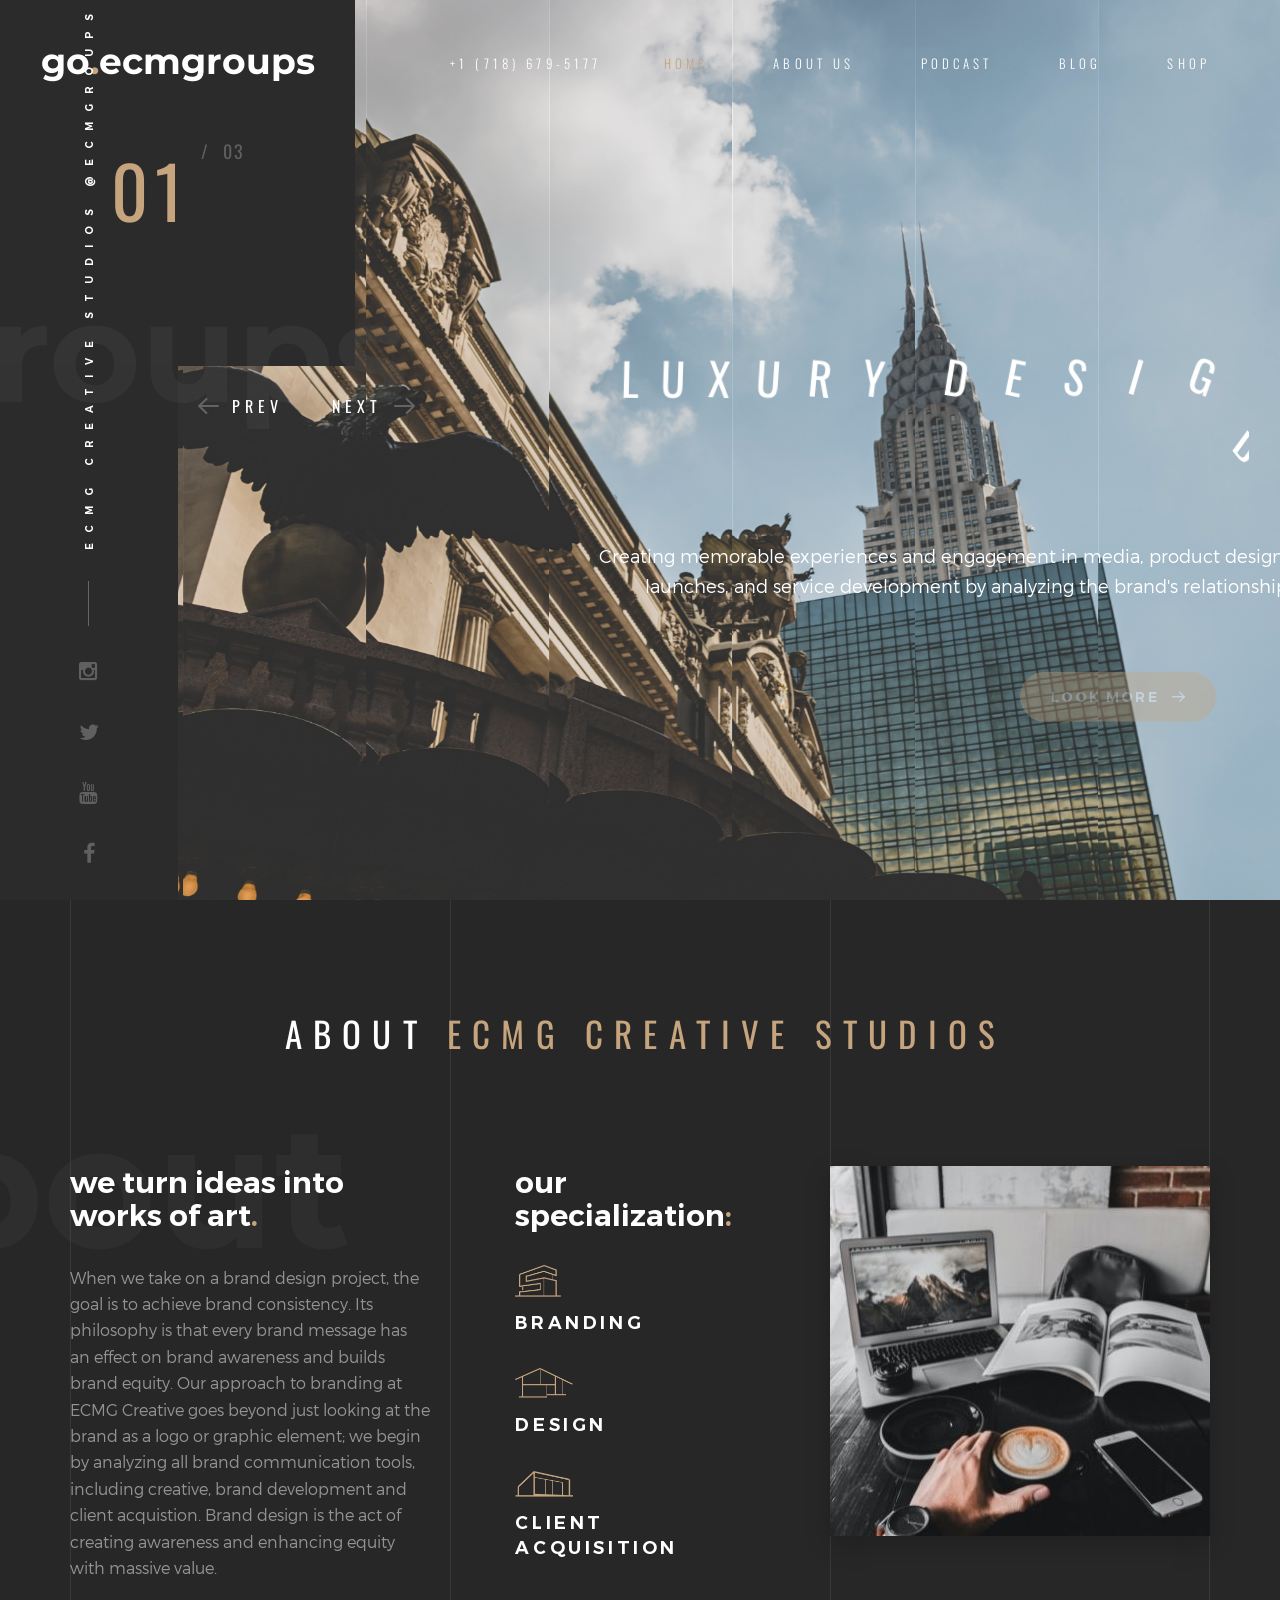
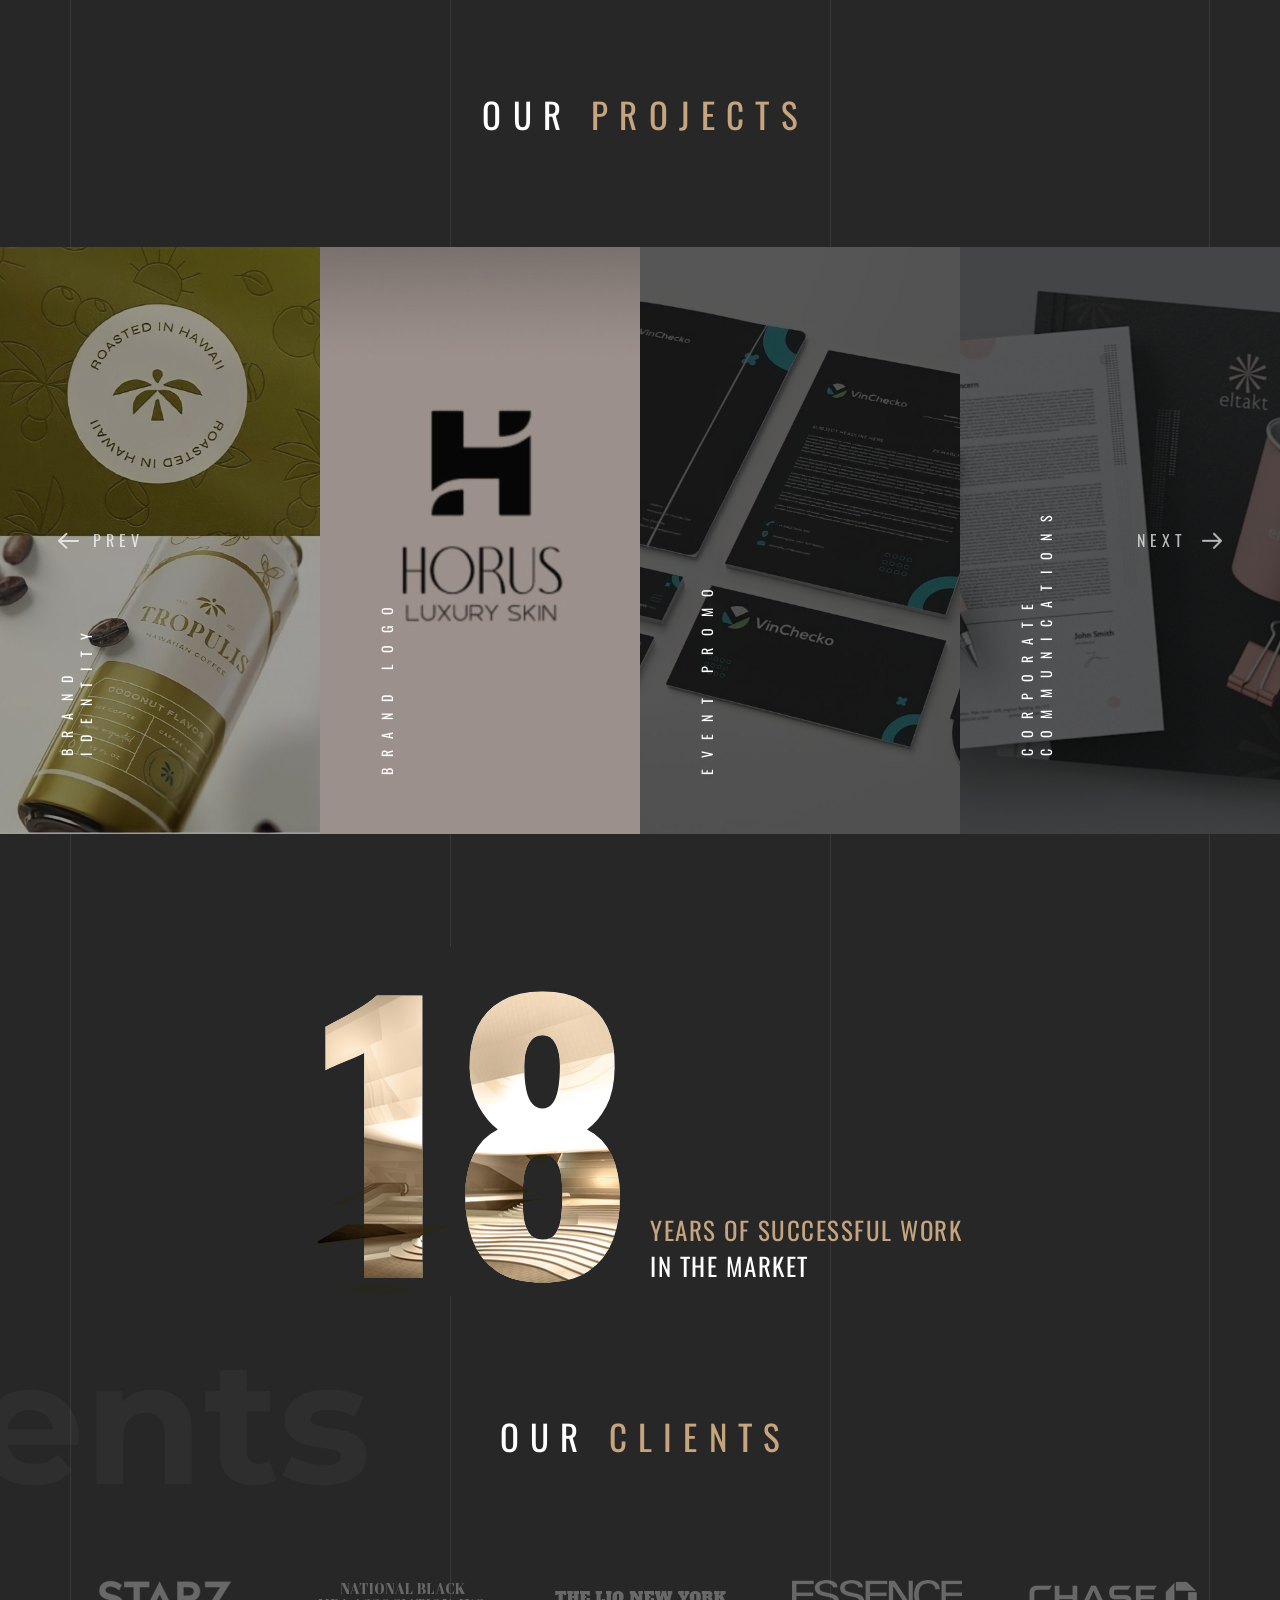
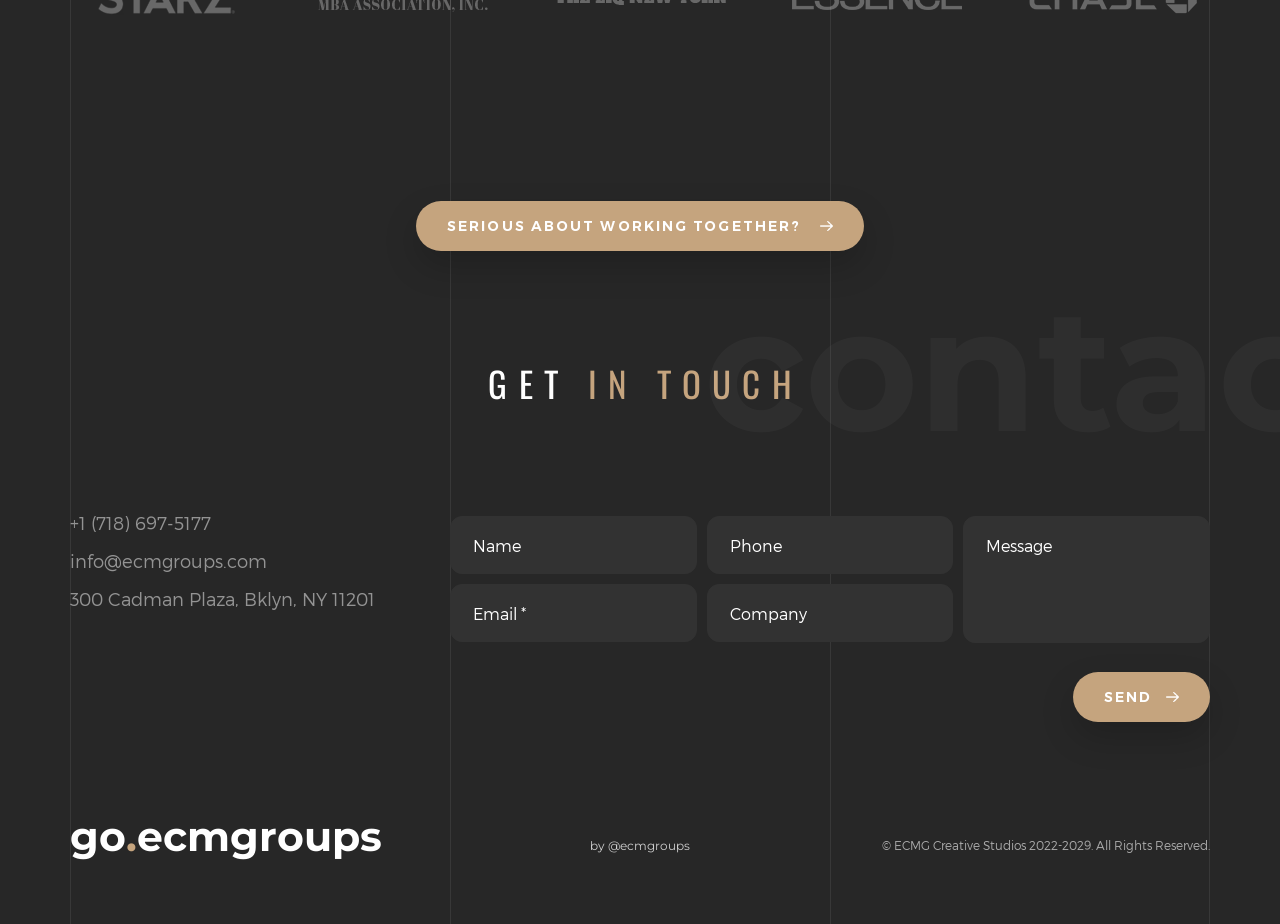
<file: index.html>
<!DOCTYPE HTML>
<html lang="en">
<head>
	<!-- Pinterest Tag -->
<script>
!function(e){if(!window.pintrk){window.pintrk = function () {
window.pintrk.queue.push(Array.prototype.slice.call(arguments))};var
  n=window.pintrk;n.queue=[],n.version="3.0";var
  t=document.createElement("script");t.async=!0,t.src=e;var
  r=document.getElementsByTagName("script")[0];
  r.parentNode.insertBefore(t,r)}}("https://s.pinimg.com/ct/core.js");
pintrk('load', '2614275575691', {em: '<user_email_address>'});
pintrk('page');
</script>
<noscript>
<img height="1" width="1" style="display:none;" alt=""
  src="https://ct.pinterest.com/v3/?event=init&tid=2614275575691&pd[em]=<hashed_email_address>&noscript=1" />
</noscript>
<!-- end Pinterest Tag -->
	<meta name='ir-site-verification-token' value='1245075313' />
<meta name="p:domain_verify" content="fda391a5d5a3546ce863df463272e582"/>
<meta  charset="utf-8">
<meta name="viewport" content="width=device-width, initial-scale=1">
<title>ECMG Creative Studios @ecmgroups</title> 

<!-- Favicons -->
<link rel="shortcut icon" href="favicon.png">
<link rel="apple-touch-icon" href="apple-touch-icon.png">
<link rel="apple-touch-icon" sizes="72x72" href="apple-touch-icon-72x72.png">
<link rel="apple-touch-icon" sizes="114x114" href="apple-touch-icon-114x114.png">

<!-- Styles -->
<link href="https://fonts.googleapis.com/css?family=Oswald:300,400,700" rel="stylesheet">
<link href="https://fonts.googleapis.com/css?family=Montserrat:400,700" rel="stylesheet">
<link href="css/style.css" rel="stylesheet" media="screen">
</head>
<body>
  
    <!-- Loader -->

    <div class="loader">
      <div class="page-lines">
        <div class="container">
          <div class="col-line col-xs-4">
            <div class="line"></div>
          </div>
          <div class="col-line col-xs-4">
            <div class="line"></div>
          </div>
          <div class="col-line col-xs-4">
            <div class="line"></div>
            <div class="line"></div>
          </div>
        </div>
      </div>
      <div class="loader-brand"> 
        <div class="sk-folding-cube">
          <div class="sk-cube1 sk-cube"></div>
          <div class="sk-cube2 sk-cube"></div>
          <div class="sk-cube4 sk-cube"></div>
          <div class="sk-cube3 sk-cube"></div>
        </div>
      </div>
    </div>

    <!-- Header -->

    <header id="top" class="header-home">
      <div class="brand-panel">
        <a href="index.html" class="brand js-target-scroll">
          go<span class="text-primary">.</span>ecmgroups </a>
        <div class="brand-name">Go.ecmgroups</div>
        <div class="slide-number">
          <span class="current-number text-primary">0<span class="count">1</span></span>
          <sup><span class="delimiter">/</span> 0<span class="total-count"></span></sup>
        </div>
      </div>
      <div class="header-phone">+1 (718) 679-5177</div>
      <div class="vertical-panel"></div>
      <div class="vertical-panel-content">
        <div class="vertical-panel-info">
            <div class="vertical-panel-title">ECMG Creative Studios @ecmgroups</div>
            <div class="line"></div>
         </div>
        <ul class="social-list">
          <li><a href="https://instagram.com/ecmgroups" class="fa fa-instagram"></a></li>
          <li><a href="https://twitter.com/ecmgroups" class="fa fa-twitter"></a></li>
          <li><a href="https://www.youtube.com/channel/UCwdFswXpR-epgzg9tsOkYBw" class="fa fa-youtube"></a></li>
          <li><a href="https://facebook.com/ecmgroups" class="fa fa-facebook"></a></li>
         </ul>  
      </div> 

      <!-- Navigation Desctop -->

      <nav class="navbar-desctop visible-md visible-lg">
        <div class="container">
          <a href="#top" class="brand js-target-scroll">
            go<span class="text-primary">.</span>ecmgroups
          </a>
          <ul class="navbar-desctop-menu">
            <li class="active">
              <a href="index.html">Home</a>
           </li>
            <li>
              <a href="about.html">About us</a>
            </li>
            <li>
              <a href="thepodcast.html">Podcast</a>
            </li>  
            <li>
              <a href="http://ecmgroups.com/theblog">Blog</a>
              </li>
            <li>
              <a href="http://www.ecmgroups.com/theshop">Shop</a>
            </li>
          </ul>
        </div>
      </nav>

      <!-- Navigation Mobile -->

      <nav class="navbar-mobile">
        <a href="#top" class="brand js-target-scroll">
          go<span class="text-primary">.</span>ecmgroups </a>

        <!-- Navbar Collapse -->

          <button type="button" class="navbar-toggle collapsed" data-toggle="collapse" data-target="#navbar-mobile">
          <span class="sr-only">Toggle navigation</span>
          <span class="icon-bar"></span>
          <span class="icon-bar"></span>
          <span class="icon-bar"></span>
        </button>

        <div class="collapse navbar-collapse" id="navbar-mobile"> 
          <ul class="navbar-nav-mobile">
            <li class="active">
              <a href="index.html">Home</a>
				<li>
              <a href="about.html">About us</a>
            </li>
            <li>
              <a href="thepodcast.html">Podcast</a>
              </li>  
            <li>
              <a href="http://www.ecmgroups.com/theblog">Blog</a>
            </li>
            <li>
              <a href="http://www.ecmgroups.com/theshop">Shop</a>
            </li>
      </header>

  <!-- Layout -->

  <div class="layout">
    
    <!-- Home -->
    
    <main class="main">

      <div class="arrow-left"></div>
      <div class="arrow-right"></div>

      <!-- Start revolution slider -->

      <div class="rev_slider_wrapper">
        <div id="rev_slider" class="rev_slider fullscreenbanner">
          <ul>

            <!-- Slide 1 -->

            <li  data-transition="slotzoom-horizontal" data-slotamount="7" data-masterspeed="1000" data-fsmasterspeed="1000">

              <!-- Main image-->

              <img src="img/slider/slide1.jpg"  alt="" data-bgposition="center center" data-bgfit="cover" data-bgrepeat="no-repeat" class="rev-slidebg">

              <!-- Layer 1 -->

              <div class="slide-title tp-caption tp-resizeme" 
                data-x="['right','right','right','right']" data-hoffset="['-18','-18','-18','-18']" 
                data-y="['middle','middle','middle','middle']" data-voffset="['-35','-35', '-25']"
                data-fontsize="['50','45', '35']"
                data-lineheight="['80','75', '65']"
                data-width="['1100','700','550']"
                data-height="none"
                data-whitespace="normal"
                data-transform_idle="o:1;"
                data-transform_in="x:[105%];z:0;rX:45deg;rY:0deg;rZ:90deg;sX:1;sY:1;skX:0;skY:0;s:2000;e:Power2.easeInOut;" 
                data-transform_out="y:[100%];s:1000;e:Power2.easeInOut;s:1000;e:Power2.easeInOut;" 
                data-mask_in="x:50px;y:0px;s:inherit;e:inherit;" 
                data-mask_out="x:inherit;y:inherit;s:inherit;e:inherit;" 
                data-start="500" 
                data-splitin="chars" 
                data-splitout="none" 
                data-responsive_offset="on" 
                data-elementdelay="0.05">Luxury Design and Development
              </div>

              <!-- Layer 2 -->

              <div class="slide-subtitle tp-caption tp-resizeme"
                data-x="['right','right','right','right']" data-hoffset="['0']" 
                data-y="['middle','middle','middle','middle']" data-voffset="['75','105']"
                data-fontsize="['18']" 
                data-whitespace="nowrap"
                data-transform_idle="o:1;"
                data-transform_in="y:[100%];z:0;rX:0deg;rY:0;rZ:0;sX:1;sY:1;skX:0;skY:0;s:1200;e:Power1.easeInOut;" 
                data-transform_out="opacity:0;s:1000;s:1000;" 
                data-mask_in="x:0px;y:0px;s:inherit;e:inherit;" 
                data-start="1500" 
                data-splitin="none" 
                data-splitout="none">Creating memorable experiences and engagement in media, product design,<br> 
       launches, and service development by analyzing the brand's relationship <br>
       with their private clients that build trust. 
              </div>

              <!-- Layer 3 -->

              <div class="tp-caption"
                data-x="['right','right','right','right']" data-hoffset="['0','0','0','0']" 
                data-y="['middle','middle','middle','middle']" data-voffset="['195','215']"
                data-width="none"
                data-height="none"
                data-whitespace="nowrap"
                data-transform_idle="o:1;"
                data-transform_hover="o:1;rX:0;rY:0;rZ:0;z:0;s:300;e:Power1.easeInOut;"
                data-style_hover="c:rgba(255, 255, 255, 1.00);bc:rgba(255, 255, 255, 1.00);"
                data-transform_in="y:50px;opacity:0;s:1500;e:Power4.easeInOut;" 
                data-transform_out="y:[175%];s:1000;e:Power2.easeInOut;s:1000;e:Power2.easeInOut;" 
                data-mask_out="x:inherit;y:inherit;" 
                data-start="1500" 
                data-splitin="none" 
                data-splitout="none" 
                data-responsive_offset="on"><a href="#about" class="btn js-target-scroll">Look more <i class="icon-next"></i></a>
              </div>
            </li>

            <!-- Slide 2 -->

            <li data-transition="slotzoom-horizontal" data-slotamount="7" data-easein="Power3.easeInOut" data-easeout="Power3.easeInOut" data-masterspeed="1000">

              <!-- Main image -->

              <img src="img/slider/slide2.jpg"  alt=""  data-bgposition="center center" data-bgfit="cover" data-bgrepeat="no-repeat" class="rev-slidebg">

              <!-- Layer 1 -->

              <div class="slide-title tp-caption tp-resizeme" 
                data-x="['right','right','right','right']" data-hoffset="['-18','-18','-18','-18']" 
                data-y="['middle','middle','middle','middle']" data-voffset="['-35','-35', '-55']"
                data-fontsize="['50','45', '35']"
                data-lineheight="['80','75','65']"
                data-width="['1100','700','500']"
                data-height="none"
                data-whitespace="normal"
                data-transform_idle="o:1;"
                data-transform_in="x:[105%];z:0;rX:45deg;rY:0deg;rZ:90deg;sX:1;sY:1;skX:0;skY:0;s:2000;e:Power2.easeInOut;" 
                data-transform_out="y:[100%];s:1000;e:Power2.easeInOut;s:1000;e:Power2.easeInOut;" 
                data-mask_in="x:50px;y:0px;s:inherit;e:inherit;" 
                data-mask_out="x:inherit;y:inherit;s:inherit;e:inherit;" 
                data-start="500" 
                data-splitin="chars" 
                data-splitout="none" 
                data-responsive_offset="on"
                data-elementdelay="0.05">Integrated Marketing
              </div>


              <!-- Layer 2 -->

              <div class="slide-subtitle tp-caption tp-resizeme"
                data-x="['right','right','right','right']" data-hoffset="['0']" 
                data-y="['middle','middle','middle','middle']" data-voffset="['75','105']"
                data-fontsize="['18']" 
                data-whitespace="nowrap"
                data-transform_idle="o:1;"
                data-transform_in="y:[100%];z:0;rX:0deg;rY:0;rZ:0;sX:1;sY:1;skX:0;skY:0;s:1200;e:Power1.easeInOut;" 
                data-transform_out="opacity:0;s:1000;s:1000;" 
                data-mask_in="x:0px;y:0px;s:inherit;e:inherit;" 
                data-start="1500" 
                data-splitin="none" 
                data-splitout="none">
                Analyzing audience, marketing, and researching best brand positioning, <br> we provide a solid foundation for successful campaigns across multiple<br> 
                platforms reaching consumers wherever they are. 
              </div>

              <!-- Layer 3 -->

              <div class="tp-caption tp-resizeme"
                data-x="['right','right','right','right']" data-hoffset="['0']" 
                data-y="['middle','middle','middle','middle']" data-voffset="['195','210']"
                data-width="none"
                data-height="none"
                data-whitespace="nowrap"
                data-transform_idle="o:1;"
                data-transform_hover="o:1;rX:0;rY:0;rZ:0;z:0;s:300;e:Power1.easeInOut;"
                data-style_hover="c:rgba(255, 255, 255, 1.00);bc:rgba(255, 255, 255, 1.00);"
                data-transform_in="y:50px;opacity:0;s:1500;e:Power4.easeInOut;" 
                data-transform_out="y:[175%];s:1000;e:Power2.easeInOut;s:1000;e:Power2.easeInOut;" 
                 data-mask_out="x:inherit;y:inherit;" 
                data-start="1500" 
                data-splitin="none" 
                data-splitout="none" 
                data-responsive_offset="on"
                style="z-index: 8;"><a href="#about" class="btn js-target-scroll">Look more <i class="icon-next"></i></a>
              </div>
            </li>

            <!-- Slide 3 -->

            <li data-transition="slotzoom-horizontal" data-slotamount="7" data-easein="Power3.easeInOut" data-easeout="Power3.easeInOut" data-masterspeed="1000">

              <!-- Main image-->

              <img src="img/slider/slide3.jpg"  alt=""  data-bgposition="center center" data-bgfit="cover" data-bgrepeat="no-repeat" class="rev-slidebg">

              <!-- Layer 1 -->

              <div class="slide-title tp-caption tp-resizeme" 
                data-x="['right','right','right','right']" data-hoffset="['-18','-18','-18','-18']" 
                data-y="['middle','middle','middle','middle']" data-voffset="['-35','-35', '-25']"
                data-fontsize="['50','45', '35']"
                data-lineheight="['80','75', '65']"
                data-width="['1000','700','550']"
                data-height="none"
                data-whitespace="normal"
                data-transform_idle="o:1;"
                data-transform_in="x:[105%];z:0;rX:45deg;rY:0deg;rZ:90deg;sX:1;sY:1;skX:0;skY:0;s:2000;e:Power2.easeInOut;" 
                data-transform_out="y:[100%];s:1000;e:Power2.easeInOut;s:1000;e:Power2.easeInOut;" 
                data-mask_in="x:50px;y:0px;s:inherit;e:inherit;" 
                data-mask_out="x:inherit;y:inherit;s:inherit;e:inherit;" 
                data-start="500" 
                data-splitin="chars" 
                data-splitout="none" 
                data-responsive_offset="on"
                data-elementdelay="0.05">Client Acquisition Made Easy
              </div>


              <!-- Layer 2 -->

              <div class="slide-subtitle tp-caption tp-resizeme"
                data-x="['right','right','right','right']" data-hoffset="['0']" 
                data-y="['middle','middle','middle','middle']" data-voffset="['75','105']"
                data-fontsize="['18']" 
                data-whitespace="nowrap"
                data-transform_idle="o:1;"
                data-transform_in="y:[100%];z:0;rX:0deg;rY:0;rZ:0;sX:1;sY:1;skX:0;skY:0;s:1200;e:Power1.easeInOut;" 
                data-transform_out="opacity:0;s:1000;s:1000;" 
                data-mask_in="x:0px;y:0px;s:inherit;e:inherit;" 
                data-start="1500" 
                data-splitin="none" 
                data-splitout="none">The experience is what we're all after; Not the means or money<br>
                but the journey of the lifestyle. We build client experiences that<br> 
                easily provoke engagement and investments in offers they need.  
              </div>

              <!-- Layer 3 -->

              <div class="tp-caption tp-resizeme"
                data-x="['right','right','right','right']" data-hoffset="['0','0','0','0']" 
                data-y="['middle','middle','middle','middle']" data-voffset="['195','215']"
                data-width="none"
                data-height="none"
                data-whitespace="nowrap"
                data-transform_idle="o:1;"
                data-transform_hover="o:1;rX:0;rY:0;rZ:0;z:0;s:300;e:Power1.easeInOut;"
                data-style_hover="c:rgba(255, 255, 255, 1.00);bc:rgba(255, 255, 255, 1.00);"
                data-transform_in="y:50px;opacity:0;s:1500;e:Power4.easeInOut;" 
                data-transform_out="y:[175%];s:1000;e:Power2.easeInOut;s:1000;e:Power2.easeInOut;" 
                data-mask_out="x:inherit;y:inherit;" 
                data-start="1500" 
                data-splitin="none" 
                data-splitout="none" 
                data-responsive_offset="on" 
                style="z-index: 8;"><a href="#about" class="btn js-target-scroll">Look more <i class="icon-next"></i></a>
              </div>
            </li>
          </ul>
        </div>
      </div>
    </main>

    <div class="content">   
    
      <!-- About  -->

      <section id="about" class="about section">
        <div class="container">
          <header class="section-header">
            <h2 class="section-title">About <span class="text-primary">ECMG Creative Studios</span></h2>
            <strong class="fade-title-left">About</strong>
          </header>
          <div class="section-content">
            <div class="row-base row">
              <div class="col-base col-sm-6 col-md-4">
                <h3 class="col-about-title">we turn ideas into works of art<span class="text-primary">.</span></h3>
                <div class="col-about-info">
                  <p>When we take on a brand design project, the goal is to achieve brand consistency. Its philosophy is that every brand message has an effect on brand awareness and builds brand equity. Our approach to branding at ECMG Creative goes beyond just looking at the brand as a logo or graphic element; we begin by analyzing all brand communication tools, including creative, brand development and client acquistion. 
Brand design is the act of creating awareness and enhancing equity with massive value.</p>
                </div>
              </div>
              <div class="col-base col-about-spec col-sm-6 col-md-4">
                <h3 class="col-about-title">our<br> specialization<span class="text-primary">:</span></h3>
                <div class="service-item">
                  <img alt="" width="46" src="img/img-icon/icon-architecture.png">
                  <h4>branding</h4>
                </div>
                <div class="service-item">
                  <img alt="" width="58" src="img/img-icon/icon-interiors.png">
                  <h4>design</h4>
                </div>
                <div class="service-item">
                  <img alt="" width="58" src="img/img-icon/icon-planing.png">
                  <h4>client acquisition</h4>
                </div>
              </div>
              <div class="clearfix visible-sm"></div>
              <div class="col-base col-about-img col-sm-6 col-md-4">
                <img alt="" class="img-responsive" src="img/380x370.jpg">
              </div>
            </div>
          </div>
        </div>
      </section>

      <!-- Projects -->

      <section class="projects section">
        <div class="container">
          <h2 class="section-title">Our <span class="text-primary">projects</span></h2>
        </div>
        <div class="section-content">
          <div class="projects-carousel js-projects-carousel js-projects-gallery">
            <div class="project project-light">
              <a href="img/projects/1-480x880.jpg" title="project 1">
                <figure>
                  <img alt="" src="img/projects/1-480x880.jpg">
                  <figcaption>
                    <h3 class="project-title">
                   </h3>
                    <h4 class="project-category">
                      Brand Identity
				</h4>
                    <div class="project-zoom"></div>
                  </figcaption>
                </figure>
              </a>
            </div>
            <div class="project project-light">
              <a href="img/projects/2-480x880.jpg" title="project 2">
                <figure>
                  <img alt="" src="img/projects/2-480x880.jpg">
                  <figcaption>
                    <h3 class="project-title">
                 </h3>
                <h4 class="project-category">
                      Brand Logo
                    </h4>
					  <div class="project-zoom"></div>
                  </figcaption>
                </figure>
              </a>
            </div>
            <div class="project">
              <a href="img/projects/3-480x880.jpg" title="project 3">
                <figure>
                  <img alt="" src="img/projects/3-480x880.jpg">
                  <figcaption>
                    <h3 class="project-title">
                 </h3>
                    <h4 class="project-category">
                      Event Promo
                    </h4>
                    <div class="project-zoom"></div>
                  </figcaption>
                </figure>
              </a>
            </div>
            <div class="project">
              <a href="img/projects/4-480x880.jpg" title="project 4">
                <figure>
                  <img alt="" src="img/projects/4-480x880.jpg">
                  <figcaption>
                    <h3 class="project-title">
                   </h3>
                    <h4 class="project-category">
                      Corporate Communications
                    </h4>
                    <div class="project-zoom"></div>
                  </figcaption>
                </figure>
              </a>
            </div>
            <div class="project">
              <a href="img/projects/5-480x880.jpg" title="project 5">
                <figure>
                  <img alt="" src="img/projects/5-480x880.jpg">
                  <figcaption>
                    <h3 class="project-title">
              </h3>
                    <h4 class="project-category">
                      Brand Identity
                    </h4>
                    <div class="project-zoom"></div>
                  </figcaption>
                </figure>
              </a>
            </div>
            <div class="project">
              <a href="img/projects/6-480x880.jpg" title="project 6">
                <figure>
                  <img alt="" src="img/projects/6-480x880.jpg">
                  <figcaption>
                    <h3 class="project-title">
                   </h3>
                    <h4 class="project-category">
                      Luxury WebSuite
                    </h4>
                    <div class="project-zoom"></div>
                  </figcaption>
                </figure>
              </a>
            </div>
            <div class="project">
              <a href="img/projects/7-480x880.jpg" title="project 7">
                <figure>
                  <img alt="" src="img/projects/7-480x880.jpg">
                  <figcaption>
                    <h3 class="project-title">
                   </h3>
                    <h4 class="project-category">
                      Signage: Keepsakes
                    </h4>
                    <div class="project-zoom"></div>
                  </figcaption>
                </figure>
              </a>
            </div>
            <div class="project">
              <a href="img/projects/8-480x880.jpg" title="project 8">
                <figure>
                  <img alt="" src="img/projects/8-480x880.jpg">
                  <figcaption>
                    <h3 class="project-title">
                   </h3>
                    <h4 class="project-category">
                      Prospectus
                    </h4>
                    <div class="project-zoom"></div>
                  </figcaption>
                </figure>
              </a>
            </div>
          </div>
        </div>
      </section>

      <!-- Experience -->

      <section class="experience section">
        <div class="container">
          <div class="text-parallax" data-stellar-background-ratio="0.85" style="background-image: url('img/bg/text-1.jpg');">
            <div class="text-parallax-content">18</div>
          </div>
          <h4 class="experience-info wow fadeInRight"><span class="text-primary">Years of successful work</span><br> in the market</h4>
        </div>
      </section>

      <!-- Clients  -->

      <section class="clients section">
        <div class="container">
          <header class="section-header">
            <h2 class="section-title">Our <span class="text-primary">clients</span></h2>
            <strong class="fade-title-left">clients</strong>
          </header>
          <div class="section-content">
            <ul class="clients-list">
              <li class="client">
                <a href="#"><img alt="" src="img/clients/1.png"></a>
              </li>
              <li class="client">
                <a href="#"><img alt="" src="img/clients/2.png"></a>
              </li>
              <li class="client">
                <a href="#"><img alt="" src="img/clients/3.png"></a>
              </li>
              <li class="client">
                <a href="#"><img alt="" src="img/clients/4.png"></a>
              </li>
              <li class="client">
                <a href="#"><img alt="" src="img/clients/5.png"></a>
              </li>
              <li class="client">
                <a href="#"></a>
              </li>
              <li class="client">
                <a href="#"></a>
              </li>
              <li class="client">
                <a href="#"></a>
              </li>
              <li class="client">
                <a href="#"></a>
              </li>
              <li class="client">
                <a href="#"></a>
              </li>
            </ul>
          </div>
          <div class="section-content">
            <a href="http://ecmgroups.com/menu-in-a-minute/" class="btn btn-shadow-2">serious about Working together?&nbsp; <i class="icon-next"></i></a>
          </div>
        </div>
      </section>

      <!-- Contacts -->

      <section class="contacts section">
        <div class="container">
          <header class="section-header">
            <h2 class="section-title">Get <span class="text-primary">in touch</span></h2>
            <strong class="fade-title-right">contacts</strong>
          </header>
          <div class="section-content">
            <div class="row-base row">
              <div class="col-address col-base col-md-4">
                +1 (718) 697-5177<br>
                info@ecmgroups.com<br>
                300 Cadman Plaza, Bklyn, NY 11201
              </div>
              <div class="col-base  col-md-8">
                <form class="js-ajax-form">
                  <div class="row-field row">
                    <div class="col-field col-sm-6 col-md-4">
                      <div class="form-group">
                        <input type="text" class="form-control" name="name" placeholder="Name">
                      </div>
                      <div class="form-group">
                        <input type="email" class="form-control" name="email" required placeholder="Email *">
                      </div>
                    </div>
                    <div class="col-field col-sm-6 col-md-4">
                      <div class="form-group">
                        <input type="tel" class="form-control" name="phone" placeholder="Phone">
                      </div>
                      <div class="form-group">
                        <input type="text" class="form-control" name="company" placeholder="Company">
                      </div>
                    </div>
                    <div class="col-field col-sm-12 col-md-4">
                      <div class="form-group">
                        <textarea class="form-control" name="message" placeholder="Message"></textarea>
                      </div>
                    </div>
                    <div class="col-message col-field col-sm-12">
                      <div class="form-group">
                        <div class="success-message"><i class="fa fa-check text-primary"></i> Thank you!. Your message is successfully sent...</div>
                        <div class="error-message">We're sorry, but something went wrong</div>
                      </div>
                    </div>
                  </div>
                  <div class="form-submit text-right"><button type="submit" class="btn btn-shadow-2 wow swing">Send <i class="icon-next"></i></button></div>
                </form>
              </div>
            </div>
          </div>
        </div>
      </section>

      <!-- Footer -->

      <footer id="footer" class="footer">     
        <div class="container">
          <div class="row-base row">
            <div class="col-base text-left-md col-md-4">
              <a href="#" class="brand">
                go<span class="text-primary">.</span>ecmgroups </a>
            </div>
            <div class="text-center-md col-base col-md-4">
              <a href="https://instagram.com/ecmgroups" class="author-link">
                by @ecmgroups
              </a>
            </div>
            <div class="text-right-md col-base col-md-4">
              © ECMG Creative Studios 2022-2029. All Rights Reserved.
            </div>
          </div>
        </div>
      </footer>

      <!-- Lines -->

      <div class="page-lines">
        <div class="container">
          <div class="col-line col-xs-4">
            <div class="line"></div>
          </div>
          <div class="col-line col-xs-4">
            <div class="line"></div>
          </div>
          <div class="col-line col-xs-4">
            <div class="line"></div>
            <div class="line"></div>
          </div>
        </div>
      </div>
    </div>
  </div>

<!-- SCRIPTS -->

<script src="js/jquery.min.js"></script>
<script src="js/bootstrap.min.js"></script>
<script src="js/smoothscroll.js"></script>
<script src="js/jquery.validate.min.js"></script>
<script src="js/wow.min.js"></script>
<script src="js/jquery.stellar.min.js"></script>
<script src="js/jquery.magnific-popup.js"></script>
<script src="js/owl.carousel.min.js"></script>

<!-- SLIDER REVOLUTION -->
<script src="js/rev-slider/jquery.themepunch.tools.min.js"></script>
<script src="js/rev-slider/jquery.themepunch.revolution.min.js"></script>

<!-- SLIDER REVOLUTION 5.0 EXTENSIONS   -->
<script src="js/rev-slider/revolution.extension.actions.min.js"></script>
<script src="js/rev-slider/revolution.extension.carousel.min.js"></script>
<script src="js/rev-slider/revolution.extension.kenburn.min.js"></script>
<script src="js/rev-slider/revolution.extension.layeranimation.min.js"></script>
<script src="js/rev-slider/revolution.extension.migration.min.js"></script>
<script src="js/rev-slider/revolution.extension.navigation.min.js"></script>
<script src="js/rev-slider/revolution.extension.parallax.min.js"></script>
<script src="js/rev-slider/revolution.extension.slideanims.min.js"></script>
<script src="js/rev-slider/revolution.extension.video.min.js"></script>
<script src="js/interface.js"></script> 
</body>
</html>
</file>
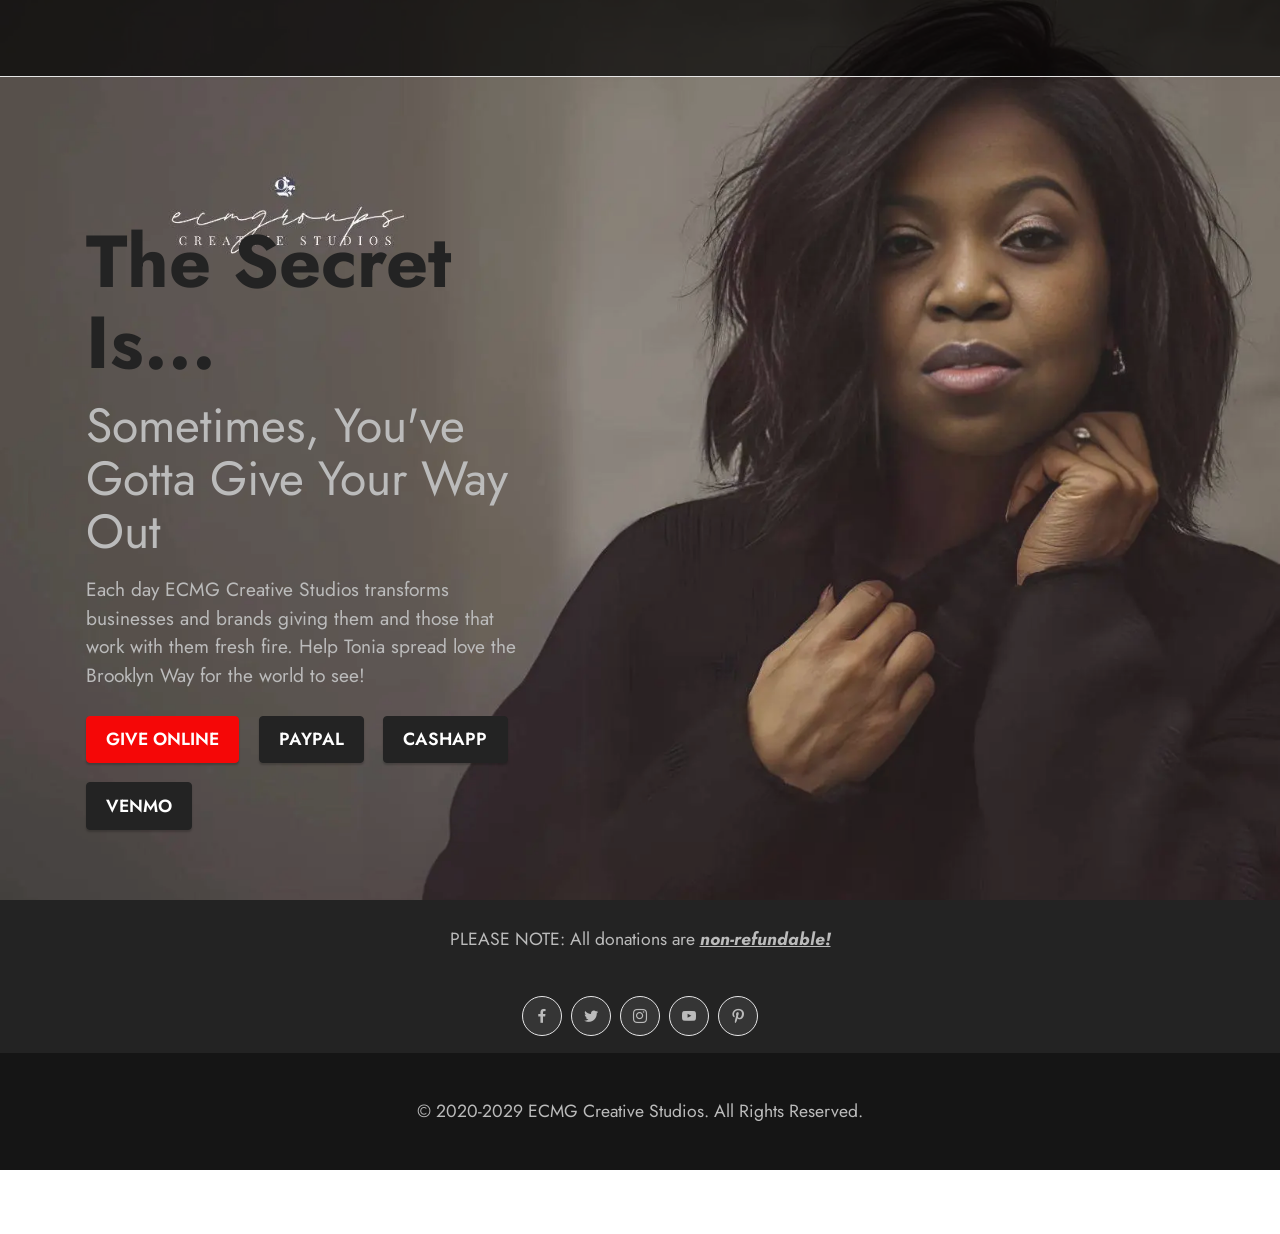
<file: give/index.html>
<!DOCTYPE html>
<html  >
<head>
  <!-- Site made with Mobirise Website Builder v5.9.0, https://mobirise.com -->
  <meta charset="UTF-8">
  <meta http-equiv="X-UA-Compatible" content="IE=edge">
  <meta name="generator" content="Mobirise v5.9.0, mobirise.com">
  <meta name="viewport" content="width=device-width, initial-scale=1, minimum-scale=1">
  <link rel="shortcut icon" href="assets/images/donation-sq-128x128.png" type="image/x-icon">
  <meta name="description" content="">
  
  
  <title>Donations/Gifts 🎁 </title>
  <link rel="stylesheet" href="assets/bootstrap/css/bootstrap.min.css">
  <link rel="stylesheet" href="assets/bootstrap/css/bootstrap-grid.min.css">
  <link rel="stylesheet" href="assets/bootstrap/css/bootstrap-reboot.min.css">
  <link rel="stylesheet" href="assets/animatecss/animate.css">
  <link rel="stylesheet" href="assets/dropdown/css/style.css">
  <link rel="stylesheet" href="assets/socicon/css/styles.css">
  <link rel="stylesheet" href="assets/theme/css/style.css">
  <link rel="preload" href="https://fonts.googleapis.com/css?family=Jost:100,200,300,400,500,600,700,800,900,100i,200i,300i,400i,500i,600i,700i,800i,900i&display=swap" as="style" onload="this.onload=null;this.rel='stylesheet'">
  <noscript><link rel="stylesheet" href="https://fonts.googleapis.com/css?family=Jost:100,200,300,400,500,600,700,800,900,100i,200i,300i,400i,500i,600i,700i,800i,900i&display=swap"></noscript>
  <link rel="preload" as="style" href="assets/mobirise/css/mbr-additional.css"><link rel="stylesheet" href="assets/mobirise/css/mbr-additional.css" type="text/css">

  
  
  
</head>
<body>
  
  <section data-bs-version="5.1" class="menu cid-s48OLK6784" once="menu" id="menu1-h">
    
    <nav class="navbar navbar-dropdown navbar-fixed-top navbar-expand-lg">
        <div class="container-fluid">
            <div class="navbar-brand">
                
                
            </div>
            
            <div class="collapse navbar-collapse" id="navbarSupportedContent">
                <ul class="navbar-nav nav-dropdown nav-right navbar-nav-top-padding" data-app-modern-menu="true"><li class="nav-item"><a class="nav-link link text-white display-4" href="https://mobirise.com">Menu Item 1</a></li>
                    <li class="nav-item"><a class="nav-link link text-white display-4" href="https://mobirise.com">
                            Menu Item 2</a></li></ul>
                
                
            </div>
        </div>
    </nav>

</section>

<section data-bs-version="5.1" class="header1 cid-u41DPL58qr mbr-fullscreen" id="header1-k">

    

    
    <div class="mbr-overlay" style="opacity: 0.1; background-color: rgb(250, 250, 250);"></div>

    <div class="container">
        <div class="row">
            <div class="col-12 col-lg-5">
                <h1 class="mbr-section-title mbr-fonts-style mb-3 display-1"><strong><br></strong><br><strong>The Secret Is...</strong></h1>
                <h2 class="mbr-section-subtitle mbr-fonts-style mb-3 display-2">
                        Sometimes, You've <br>Gotta Give Your Way Out</h2>
                <p class="mbr-text mbr-fonts-style display-7">
                    Each day ECMG Creative Studios transforms businesses and brands giving them and those that work with them fresh fire. Help Tonia spread love the Brooklyn Way for the world to see!</p>
                <div class="mbr-section-btn mt-3"><a class="btn btn-secondary display-4" href="https://donate.stripe.com/9AQdQX0W7cYc2ROcMT">GIVE ONLINE</a> <a class="btn btn-black display-4" href="http://paypal.me/toniadeniseweiters">PAYPAL</a>  <a class="btn btn-black display-4" href="https://cash.app/$lavishbydesign">CASHAPP</a>   <a class="btn btn-black display-4" href="https://venmo.com/u/toniaweiters">VENMO</a></div>
            </div>
        </div>
    </div>
</section>

<section data-bs-version="5.1" class="footer3 cid-s48P1Icc8J" once="footers" id="footer3-i">

    

    

    <div class="container">
        <div class="media-container-row align-center mbr-white">
            
            
            <div class="row row-copirayt">
                <p class="mbr-text mb-0 mbr-fonts-style mbr-white align-center display-4">
                    <br>PLEASE NOTE: All donations are <strong><em><u>non-refundable!</u></em></strong><br><br><strong><em><u>
                </u></em></strong></p>
            </div>
        </div>
    </div>
</section>

<section data-bs-version="5.1" class="social1 cid-u44u8oRSs3" id="social1-o">
  

  
  <div class="container">
    
    <div class="social-media">
      <ul class="social-list">
        <li>
          <a class="icon-transition" href="https://www.fb.com/ecmgroups">
            <span class="mbr-iconfont socicon-facebook socicon"></span>
          </a>
        </li>
        <li>
          <a class="icon-transition" href="https://www.twitter.com/ecmgroups">
            <span class="mbr-iconfont socicon-twitter socicon" style=""></span>
          </a>
        </li>
        <li>
          <a class="icon-transition" href="https://www.instagram.com/ecmgroups">
            <span class="mbr-iconfont socicon-instagram socicon"></span>
          </a>
        </li>
        <li>
          <a class="icon-transition" href="https://www.youtube.com/ecmgroups">
            <span class="mbr-iconfont socicon-youtube socicon"></span>
          </a>
        </li>
        <li>
          <a class="icon-transition" href="https://www.pinterest.com/ecmgroups">
            <span class="mbr-iconfont socicon-pinterest socicon" style=""></span>
          </a>
        </li>
      </ul>
    </div>
  </div>
</section>

<section data-bs-version="5.1" class="beatm5 footer3 cid-u44totqTzx" once="footer" id="footer03-m">

    

    

    <div class="container">
        <div class="media-container-row align-center mbr-white">
            <div class="col-12">
                <p class="mbr-text mb-0 mbr-fonts-style display-4">
                    © 2020-2029 ECMG Creative Studios. All Rights Reserved.
                </p>
            </div>
        </div>
    </div>
</section><section class="display-7" style="padding: 0;align-items: center;justify-content: center;flex-wrap: wrap;    align-content: center;display: flex;position: relative;height: 4rem;"><a href="https://mobiri.se/394180" style="flex: 1 1;height: 4rem;position: absolute;width: 100%;z-index: 1;"><img alt="" style="height: 4rem;" src="[data-uri]"></a><p style="margin: 0;text-align: center;" class="display-7">&#8204;</p><a style="z-index:1" href="https://mobirise.com/drag-drop-website-builder.html">Drag & Drop Website Builder</a></section><script src="assets/bootstrap/js/bootstrap.bundle.min.js"></script>  <script src="assets/smoothscroll/smooth-scroll.js"></script>  <script src="assets/ytplayer/index.js"></script>  <script src="assets/dropdown/js/navbar-dropdown.js"></script>  <script src="assets/viewportchecker/viewportchecker.js"></script>  <script src="assets/theme/js/script.js"></script>  
  
  
  <input name="animation" type="hidden">
  </body>
</html>
</file>
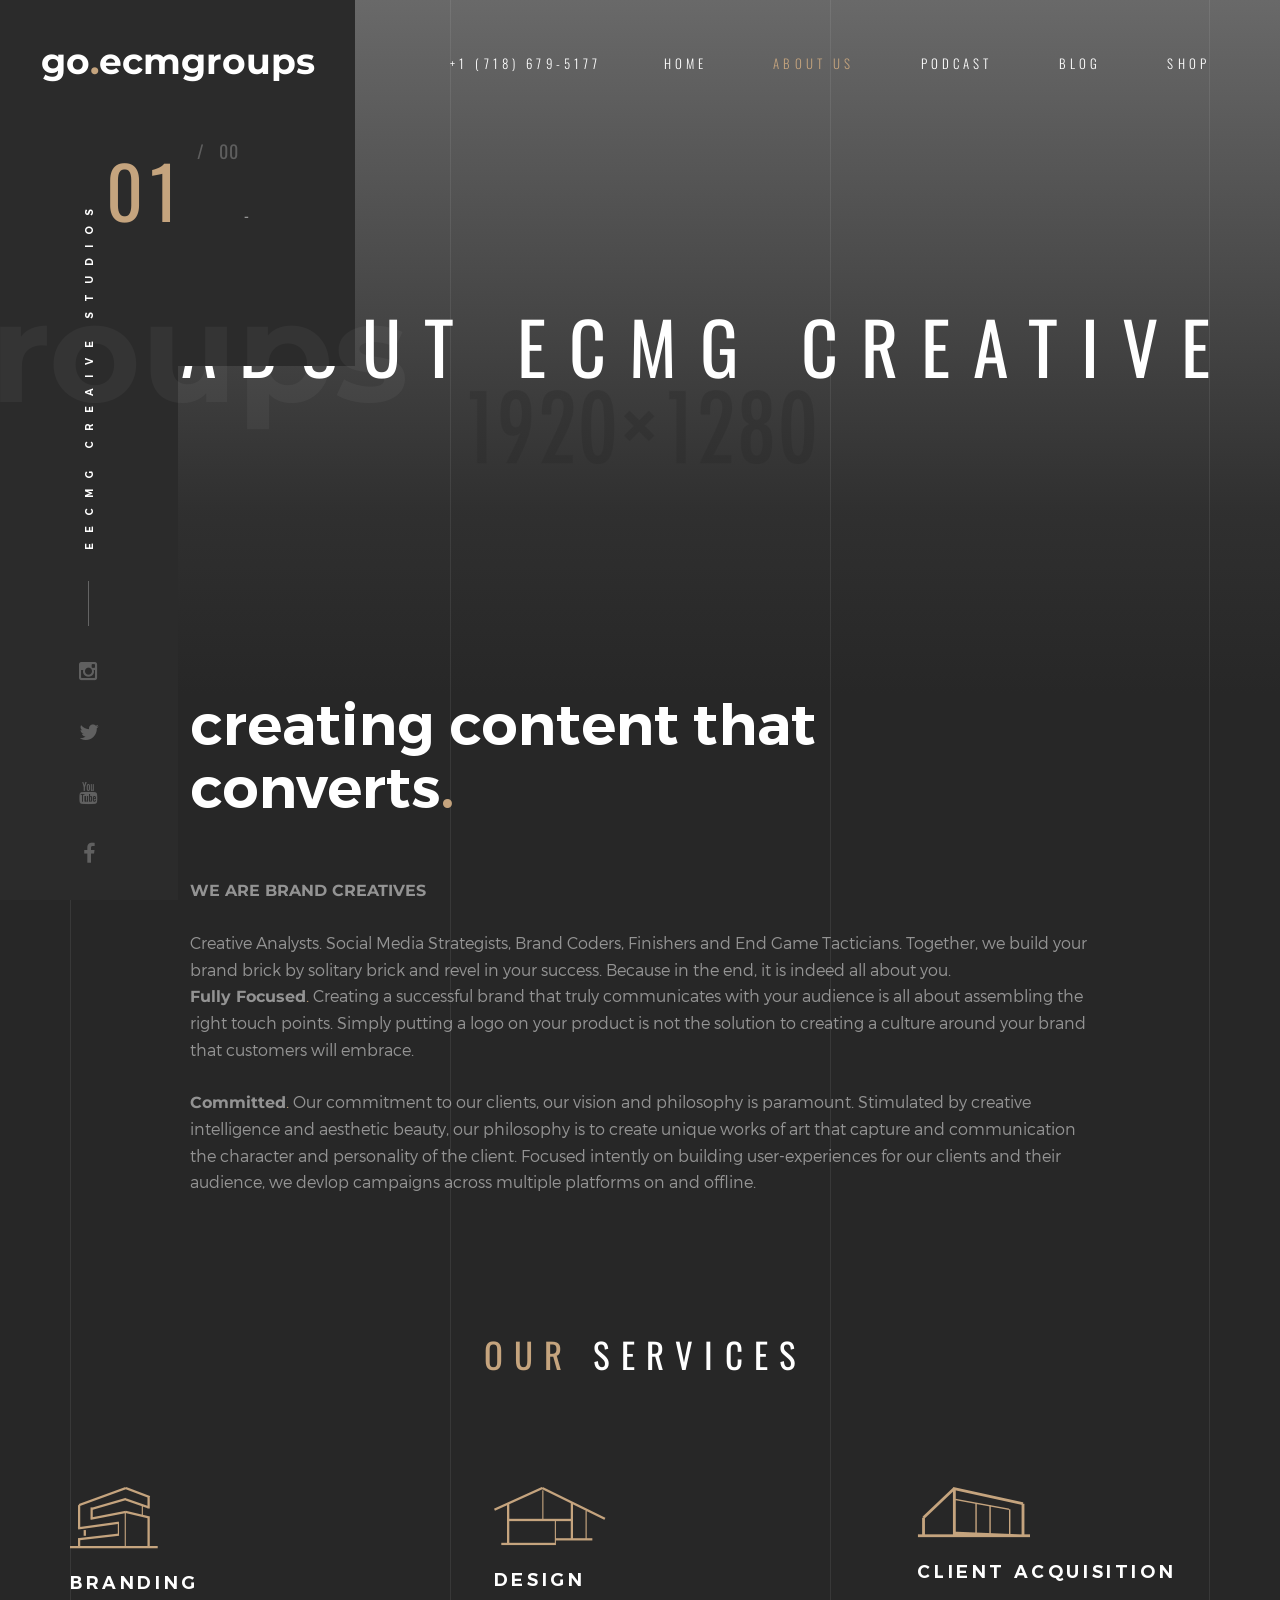
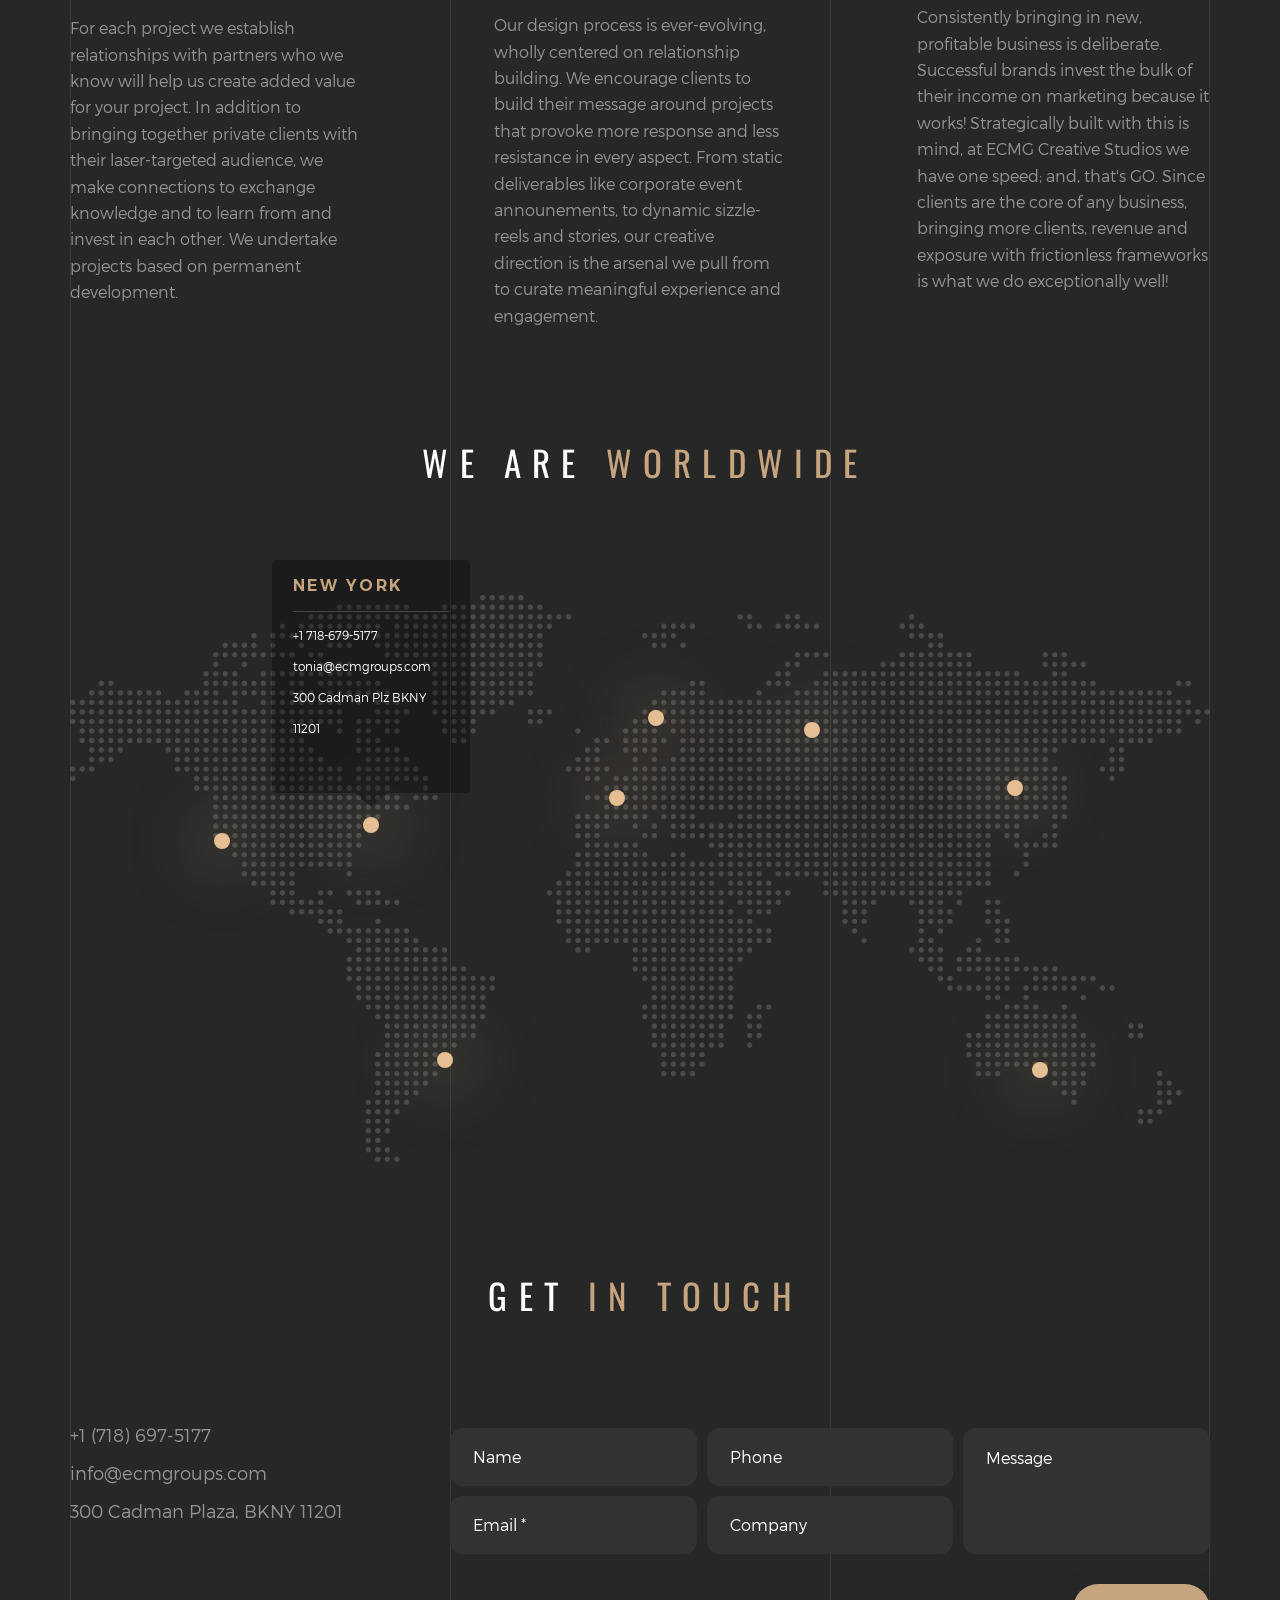
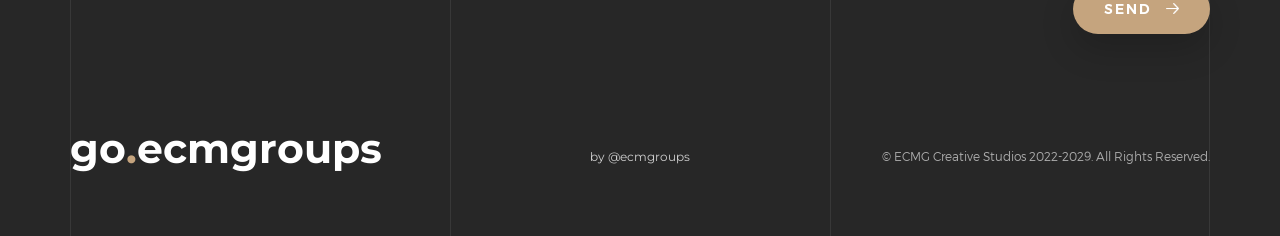
<file: about.html>
<!DOCTYPE HTML>
<html lang="en">
<head>
<meta  charset="utf-8">
<meta name="viewport" content="width=device-width, initial-scale=1">
<title>ECMG Creative Studios @ecmgroups</title> 

<!-- Favicons -->
<link rel="shortcut icon" href="favicon.png">
<link rel="apple-touch-icon" href="apple-touch-icon.png">
<link rel="apple-touch-icon" sizes="72x72" href="apple-touch-icon-72x72.png">
<link rel="apple-touch-icon" sizes="114x114" href="apple-touch-icon-114x114.png">

<!-- Styles -->
<link href="https://fonts.googleapis.com/css?family=Oswald:300,400,700" rel="stylesheet">
<link href="https://fonts.googleapis.com/css?family=Montserrat:400,700" rel="stylesheet">
<link href="css/style.css" rel="stylesheet" media="screen">
</head>
<body>
  
    <!-- Loader -->

    <div class="loader">
      <div class="page-lines">
        <div class="container">
          <div class="col-line col-xs-4">
            <div class="line"></div>
          </div>
          <div class="col-line col-xs-4">
            <div class="line"></div>
          </div>
          <div class="col-line col-xs-4">
            <div class="line"></div>
            <div class="line"></div>
          </div>
        </div>
      </div>
      <div class="loader-brand"> 
        <div class="sk-folding-cube">
          <div class="sk-cube1 sk-cube"></div>
          <div class="sk-cube2 sk-cube"></div>
          <div class="sk-cube4 sk-cube"></div>
          <div class="sk-cube3 sk-cube"></div>
        </div>
      </div>
    </div>

    <!-- Header -->

    <header id="top" class="header-home">
      <div class="brand-panel">
        <a href="#top" class="brand js-target-scroll">
          go<span class="text-primary">.</span>ecmgroups
        </a>
        <div class="brand-name">Go.ecmgroups</div>
        <div class="slide-number">
          <span class="current-number text-primary">0<span class="count">1</span></span>
          <sup><span class="delimiter">/</span> 0<span class="total-count"></span></sup>
-        </div>
      </div>
      <div class="header-phone">+1 (718) 679-5177</div>
      <div class="vertical-panel"></div>
      <div class="vertical-panel-content">
        <div class="vertical-panel-info">
            <div class="vertical-panel-title">EECMG Creaive Studios </div>
            <div class="line"></div>
         </div>
        <ul class="social-list">
          <li><a href="https://instagram.com/ecmgroups" class="fa fa-instagram"></a></li>
          <li><a href="https://twitter.com/ecmgroups" class="fa fa-twitter"></a></li>
          <li><a href="https://www.youtube.com/channel/UCwdFswXpR-epgzg9tsOkYBw" class="fa fa-youtube"></a></li>
          <li><a href="https://facebook.com/ecmgroups" class="fa fa-facebook"></a></li>
         </ul>  
      </div> 

      <!-- Navigation Desctop -->

      <nav class="navbar-desctop visible-md visible-lg">
        <div class="container">
          <a href="#top" class="brand js-target-scroll">
            go<span class="text-primary">.</span>ecmgroups
          </a>
          <ul class="navbar-desctop-menu">
            <li>
              <a href="index.html">Home</a>
           </li>
            <li class="active">
              <a href="about.html">About us</a>
            </li>
            <li>
              <a href="http://ecmgroups.com/thepodcast.html">Podcast</a>
            </li>  
            <li>
              <a href="http://ecmgroups.com/theblog">Blog</a>
              </li>
            <li>
              <a href="http://www.ecmgroups.com/theshop">Shop</a>
            </li>
          </ul>
        </div>
      </nav>

      <!-- Navigation Mobile -->

      <nav class="navbar-mobile">
        <a href="#top" class="brand js-target-scroll">
          go<span class="text-primary">.</span>ecmgroups
        </a>

        <!-- Navbar Collapse -->

  <button type="button" class="navbar-toggle collapsed" data-toggle="collapse" data-target="#navbar-mobile">
          <span class="sr-only">Toggle navigation</span>
          <span class="icon-bar"></span>
          <span class="icon-bar"></span>
          <span class="icon-bar"></span>
        </button>

        <div class="collapse navbar-collapse" id="navbar-mobile"> 
          <ul class="navbar-nav-mobile">
              <a href="index.html">Home</a>
				<li>
            <li class="active">
            	<a href="about.html">About us</a>
            </li>
            <li>
              <a href="thepodcast.html">Podcast</a>
              </li>  
            <li>
              <a href="http://www.ecmgroups.com/theblog">Blog</a>
            </li>
            <li>
              <a href="http://www.ecmgroups.com/theshop">Shop</a>
            </li>
          </header>

	<!-- Layout -->

  <div class="layout">
    
    <!-- Home -->
    
    <main class="main main-inner bg-about" data-stellar-background-ratio="0.6">
      <div class="container">
        <header class="main-header">
          <h1>About ECMG Creative</h1>
        </header>
      </div>

      <!-- Lines -->

      <div class="page-lines">
        <div class="container">
          <div class="col-line col-xs-4">
            <div class="line"></div>
          </div>
          <div class="col-line col-xs-4">
            <div class="line"></div>
          </div>
          <div class="col-line col-xs-4">
            <div class="line"></div>
            <div class="line"></div>
          </div>
        </div>
      </div>
    </main>

    <div class="content">   
    
      <!-- About  -->

      <section id="about" class="about">
        <div class="container">
          <div class="entry">
            <h3 class="entry-title">creating content that converts<span class="text-primary">.</span></h3>
			  <p> <strong>WE ARE BRAND CREATIVES </strong> </p>
Creative Analysts. Social Media Strategists, Brand Coders, Finishers and End Game Tacticians. Together, we build your brand brick by solitary brick and revel in your success. Because in the end, it is indeed all about you.

<p><strong>Fully Focused</strong><span class="text-primary">.</span>
Creating a successful brand that truly communicates with your audience is all about assembling the right touch points. Simply putting a logo on your product is not the solution to creating a culture around your brand that customers will embrace.</p>
				
<p><strong>Committed</strong><span class="text-primary">.</span>
Our commitment to our clients, our vision and philosophy is paramount. Stimulated by creative intelligence and aesthetic beauty, our philosophy is to create unique works of art that capture and communication the character and personality of the client. Focused intently on building user-experiences for our clients and their audience, we devlop campaigns across multiple platforms on and offline.</p>
          </div>
        </div>
      </section>

      <!-- Services -->

      <section id="services" class="services section">
        <div class="container">
          <header class="section-header">
            <h2 class="section-title"><span class="text-primary">Our</span> Services</h2>
          </header>
          <div class="section-content">
            <div class="row-services row-base row">
              <div class="col-base col-service col-sm-6 col-md-4 wow fadeInUp">
                <div class="service-item">
                  <img alt="" src="img/img-icon/icon-architecture.png">
                  <h4>Branding</h4>
                  <p>For each project we establish relationships with partners who we know will help us create added value for your project. In addition to bringing together private clients with their laser-targeted audience, we make connections to exchange knowledge and 
                  to learn from and invest in each other. We 
                  undertake projects based 
                  on permanent development.</p>
					
                </div>
              </div>
              <div class="col-base col-service col-sm-6 col-md-4 wow fadeInUp" data-wow-delay="0.3s">
                <div class="service-item">
                  <img alt="" src="img/img-icon/icon-interiors.png">
                  <h4>Design</h4>
                  <p>Our design process is ever-evolving, wholly centered on relationship building. We encourage clients to build their message around projects that provoke more response and less resistance in every aspect. From static deliverables like corporate event announements, to dynamic sizzle-reels and stories, our creative direction is the arsenal we pull from to curate meaningful experience and engagement.</p>
                </div>
              </div>
              <div class="clearfix visible-sm"></div>
              <div class="col-base col-service col-sm-6 col-md-4 wow fadeInUp" data-wow-delay="0.6s">
                <div class="service-item">
                  <img alt="" src="img/img-icon/icon-planing.png">
                  <h4>Client Acquisition</h4>
                  <p> Consistently bringing in new, profitable business is deliberate. Successful brands invest the bulk of their income on marketing because it works! Strategically built with this is mind, at ECMG Creative Studios we have one speed; and, that's GO. 
				  Since clients are the core of any 
				  business, bringing more clients, revenue and exposure with frictionless frameworks is what we do exceptionally well!
                  </p>
                </div>
              </div>
            </div>
          </div>
        </div>
      </section>

      <!-- Objects -->

      <section id="objects" class="objects section">
        <div class="container">
          <header class="section-header">
            <h2 class="section-title">We are <span class="text-primary">worldwide</span></h2>
          </header>
          <div class="section-content">
            <div class="objects">
              <img alt="" class="img-responsive" src="img/map.png">

              <!-- Objects -->

              <div class="object-label" style="left:12.6%; top:42%;">
                <div class="object-info">
                  <h3 class="object-title">San Diego, CA</h3>
                  <div class="object-content">
                                      </div>
                </div>
              </div>

              <div class="object-label" style="left: 25.7%; top: 39.1%;">
                <div class="object-info in">
                  <h3 class="object-title">New York</h3>
                  <div class="object-content">
                    +1 718-679-5177<br>
                    tonia@ecmgroups.com<br>
                    300 Cadman Plz BKNY 11201
                  </div>
                </div>
              </div>

              <div class="object-label" style="left: 32.2%; top: 80.6%;">
                <div class="object-info">
                  <h3 class="object-title">Bahamas</h3>
                  <div class="object-content">
                 </div>
                </div>
              </div>
              
              <div class="object-label" style="left: 47.3%; top: 34.5%;">
                <div class="object-info">
                  <h3 class="object-title">Bournemouth</h3>
                  <div class="object-content">
                 </div>
                </div>
              </div>

              <div class="object-label" style="left: 50.7%; top: 20.4%;">
                <div class="object-info">
                  <h3 class="object-title">New York</h3>
                </div>
              </div>

              <div class="object-label" style="left: 64.4%; top: 22.4%;">
                <div class="object-info">
                  <h3 class="object-title">New York</h3>
                  <div class="object-content">
                    </div>
                </div>
              </div>

              <div class="object-label" style="left: 82.2%; top: 32.6%;">
                <div class="object-info">
                  <h3 class="object-title">New York</h3>
                  <div class="object-content">
                 </div>
                </div>
              </div>

              <div class="object-label" style="left: 84.4%; top: 82.3%;">
                <div class="object-info">
                  <h3 class="object-title">New York</h3>
                  <div class="object-content">
               </div>
                </div>
              </div>
            </div>
          </div>
        </div>
      </section>

      <!-- Contacts -->

      <section class="contacts section">
        <div class="container">
          <header class="section-header">
            <h2 class="section-title">Get <span class="text-primary">in touch</span></h2>
          </header>
          <div class="section-content">
            <div class="row-base row">
              <div class="col-address col-base col-md-4">
                +1 (718) 697-5177<br>
                info@ecmgroups.com<br>
                300 Cadman Plaza, BKNY 11201
              </div>
              <div class="col-base  col-md-8">
                <form class="js-ajax-form">
                  <div class="row-field row">
                    <div class="col-field col-sm-6 col-md-4">
                      <div class="form-group">
                        <input type="text" class="form-control" name="name" placeholder="Name">
                      </div>
                      <div class="form-group">
                        <input type="email" class="form-control" name="email" required placeholder="Email *">
                      </div>
                    </div>
                    <div class="col-field col-sm-6 col-md-4">
                      <div class="form-group">
                        <input type="tel" class="form-control" name="phone" placeholder="Phone">
                      </div>
                      <div class="form-group">
                        <input type="text" class="form-control" name="company" placeholder="Company">
                      </div>
                    </div>
                    <div class="col-field col-sm-12 col-md-4">
                      <div class="form-group">
                        <textarea class="form-control" name="message" placeholder="Message"></textarea>
                      </div>
                    </div>
                    <div class="col-message col-field col-sm-12">
                      <div class="form-group">
                        <div class="success-message"><i class="fa fa-check text-primary"></i> Thank you!. Your message is successfully sent...</div>
                        <div class="error-message">We're sorry, but something went wrong</div>
                      </div>
                    </div>
                  </div>
                  <div class="form-submit text-right"><button class="btn btn-shadow-2 wow swing">Send <i class="icon-next"></i></button></div>
                </form>
              </div>
            </div>
          </div>
        </div>
      </section>

      <!-- Footer -->

      <footer id="footer" class="footer">     
        <div class="container">
          <div class="row-base row">
            <div class="col-base text-left-md col-md-4">
              <a href="#" class="brand">
                go<span class="text-primary">.</span>ecmgroups
              </a>
            </div>
            <div class="text-center-md col-base col-md-4">
              <a href="https://instagram.com/ecmgroups" class="author-link">
                by @ecmgroups
              </a>
            </div>
            <div class="text-right-md col-base col-md-4">
              © ECMG Creative Studios 2022-2029. All Rights Reserved.
            </div>
          </div>
        </div>
      </footer>

      <!-- Lines -->

      <div class="page-lines">
        <div class="container">
          <div class="col-line col-xs-4">
            <div class="line"></div>
          </div>
          <div class="col-line col-xs-4">
            <div class="line"></div>
          </div>
          <div class="col-line col-xs-4">
            <div class="line"></div>
            <div class="line"></div>
          </div>
        </div>
      </div>
    </div>
  </div>

<!-- SCRIPTS -->

<script src="js/jquery.min.js"></script>
<script src="js/bootstrap.min.js"></script>
<script src="js/smoothscroll.js"></script>
<script src="js/jquery.validate.min.js"></script>
<script src="js/wow.min.js"></script>
<script src="js/jquery.stellar.min.js"></script>
<script src="js/jquery.magnific-popup.js"></script>
<script src="js/owl.carousel.min.js"></script>
<script src="js/interface.js"></script> 
</body>
</html>
</file>
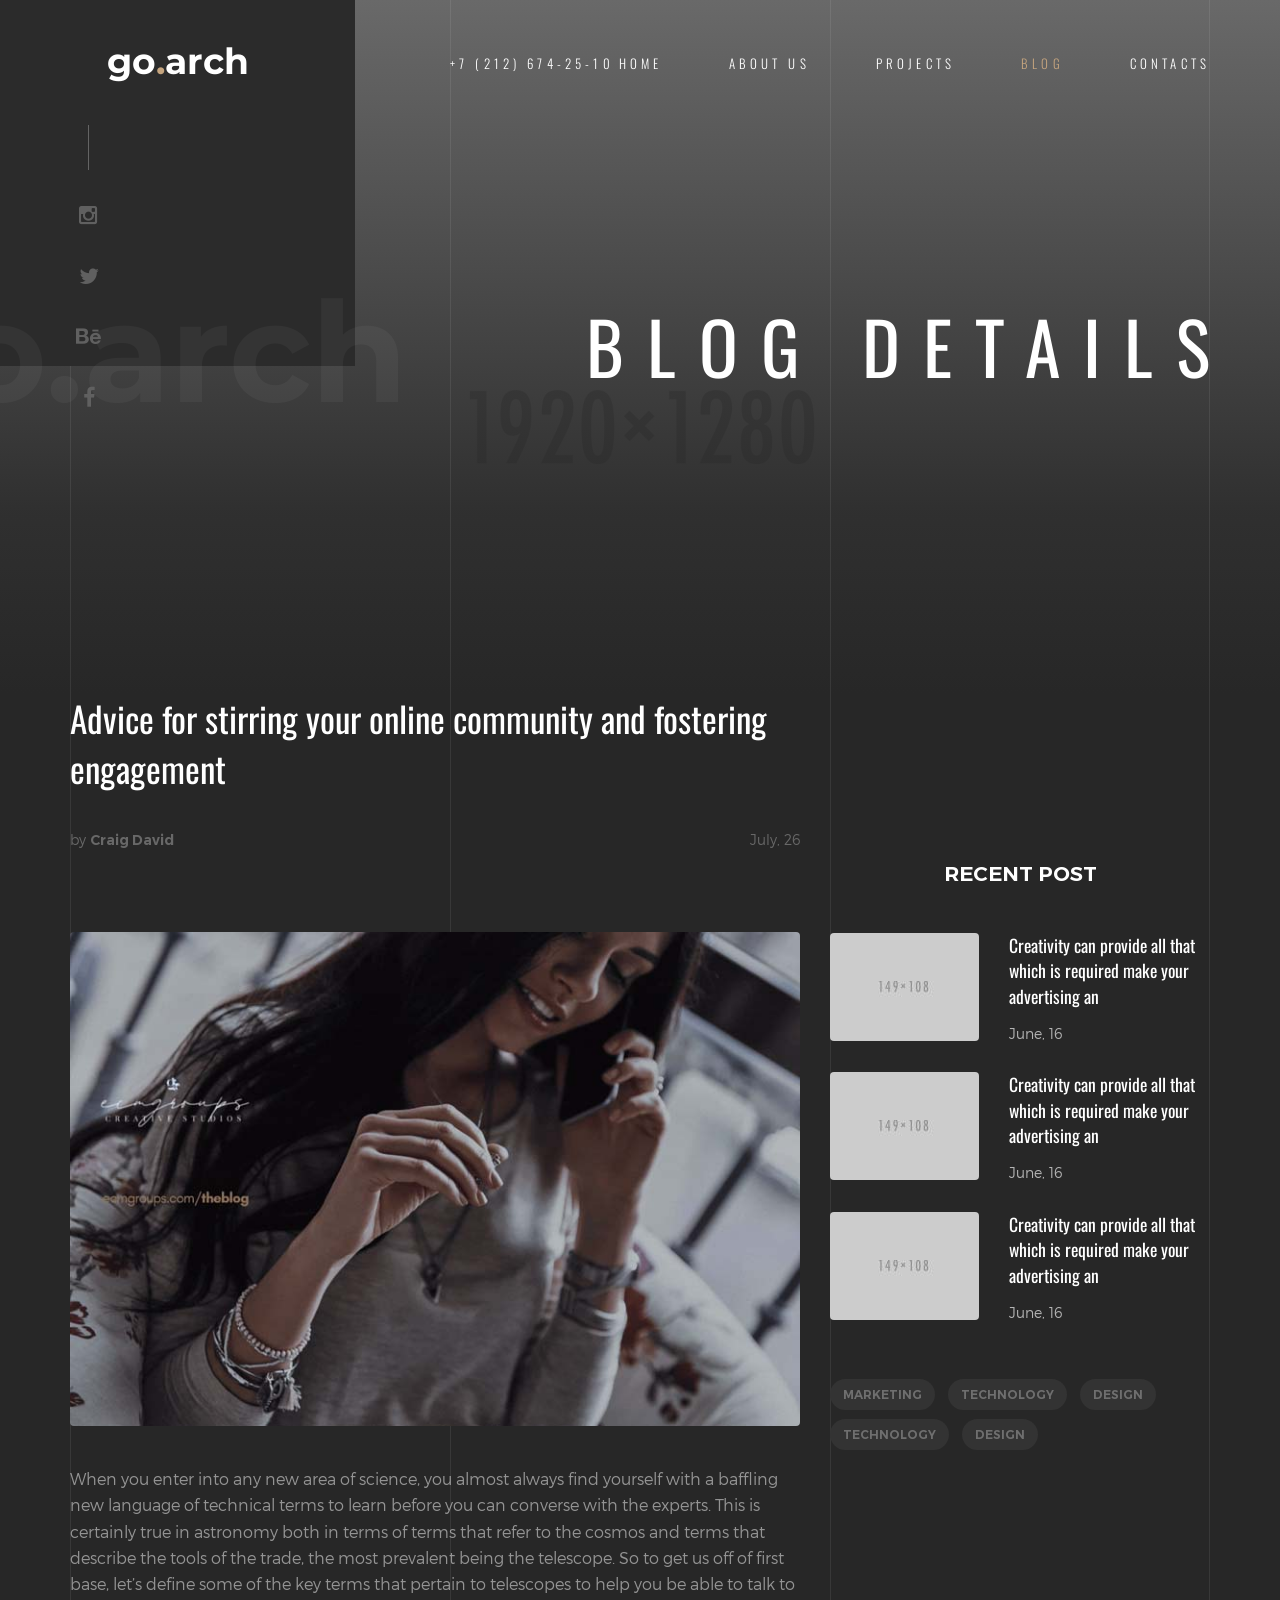
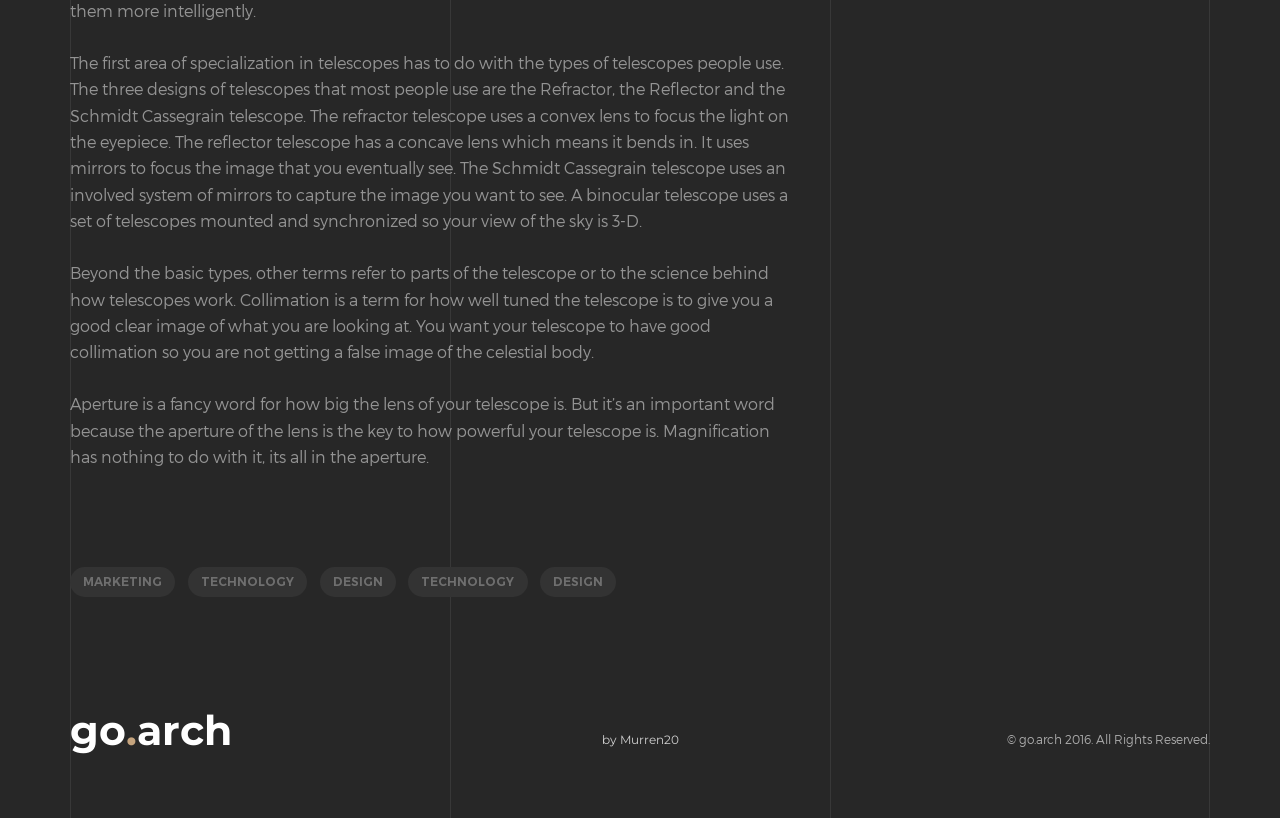
<file: blog-details.html>
<!DOCTYPE HTML>
<html lang="en">
<head>
<meta  charset="utf-8">
<meta name="viewport" content="width=device-width, initial-scale=1">
<title>Go.arch  - Architecture HTML Template</title> 

<!-- Favicons -->
<link rel="shortcut icon" href="favicon.png">
<link rel="apple-touch-icon" href="apple-touch-icon.png">
<link rel="apple-touch-icon" sizes="72x72" href="apple-touch-icon-72x72.png">
<link rel="apple-touch-icon" sizes="114x114" href="apple-touch-icon-114x114.png">

<!-- Styles -->
<link href="https://fonts.googleapis.com/css?family=Oswald:300,400,700" rel="stylesheet">
<link href="https://fonts.googleapis.com/css?family=Montserrat:400,700" rel="stylesheet">
<link href="css/style.css" rel="stylesheet" media="screen">
</head>
<body>
  
    <!-- Loader -->

    <div class="loader">
      <div class="page-lines">
        <div class="container">
          <div class="col-line col-xs-4">
            <div class="line"></div>
          </div>
          <div class="col-line col-xs-4">
            <div class="line"></div>
          </div>
          <div class="col-line col-xs-4">
            <div class="line"></div>
            <div class="line"></div>
          </div>
        </div>
      </div>
      <div class="loader-brand"> 
        <div class="sk-folding-cube">
          <div class="sk-cube1 sk-cube"></div>
          <div class="sk-cube2 sk-cube"></div>
          <div class="sk-cube4 sk-cube"></div>
          <div class="sk-cube3 sk-cube"></div>
        </div>
      </div>
    </div>

    <!-- Header -->

    <header id="top" class="header-inner">
      <div class="brand-panel">
        <a href="#" class="brand">
          go<span class="text-primary">.</span>arch
        </a>
        <div class="brand-name">Go.arch</div>
      </div>
      <div class="header-phone">+7 (212) 674-25-10</div>
      <div class="vertical-panel-content">
        <div class="vertical-panel-info">
            <div class="line"></div>
         </div>
        <ul class="social-list">
          <li><a href="" class="fa fa-instagram"></a></li>
          <li><a href="" class="fa fa-twitter"></a></li>
          <li><a href="" class="fa fa-behance"></a></li>
          <li><a href="" class="fa fa-facebook"></a></li>
         </ul>  
      </div>

      <!-- Navigation Desctop -->

      <nav class="navbar-desctop visible-md visible-lg">
        <div class="container">
          <a href="#top" class="brand js-target-scroll">
            go<span class="text-primary">.</span>arch
          </a>
          <ul class="navbar-desctop-menu">
            <li>
              <a href="index.html">Home</a>
              <ul>
                <li><a href="../light/index.html">Home - Light</a></li>
                <li>
                  <a href="index.html">Home - Dark</a>
                </li>
              </ul>
            </li>
            <li>
              <a href="about.html">About us</a>
            </li>
            <li>
              <a href="projects.html">Projects</a>
              <ul>
                <li><a href="projects.html">Projects - List</a></li>
                <li>
                  <a href="project.html">Project - details</a>
                </li>
              </ul>
            </li>  
            <li class="active">
              <a href="blog.html">Blog</a>
              <ul>
                <li><a href="blog.html">Blog - List</a></li>
                <li class="active">
                  <a href="blog-details.html">Blog - Details</a>
                </li>
              </ul>
            </li>
            <li>
              <a href="contacts.html">Contacts</a>
            </li>
          </ul>
        </div>
      </nav>

      <!-- Navigation Mobile -->

      <nav class="navbar-mobile">
        <a href="#top" class="brand js-target-scroll">
          go<span class="text-primary">.</span>arch
        </a>

        <!-- Navbar Collapse -->

        <button type="button" class="navbar-toggle collapsed" data-toggle="collapse" data-target="#navbar-mobile">
          <span class="sr-only">Toggle navigation</span>
          <span class="icon-bar"></span>
          <span class="icon-bar"></span>
          <span class="icon-bar"></span>
        </button>

        <div class="collapse navbar-collapse" id="navbar-mobile"> 
          <ul class="navbar-nav-mobile">
            <li>
              <a href="#">Home <i class="fa fa-angle-down"></i></a>
              <ul>
                <li><a href="../light/index.html">Home - Light</a></li>
                <li><a href="index.html">Home - Dark</a></li>
              </ul>
            </li>
            <li>
              <a href="about.html">About us</a>
            </li>
            <li>
              <a href="#">Projects <i class="fa fa-angle-down"></i></a>
              <ul>
                <li><a href="projects.html">Projects - List</a></li>
                <li>
                  <a href="project.html">Project - details</a>
                </li>
              </ul>
            </li>  
            <li class="active">
              <a href="#">Blog <i class="fa fa-angle-down"></i></a>
              <ul>
                <li><a href="blog.html">Blog - List</a></li>
                <li class="active">
                  <a href="blog-details.html">— Blog - Post</a>
                </li>
              </ul>
            </li>
            <li>
              <a href="contacts.html">Contacts</a>
            </li>
          </ul>
        </div>
      </nav> 
    </header>

  <!-- Layout -->

  <div class="layout">
    
    <!-- Home -->
    
    <main class="main main-inner main-blog bg-blog" data-stellar-background-ratio="0.6">
      <div class="container">
        <header class="main-header">
          <h1>Blog details</h1>
        </header>
      </div>

      <!-- Lines -->

      <div class="page-lines">
        <div class="container">
          <div class="col-line col-xs-4">
            <div class="line"></div>
          </div>
          <div class="col-line col-xs-4">
            <div class="line"></div>
          </div>
          <div class="col-line col-xs-4">
            <div class="line"></div>
            <div class="line"></div>
          </div>
        </div>
      </div>
    </main>

    <div class="content">   
    
      <!-- Blog Details -->

      <section class="blog-details">
        <div class="container">
          <div class="row">
            <div class="col-primary col-md-8">
              <article class="post">
                <header class="post-header">
                  <h3>Advice for stirring your online community and fostering engagement</h3>
                  <div class="blog-meta">
                    <div class="author">
                      by <a href="#">Craig David</a>
                    </div>
                    <div class="time">July, 26</div>
                  </div>
                </header>
                <div class="post-thumbnail">
                  <img alt="" class="img-responsive" src="img/blog/1-760x514.jpg">
                </div>
                <p>When you enter into any new area of science, you almost always find yourself with a baffling new language of technical terms to learn before you can converse with the experts. This is certainly true in astronomy both in terms of terms that refer to the cosmos and terms that describe the tools of the trade, the most prevalent being the telescope. So to get us off of first base, let’s define some of the key terms that pertain to telescopes to help you be able to talk to them more intelligently.</p> 

                <p>The first area of specialization in telescopes has to do with the types of telescopes people use. The three designs of telescopes that most people use are the Refractor, the Reflector and the Schmidt Cassegrain telescope. 
                The refractor telescope uses a convex lens to focus the light on the eyepiece. 
                The reflector telescope has a concave lens which means it bends in. It uses mirrors to focus the image that you eventually see. 
                The Schmidt Cassegrain telescope uses an involved system of mirrors to capture the image you want to see.
                A binocular telescope uses a set of telescopes mounted and synchronized so your view of the sky is 3-D.</p>

                <p>Beyond the basic types, other terms refer to parts of the telescope or to the science behind how telescopes work.
                Collimation is a term for how well tuned the telescope is to give you a good clear image of what you are looking at. You want your telescope to have good collimation so you are not getting a false image of the celestial body.</p>

                <p>Aperture is a fancy word for how big the lens of your telescope is. But it’s an important word because the aperture of the lens is the key to how powerful your telescope is. Magnification has nothing to do with it, its all in the aperture.</p>
                <div class="blog-tags">
                  <a href="">marketing</a>
                  <a href="">technology</a>
                  <a href="">design</a>
                  <a href="">technology</a>
                  <a href="">design</a>
                </div>
              </article>
            </div>
            <div class="col-secondary col-md-4">
              <div class="widget widget_recent_post">
                <h3 class="widget-title">Recent Post</h3>
                <article class="recent-post">
                  <div class="recent-post-thumbnail">
                    <a href=""><img alt="" src="img/blog/1-149x108.jpg" class="wp-post-image"></a>
                  </div>
                  <div class="recent-post-body">
                    <h4 class="recent-post-title">
                      <a href="">Creativity can provide all that which is required make your advertising an</a>
                    </h4>
                    <div class="recent-post-time">June, 16</div>
                  </div>
                </article>
                <article class="recent-post">
                  <div class="recent-post-thumbnail">
                    <a href=""><img alt="" src="img/blog/2-149x108.jpg" class="wp-post-image"></a>
                  </div>
                  <div class="recent-post-body">
                    <h4 class="recent-post-title">
                      <a href="">Creativity can provide all that which is required make your advertising an</a>
                    </h4>
                    <div class="recent-post-time">June, 16</div>
                  </div>
                </article>
                <article class="recent-post">
                  <div class="recent-post-thumbnail">
                    <a href=""><img alt="" src="img/blog/3-149x108.jpg" class="wp-post-image"></a>
                  </div>
                  <div class="recent-post-body">
                    <h4 class="recent-post-title">
                      <a href="">Creativity can provide all that which is required make your advertising an</a>
                    </h4>
                    <div class="recent-post-time">June, 16</div>
                  </div>
                </article>
              </div>
              <div class="widget">
                <div class="blog-tags">
                  <a href="">marketing</a>
                  <a href="">technology</a>
                  <a href="">design</a>
                  <a href="">technology</a>
                  <a href="">design</a>
                </div>
              </div>
            </div>
          </div>
        </div>
      </section>

      <!-- Footer -->

      <footer id="footer" class="footer">     
        <div class="container">
          <div class="row-base row">
            <div class="col-base text-left-md col-md-4">
              <a href="#" class="brand">
                go<span class="text-primary">.</span>arch
              </a>
            </div>
            <div class="text-center-md col-base col-md-4">
              <a href="https://themeforest.net/user/murren20" class="author-link">
                by Murren20
              </a>
            </div>
            <div class="text-right-md col-base col-md-4">
              © go.arch 2016. All Rights Reserved.
            </div>
          </div>
        </div>
      </footer>

      <!-- Lines -->

      <div class="page-lines">
        <div class="container">
          <div class="col-line col-xs-4">
            <div class="line"></div>
          </div>
          <div class="col-line col-xs-4">
            <div class="line"></div>
          </div>
          <div class="col-line col-xs-4">
            <div class="line"></div>
            <div class="line"></div>
          </div>
        </div>
      </div>
    </div>
  </div>

<!-- SCRIPTS -->

<script src="js/jquery.min.js"></script>
<script src="js/bootstrap.min.js"></script>
<script src="js/smoothscroll.js"></script>
<script src="js/jquery.validate.min.js"></script>
<script src="js/wow.min.js"></script>
<script src="js/jquery.stellar.min.js"></script>
<script src="js/jquery.magnific-popup.js"></script>
<script src="js/owl.carousel.min.js"></script>
<script src="js/interface.js"></script> 
</body>
</html>
</file>
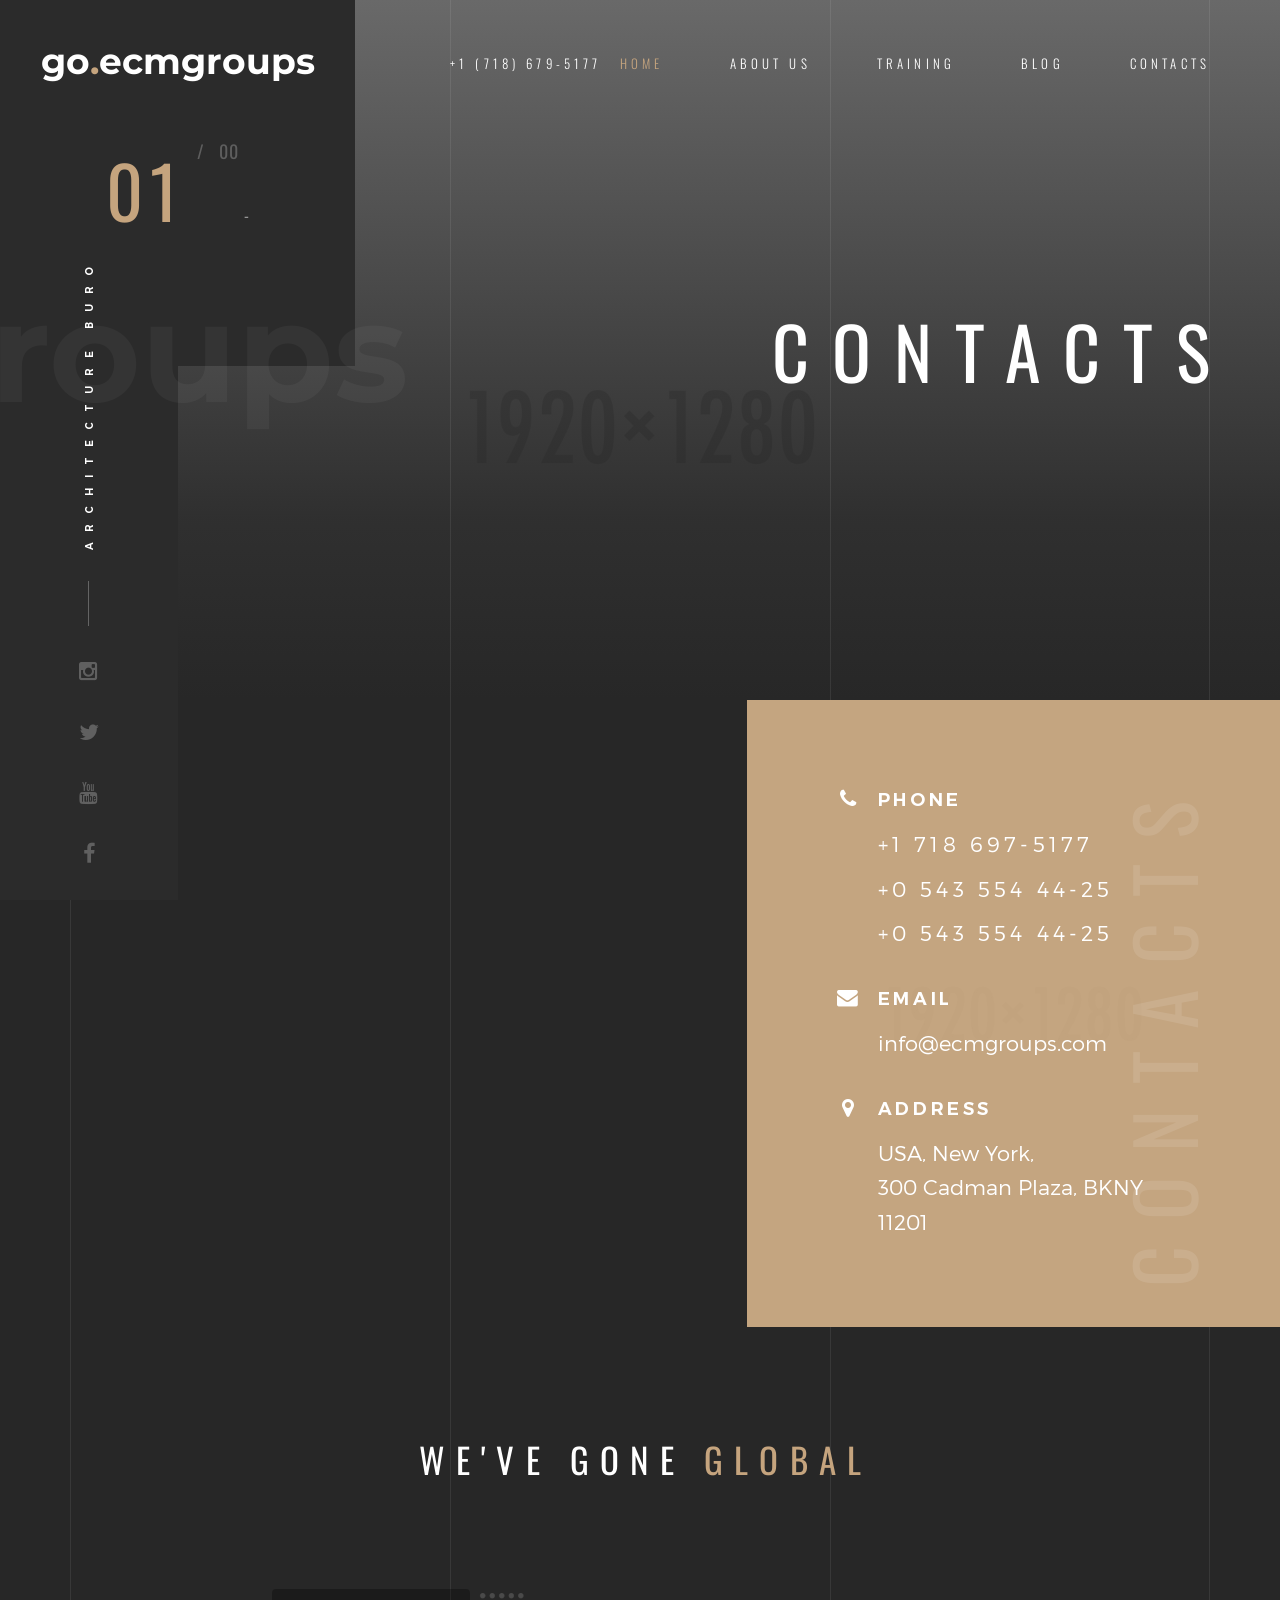
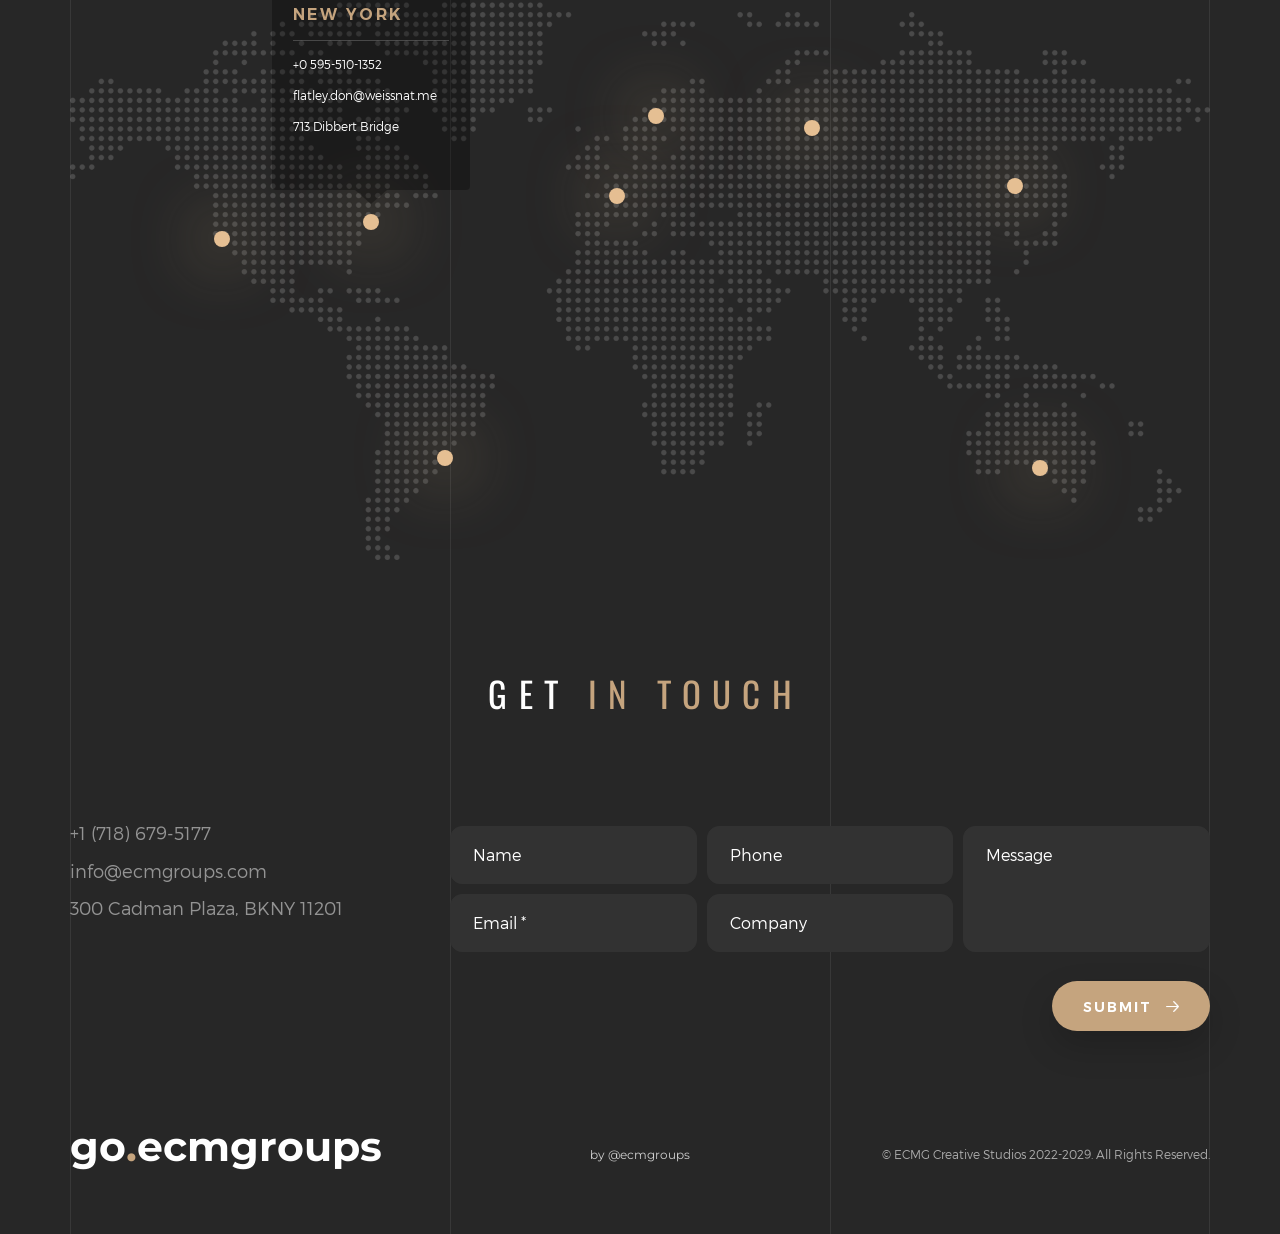
<file: contacts.html>
<!DOCTYPE HTML>
<html lang="en">
<head>
<meta  charset="utf-8">
<meta name="viewport" content="width=device-width, initial-scale=1">
<title>ECMG Creative Studios @ecmgroups</title> 

<!-- Favicons -->
<link rel="shortcut icon" href="favicon.png">
<link rel="apple-touch-icon" href="apple-touch-icon.png">
<link rel="apple-touch-icon" sizes="72x72" href="apple-touch-icon-72x72.png">
<link rel="apple-touch-icon" sizes="114x114" href="apple-touch-icon-114x114.png">

<!-- Styles -->
<link href="https://fonts.googleapis.com/css?family=Oswald:300,400,700" rel="stylesheet">
<link href="https://fonts.googleapis.com/css?family=Montserrat:400,700" rel="stylesheet">
<link href="css/style.css" rel="stylesheet" media="screen">
</head>
<body>
  
    <!-- Loader -->

    <div class="loader">
      <div class="page-lines">
        <div class="container">
          <div class="col-line col-xs-4">
            <div class="line"></div>
          </div>
          <div class="col-line col-xs-4">
            <div class="line"></div>
          </div>
          <div class="col-line col-xs-4">
            <div class="line"></div>
            <div class="line"></div>
          </div>
        </div>
      </div>
      <div class="loader-brand"> 
        <div class="sk-folding-cube">
          <div class="sk-cube1 sk-cube"></div>
          <div class="sk-cube2 sk-cube"></div>
          <div class="sk-cube4 sk-cube"></div>
          <div class="sk-cube3 sk-cube"></div>
        </div>
      </div>
    </div>

    <!-- Header -->

    <header id="top" class="header-home">
      <div class="brand-panel">
        <a href="#top" class="brand js-target-scroll">
          go<span class="text-primary">.</span>ecmgroups
        </a>
        <div class="brand-name">go.ecmgroups</div>
        <div class="slide-number">
          <span class="current-number text-primary">0<span class="count">1</span></span>
          <sup><span class="delimiter">/</span> 0<span class="total-count"></span></sup>
-        </div>
      </div>
      <div class="header-phone">+1 (718) 679-5177</div>
      <div class="vertical-panel"></div>
      <div class="vertical-panel-content">
        <div class="vertical-panel-info">
            <div class="vertical-panel-title">Architecture buro </div>
            <div class="line"></div>
         </div>
        <ul class="social-list">
          <li><a href="https://instagram.com/ecmgroups" class="fa fa-instagram"></a></li>
          <li><a href="https://twitter.com/ecmgroups" class="fa fa-twitter"></a></li>
          <li><a href="https://www.youtube.com/channel/UCwdFswXpR-epgzg9tsOkYBw" class="fa fa-youtube"></a></li>
          <li><a href="https://facebook.com/ecmgroups" class="fa fa-facebook"></a></li>
         </ul>  
      </div> 

      <!-- Navigation Desctop -->

      <nav class="navbar-desctop visible-md visible-lg">
        <div class="container">
          <a href="#top" class="brand js-target-scroll">
            go<span class="text-primary">.</span>arch
          </a>
          <ul class="navbar-desctop-menu">
            <li class="active">
              <a href="index.html">Home</a>
           </li>
            <li>
              <a href="about.html">About us</a>
            </li>
            <li>
              <a href="http://ecmgroups.com/theshop">Training</a>
            </li>  
            <li>
              <a href="http://ecmgroups.com/theblog">Blog</a>
              </li>
            <li>
              <a href="contacts.html">Contacts</a>
            </li>
          </ul>
        </div>
      </nav>
      <!-- Navigation Mobile -->

      <nav class="navbar-mobile">
        <a href="#top" class="brand js-target-scroll">
          go<span class="text-primary">.</span>arch
        </a>

        <!-- Navbar Collapse -->

        <button type="button" class="navbar-toggle collapsed" data-toggle="collapse" data-target="#navbar-mobile">
          <span class="sr-only">Toggle navigation</span>
          <span class="icon-bar"></span>
          <span class="icon-bar"></span>
          <span class="icon-bar"></span>
        </button>

        <div class="collapse navbar-collapse" id="navbar-mobile"> 
          <ul class="navbar-nav-mobile">
            <li>
              <a href="#">Home <i class="fa fa-angle-down"></i></a>
              <ul>
                <li><a href="../light/index.html">Home - Light</a></li>
                <li><a href="index.html">Home - Dark</a></li>
              </ul>
            </li>
            <li>
              <a href="about.html">About us</a>
            </li>
            <li>
              <a href="#">Projects <i class="fa fa-angle-down"></i></a>
              <ul>
                <li><a href="projects.html">Projects - List</a></li>
                <li>
                  <a href="project.html">Project - details</a>
                </li>
              </ul>
            </li>  
            <li>
              <a href="#">Blog <i class="fa fa-angle-down"></i></a>
              <ul>
                <li><a href="blog.html">Blog - List</a></li>
                <li>
                  <a href="blog-details.html">Blog - Post</a>
                </li>
              </ul>
            </li>
            <li class="active">
              <a href="contacts.html">Contacts</a>
            </li>
          </ul>
        </div>
      </nav> 
    </header>

  <!-- Layout -->

  <div class="layout">
    
    <!-- Home -->
    
    <main class="main main-inner main-contacts bg-contacts" data-stellar-background-ratio="0.6">
      <div class="container">
        <header class="main-header">
          <h1>Contacts</h1>
        </header>
      </div>

      <!-- Lines -->

      <div class="page-lines">
        <div class="container">
          <div class="col-line col-xs-4">
            <div class="line"></div>
          </div>
          <div class="col-line col-xs-4">
            <div class="line"></div>
          </div>
          <div class="col-line col-xs-4">
            <div class="line"></div>
            <div class="line"></div>
          </div>
        </div>
      </div>
    </main>

    <div class="content">   
    
      <!-- Contacts Details -->

      <section class="contact-details">
        <div class="col-map col-md-7">
          <div id="map" class="gmap col-md-7"></div>
        </div>
        <div class="contact-info col-md-5 col-md-offset-7">
          <div class="contact-info-content">
            <div class="contact-info-title">Contacts</div>
            <div class="phone contact-row">
              <i class="fa fa-phone"></i> 
              <div class="contact-body">
                <h4>Phone</h4>
                <div class="phone-row">+1 718 697-5177</div>
                <div class="phone-row">+0 543 554 44-25</div>
                <div class="phone-row">+0 543 554 44-25</div>
              </div>
            </div>
            <div class="contact-row">
              <i class="fa fa-envelope"></i> 
              <div class="contact-body">
                <h4>Email</h4>
                <div class="contact-content">info@ecmgroups.com</div>
              </div>
            </div>
            <div class="contact-row">
              <i class="fa fa-map-marker"></i> 
              <div class="contact-body">
                <h4>Address</h4>
                <div class="contact-content">USA, New York,<br>300 Cadman Plaza, BKNY 11201</div>
              </div>
            </div>
          </div>
        </div>
      </section>

      <!-- Objects -->

      <section id="objects" class="objects section">
        <div class="container">
          <header class="section-header">
            <h2 class="section-title">We've Gone <span class="text-primary">Global</span></h2>
          </header>
          <div class="section-content">
            <div class="objects">
              <img alt="" class="img-responsive" src="img/map.png">

              <!-- Objects -->

              <div class="object-label" style="left:12.6%; top:42%;">
                <div class="object-info">
                  <h3 class="object-title">New York</h3>
                  <div class="object-content">
                    +0 595-510-1352<br>
                    flatley.don@weissnat.me<br>
                    713 Dibbert Bridge
                  </div>
                </div>
              </div>

              <div class="object-label" style="left: 25.7%; top: 39.1%;">
                <div class="object-info in">
                  <h3 class="object-title">New York</h3>
                  <div class="object-content">
                    +0 595-510-1352<br>
                    flatley.don@weissnat.me<br>
                    713 Dibbert Bridge
                  </div>
                </div>
              </div>

              <div class="object-label" style="left: 32.2%; top: 80.6%;">
                <div class="object-info">
                  <h3 class="object-title">New York</h3>
                  <div class="object-content">
                    +0 595-510-1352<br>
                    flatley.don@weissnat.me<br>
                    713 Dibbert Bridge
                  </div>
                </div>
              </div>
              
              <div class="object-label" style="left: 47.3%; top: 34.5%;">
                <div class="object-info">
                  <h3 class="object-title">New York</h3>
                  <div class="object-content">
                    +0 595-510-1352<br>
                    flatley.don@weissnat.me<br>
                    713 Dibbert Bridge
                  </div>
                </div>
              </div>

              <div class="object-label" style="left: 50.7%; top: 20.4%;">
                <div class="object-info">
                  <h3 class="object-title">New York</h3>
                  <div class="object-content">
                    +0 595-510-1352<br>
                    flatley.don@weissnat.me<br>
                    713 Dibbert Bridge
                  </div>
                </div>
              </div>

              <div class="object-label" style="left: 64.4%; top: 22.4%;">
                <div class="object-info">
                  <h3 class="object-title">New York</h3>
                  <div class="object-content">
                    +0 595-510-1352<br>
                    flatley.don@weissnat.me<br>
                    713 Dibbert Bridge
                  </div>
                </div>
              </div>

              <div class="object-label" style="left: 82.2%; top: 32.6%;">
                <div class="object-info">
                  <h3 class="object-title">New York</h3>
                  <div class="object-content">
                    +0 595-510-1352<br>
                    flatley.don@weissnat.me<br>
                    713 Dibbert Bridge
                  </div>
                </div>
              </div>

              <div class="object-label" style="left: 84.4%; top: 82.3%;">
                <div class="object-info">
                  <h3 class="object-title">New York</h3>
                  <div class="object-content">
                  </div>
                </div>
              </div>
            </div>
          </div>
        </div>
      </section>

      <!-- Contacts -->

      <section class="contacts section">
        <div class="container">
          <header class="section-header">
            <h2 class="section-title">Get <span class="text-primary">in touch</span></h2>
          </header>
          <div class="section-content">
            <div class="row-base row">
              <div class="col-address col-base col-md-4">
                +1 (718) 679-5177<br>
                info@ecmgroups.com<br>
                300 Cadman Plaza, BKNY 11201
              </div>
              <div class="col-base  col-md-8">
                <form class="js-ajax-form">
                  <div class="row-field row">
                    <div class="col-field col-sm-6 col-md-4">
                      <div class="form-group">
                        <input type="text" class="form-control" name="name" placeholder="Name">
                      </div>
                      <div class="form-group">
                        <input type="email" class="form-control" name="email" required placeholder="Email *">
                      </div>
                    </div>
                    <div class="col-field col-sm-6 col-md-4">
                      <div class="form-group">
                        <input type="tel" class="form-control" name="phone" placeholder="Phone">
                      </div>
                      <div class="form-group">
                        <input type="text" class="form-control" name="company" placeholder="Company">
                      </div>
                    </div>
                    <div class="col-field col-sm-12 col-md-4">
                      <div class="form-group">
                        <textarea class="form-control" name="message" placeholder="Message"></textarea>
                      </div>
                    </div>
                    <div class="col-message col-field col-sm-12">
                      <div class="form-group">
                        <div class="success-message"><i class="fa fa-check text-primary"></i> Thank you!. Your message is successfully sent...</div>
                        <div class="error-message">We're sorry, but something went wrong</div>
                      </div>
                    </div>
                  </div>
                  <div class="form-submit text-right"><button class="btn btn-shadow-2 wow swing">Submit <i class="icon-next"></i></button></div>
                </form>
              </div>
            </div>
          </div>
        </div>
      </section>

      <!-- Footer -->

      <footer id="footer" class="footer">     
        <div class="container">
          <div class="row-base row">
            <div class="col-base text-left-md col-md-4">
              <a href="#" class="brand">
                go<span class="text-primary">.</span>ecmgroups
              </a>
            </div>
            <div class="text-center-md col-base col-md-4">
              <a href="https://instagram.com/ecmgroups" class="author-link">
                by @ecmgroups
              </a>
            </div>
            <div class="text-right-md col-base col-md-4">
              © ECMG Creative Studios 2022-2029. All Rights Reserved.
            </div>
          </div>
        </div>
      </footer>

      <!-- Lines -->

      <div class="page-lines">
        <div class="container">
          <div class="col-line col-xs-4">
            <div class="line"></div>
          </div>
          <div class="col-line col-xs-4">
            <div class="line"></div>
          </div>
          <div class="col-line col-xs-4">
            <div class="line"></div>
            <div class="line"></div>
          </div>
        </div>
      </div>
    </div>
  </div>

<!-- SCRIPTS -->

<script src="js/jquery.min.js"></script>
<script src="js/bootstrap.min.js"></script>
<script src="js/smoothscroll.js"></script>
<script src="js/jquery.validate.min.js"></script>
<script src="js/wow.min.js"></script>
<script src="js/jquery.stellar.min.js"></script>
<script src="js/jquery.magnific-popup.js"></script>
<script src="js/owl.carousel.min.js"></script>
<script src="js/interface.js"></script> 
<script src="http://maps.google.com/maps/api/js?key=AIzaSyCEprRgdAfS753As69Wak04p2fvCzKbXQU"></script>
<script src="js/gmap.js"></script> 
</body>
</html>
</file>
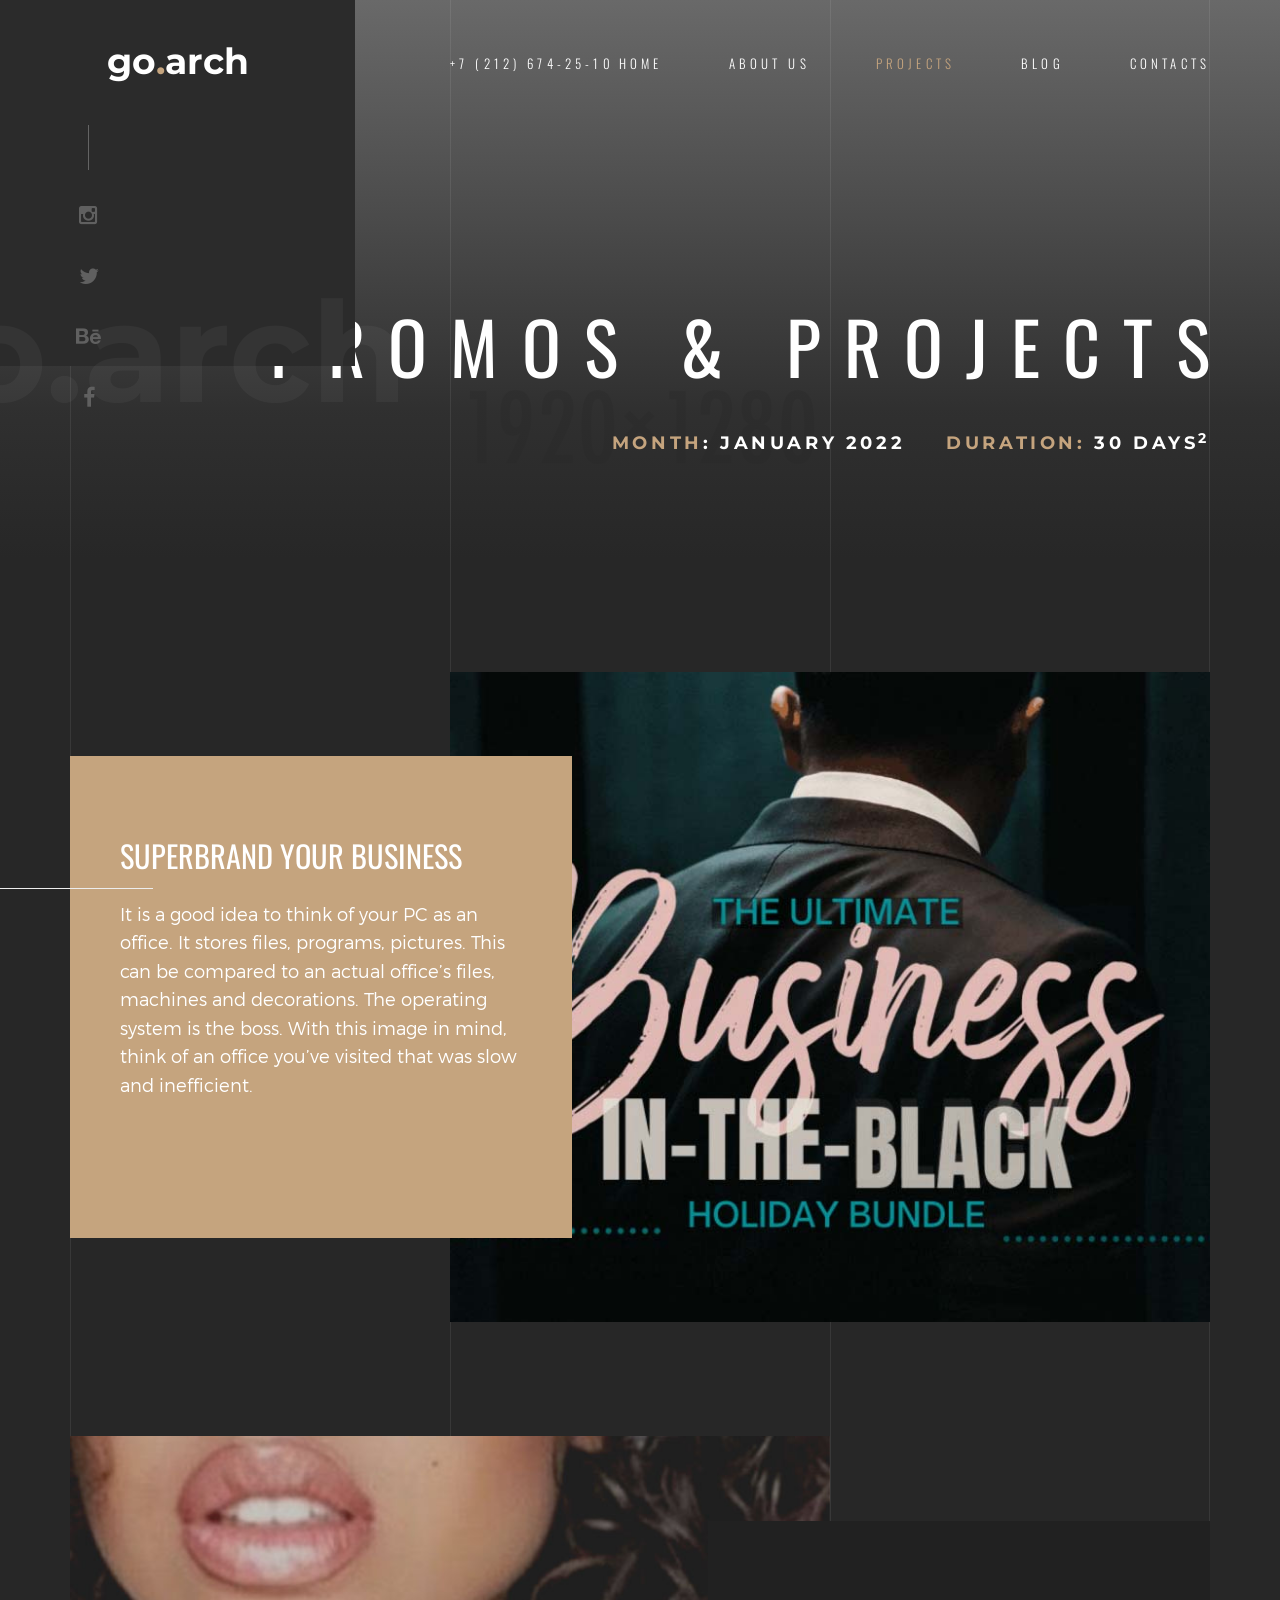
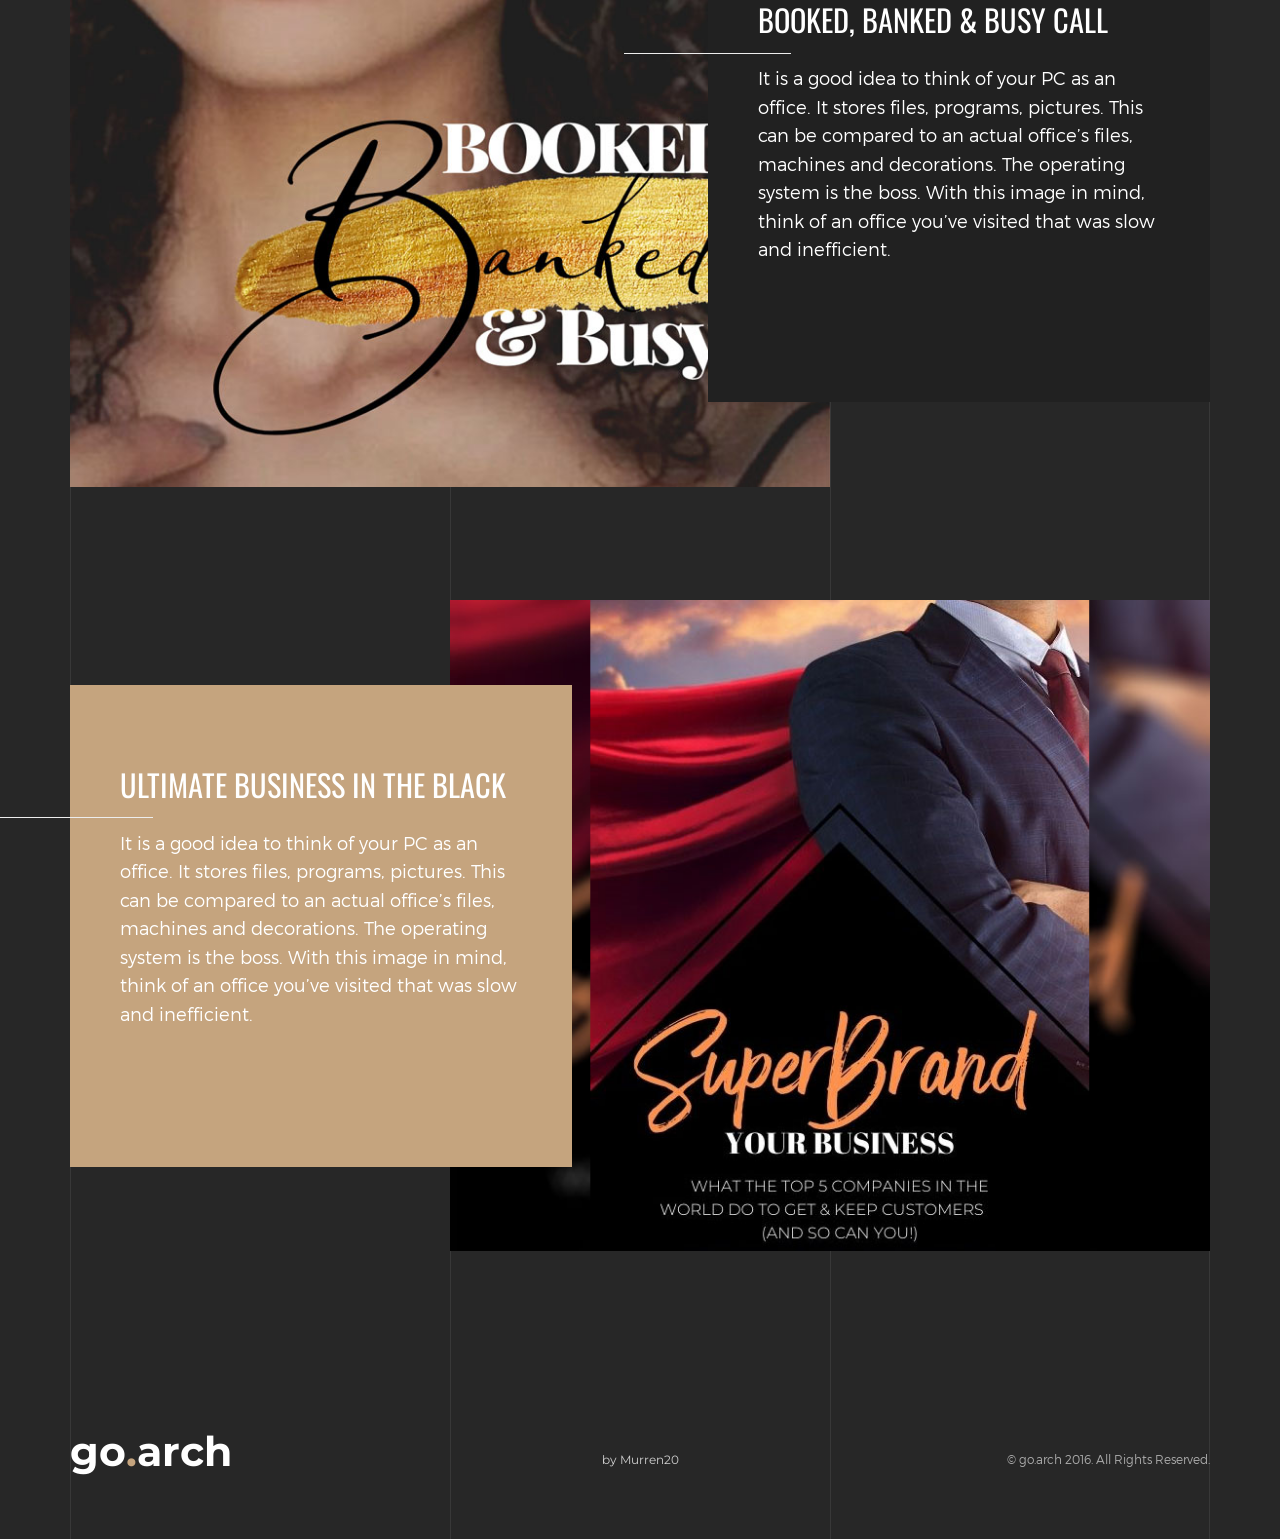
<file: project.html>
<!DOCTYPE HTML>
<html lang="en">
<head>
<meta  charset="utf-8">
<meta name="viewport" content="width=device-width, initial-scale=1">
<title>Go.ecmgroups  - ECMG Creative Groups Go! </title> 

<!-- Favicons -->
<link rel="shortcut icon" href="favicon.png">
<link rel="apple-touch-icon" href="apple-touch-icon.png">
<link rel="apple-touch-icon" sizes="72x72" href="apple-touch-icon-72x72.png">
<link rel="apple-touch-icon" sizes="114x114" href="apple-touch-icon-114x114.png">

<!-- Styles -->
<link href="https://fonts.googleapis.com/css?family=Oswald:300,400,700" rel="stylesheet">
<link href="https://fonts.googleapis.com/css?family=Montserrat:400,700" rel="stylesheet">
<link href="css/style.css" rel="stylesheet" media="screen">
</head>
<body>
  
    <!-- Loader -->

    <div class="loader">
      <div class="page-lines">
        <div class="container">
          <div class="col-line col-xs-4">
            <div class="line"></div>
          </div>
          <div class="col-line col-xs-4">
            <div class="line"></div>
          </div>
          <div class="col-line col-xs-4">
            <div class="line"></div>
            <div class="line"></div>
          </div>
        </div>
      </div>
      <div class="loader-brand"> 
        <div class="sk-folding-cube">
          <div class="sk-cube1 sk-cube"></div>
          <div class="sk-cube2 sk-cube"></div>
          <div class="sk-cube4 sk-cube"></div>
          <div class="sk-cube3 sk-cube"></div>
        </div>
      </div>
    </div>

    <!-- Header -->

    <header id="top" class="header-inner">
      <div class="brand-panel">
        <a href="#" class="brand">
          go<span class="text-primary">.</span>arch
        </a>
        <div class="brand-name">Go.arch</div>
      </div>
      <div class="header-phone">+7 (212) 674-25-10</div>
      <div class="vertical-panel-content">
        <div class="vertical-panel-info">
            <div class="line"></div>
         </div>
        <ul class="social-list">
          <li><a href="" class="fa fa-instagram"></a></li>
          <li><a href="" class="fa fa-twitter"></a></li>
          <li><a href="" class="fa fa-behance"></a></li>
          <li><a href="" class="fa fa-facebook"></a></li>
         </ul>  
      </div>

      <!-- Navigation Desctop -->

      <nav class="navbar-desctop visible-md visible-lg">
        <div class="container">
          <a href="#top" class="brand js-target-scroll">
            go<span class="text-primary">.</span>arch
          </a>
          <ul class="navbar-desctop-menu">
            <li>
              <a href="index.html">Home</a>
              <ul>
                <li><a href="../light/index.html">Home - Light</a></li>
                <li>
                  <a href="index.html">Home - Dark</a>
                </li>
              </ul>
            </li>
            <li>
              <a href="about.html">About us</a>
            </li>
            <li class="active">
              <a href="projects.html">Projects</a>
              <ul>
                <li><a href="projects.html">Projects - List</a></li>
                <li class="active">
                  <a href="project.html">Project - details</a>
                </li>
              </ul>
            </li>  
            <li>
              <a href="blog.html">Blog</a>
              <ul>
                <li><a href="blog.html">Blog - List</a></li>
                <li>
                  <a href="blog-details.html">Blog - Details</a>
                </li>
              </ul>
            </li>
            <li>
              <a href="contacts.html">Contacts</a>
            </li>
          </ul>
        </div>
      </nav>

      <!-- Navigation Mobile -->

      <nav class="navbar-mobile">
        <a href="#top" class="brand js-target-scroll">
          go<span class="text-primary">.</span>arch
        </a>

        <!-- Navbar Collapse -->

        <button type="button" class="navbar-toggle collapsed" data-toggle="collapse" data-target="#navbar-mobile">
          <span class="sr-only">Toggle navigation</span>
          <span class="icon-bar"></span>
          <span class="icon-bar"></span>
          <span class="icon-bar"></span>
        </button>

        <div class="collapse navbar-collapse" id="navbar-mobile"> 
          <ul class="navbar-nav-mobile">
            <li>
              <a href="#">Home <i class="fa fa-angle-down"></i></a>
              <ul>
                <li><a href="../light/index.html">Home - Light</a></li>
                <li><a href="index.html">Home - Dark</a></li>
              </ul>
            </li>
            <li>
              <a href="about.html">About us</a>
            </li>
            <li class="active">
              <a href="#">Projects <i class="fa fa-angle-down"></i></a>
              <ul>
                <li><a href="projects.html">Projects - List</a></li>
                <li class="active">
                  <a href="project.html">— Project - details</a>
                </li>
              </ul>
            </li>  
            <li>
              <a href="#">Blog <i class="fa fa-angle-down"></i></a>
              <ul>
                <li><a href="blog.html">Blog - List</a></li>
                <li>
                  <a href="blog-details.html">Blog - Post</a>
                </li>
              </ul>
            </li>
            <li>
              <a href="contacts.html">Contacts</a>
            </li>
          </ul>
        </div>
      </nav> 
    </header>

  <!-- Layout -->

  <div class="layout">
    
    <!-- Home -->
    
    <main class="main main-inner main-project" style="background-image:url('img/bg/project.jpg');" data-stellar-background-ratio="0.6">
      <div class="container">
        <header class="main-header">
          <h1>Promos & Projects</h1>
          <div class="project-title-info">
            <div class="project-info-item"><span class="text-primary">Month</span>: January 2022</div>
            <div class="project-info-item"><span class="text-primary">Duration:</span> 30 Days<sup>2</sup></div>
          </div>
        </header>
      </div>

      <!-- Lines -->

      <div class="page-lines">
        <div class="container">
          <div class="col-line col-xs-4">
            <div class="line"></div>
          </div>
          <div class="col-line col-xs-4">
            <div class="line"></div>
          </div>
          <div class="col-line col-xs-4">
            <div class="line"></div>
            <div class="line"></div>
          </div>
        </div>
      </div>
    </main>

    <div class="content">   
      
      <section class="project-details">
        <div class="container">
          <div class="project-details-item">
            <div class="row">
              <div class="project-details-info wow fadeInLeft">
                <h3 class="project-details-title">
                  Superbrand Your Business<br>
                </h3>
                <p class="project-details-descr">It is a good idea to think of your PC as an office. It stores files, programs, pictures. 
                This can be compared to an actual office’s files, machines and decorations. 
                The operating system is the boss. With this image in mind, think of an office you’ve visited that was slow and inefficient.</p>
              </div>
              <div class="project-details-img col-md-8 col-md-offset-4">
                <img alt="" class="img-responsive" src="img/projects/1-780x668.jpg">
              </div>
            </div>
          </div>
          <div class="project-details-item">
            <div class="row">
              <div class="project-details-info wow fadeInRight">
                <h3 class="project-details-title">
                  Booked, BANKED & Busy Call<br>
                </h3>
                <p class="project-details-descr">It is a good idea to think of your PC as an office. It stores files, programs, pictures. 
                This can be compared to an actual office’s files, machines and decorations. 
                The operating system is the boss. With this image in mind, think of an office you’ve visited that was slow and inefficient.</p>
              </div>
              <div class="project-details-img col-md-8">
                <img alt="" class="img-responsive" src="img/projects/2-780x668.jpg">
              </div>
            </div>
          </div>
          <div class="project-details-item">
            <div class="row">
              <div class="project-details-info wow fadeInLeft">
                <h3 class="project-details-title">
                  Ultimate Business In The Black <br>
                </h3>
                <p class="project-details-descr">It is a good idea to think of your PC as an office. It stores files, programs, pictures. 
                This can be compared to an actual office’s files, machines and decorations. 
                The operating system is the boss. With this image in mind, think of an office you’ve visited that was slow and inefficient.</p>
              </div>
              <div class="project-details-img col-md-8 col-md-offset-4">
                <img alt="" class="img-responsive" src="img/projects/3-780x668.jpg">
              </div>
            </div>
          </div>
        </div>
      </section>
      <!-- Footer -->

      <footer id="footer" class="footer">     
        <div class="container">
          <div class="row-base row">
            <div class="col-base text-left-md col-md-4">
              <a href="#" class="brand">
                go<span class="text-primary">.</span>arch
              </a>
            </div>
            <div class="text-center-md col-base col-md-4">
              <a href="https://themeforest.net/user/murren20" class="author-link">
                by Murren20
              </a>
            </div>
            <div class="text-right-md col-base col-md-4">
              © go.arch 2016. All Rights Reserved.
            </div>
          </div>
        </div>
      </footer>

      <!-- Lines -->

      <div class="page-lines">
        <div class="container">
          <div class="col-line col-xs-4">
            <div class="line"></div>
          </div>
          <div class="col-line col-xs-4">
            <div class="line"></div>
          </div>
          <div class="col-line col-xs-4">
            <div class="line"></div>
            <div class="line"></div>
          </div>
        </div>
      </div>
    </div>
  </div>

<!-- SCRIPTS -->

<script src="js/jquery.min.js"></script>
<script src="js/bootstrap.min.js"></script>
<script src="js/smoothscroll.js"></script>
<script src="js/jquery.validate.min.js"></script>
<script src="js/wow.min.js"></script>
<script src="js/jquery.stellar.min.js"></script>
<script src="js/jquery.magnific-popup.js"></script>
<script src="js/owl.carousel.min.js"></script>
<script src="js/interface.js"></script> 
</body>
</html>
</file>
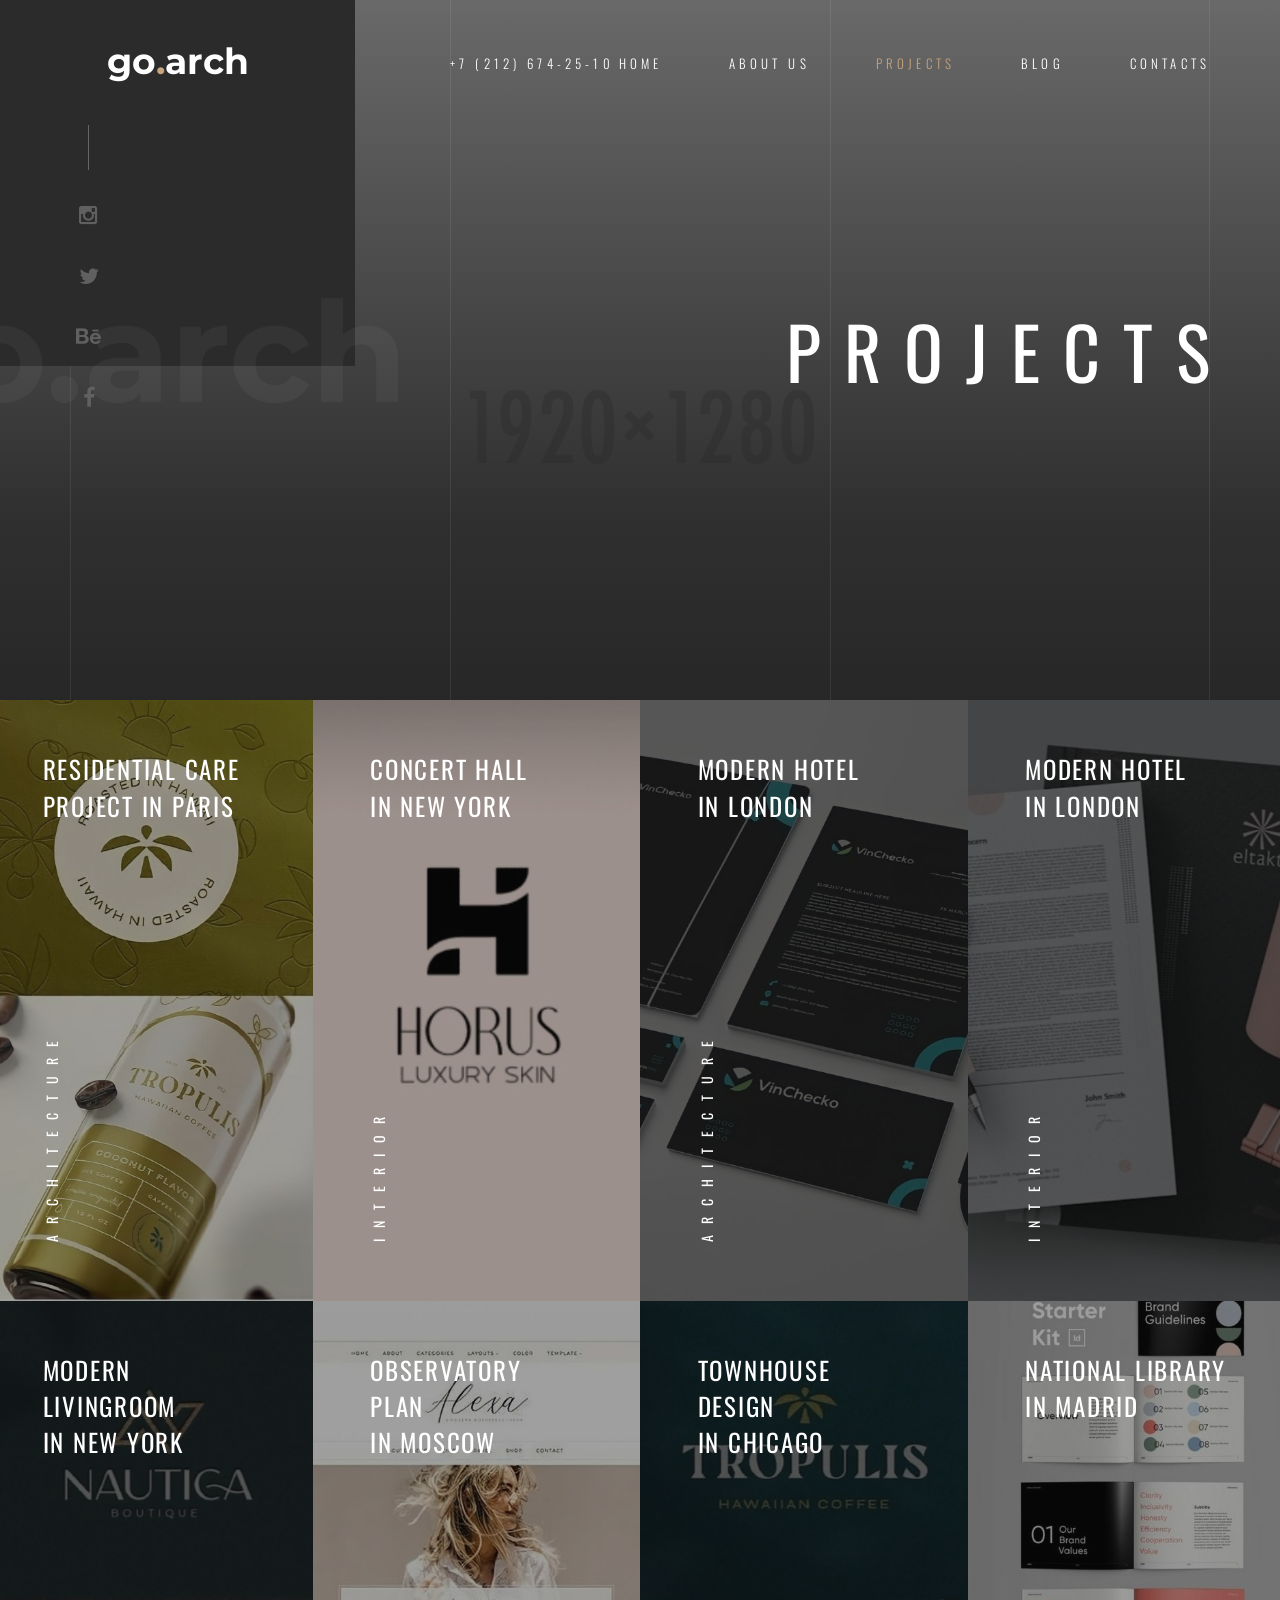
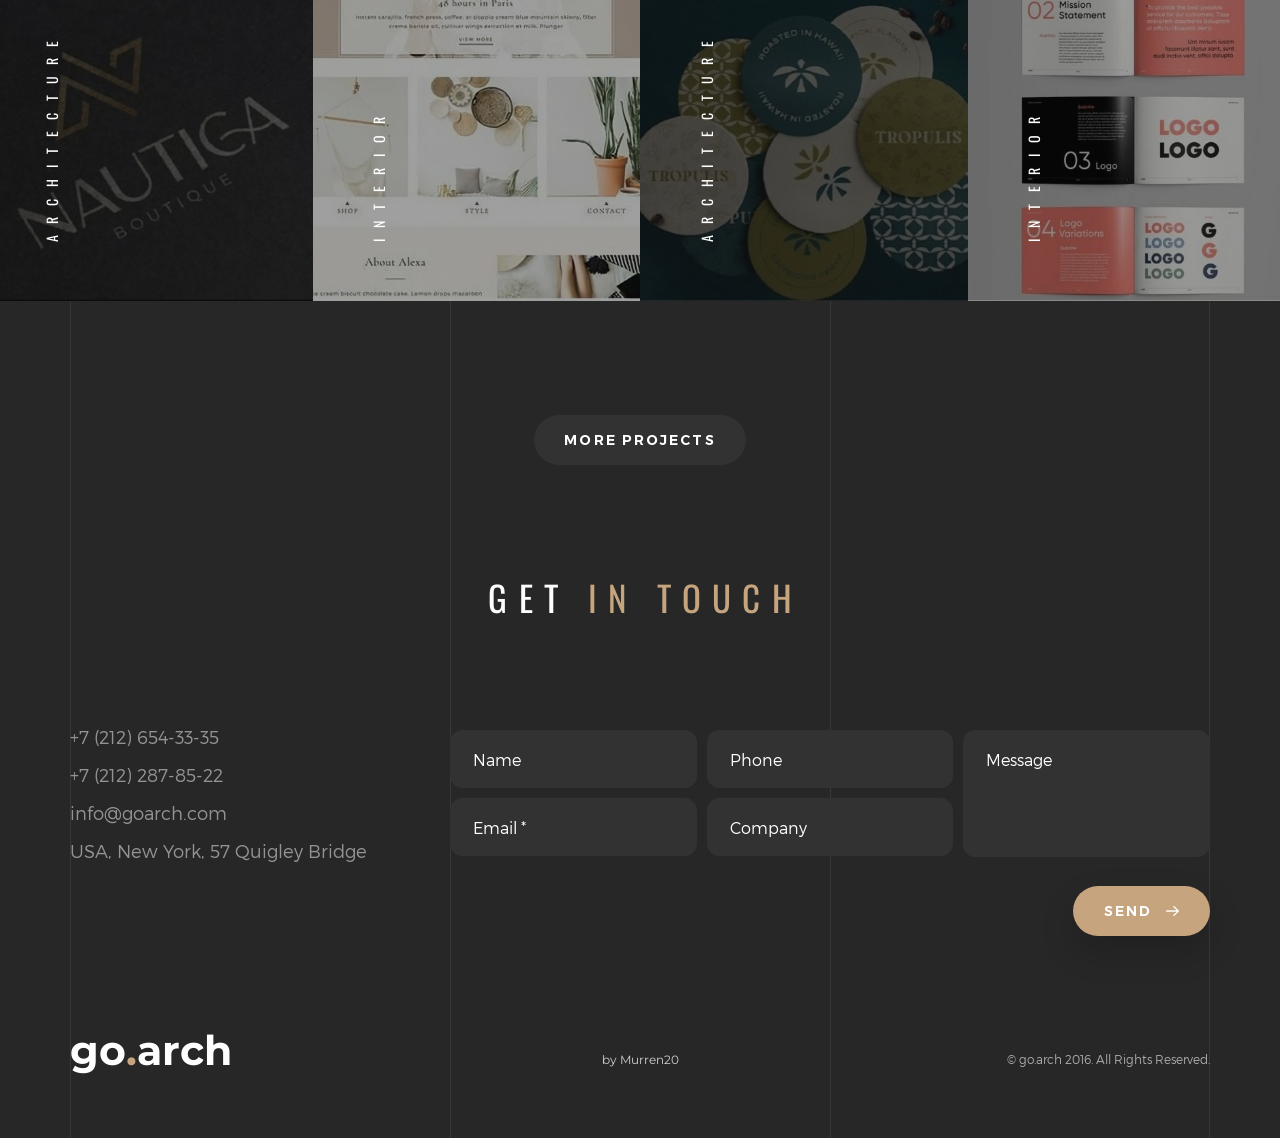
<file: projects.html>
<!DOCTYPE HTML>
<html lang="en">
<head>
<meta  charset="utf-8">
<meta name="viewport" content="width=device-width, initial-scale=1">
<title>Go.arch  - Architecture HTML Template</title> 

<!-- Favicons -->
<link rel="shortcut icon" href="favicon.png">
<link rel="apple-touch-icon" href="apple-touch-icon.png">
<link rel="apple-touch-icon" sizes="72x72" href="apple-touch-icon-72x72.png">
<link rel="apple-touch-icon" sizes="114x114" href="apple-touch-icon-114x114.png">

<!-- Styles -->
<link href="https://fonts.googleapis.com/css?family=Oswald:300,400,700" rel="stylesheet">
<link href="https://fonts.googleapis.com/css?family=Montserrat:400,700" rel="stylesheet">
<link href="css/style.css" rel="stylesheet" media="screen">
</head>
<body>
  
    <!-- Loader -->

    <div class="loader">
      <div class="page-lines">
        <div class="container">
          <div class="col-line col-xs-4">
            <div class="line"></div>
          </div>
          <div class="col-line col-xs-4">
            <div class="line"></div>
          </div>
          <div class="col-line col-xs-4">
            <div class="line"></div>
            <div class="line"></div>
          </div>
        </div>
      </div>
      <div class="loader-brand"> 
        <div class="sk-folding-cube">
          <div class="sk-cube1 sk-cube"></div>
          <div class="sk-cube2 sk-cube"></div>
          <div class="sk-cube4 sk-cube"></div>
          <div class="sk-cube3 sk-cube"></div>
        </div>
      </div>
    </div>

    <!-- Header -->

    <header id="top" class="header-inner">
      <div class="brand-panel">
        <a href="#" class="brand">
          go<span class="text-primary">.</span>arch
        </a>
        <div class="brand-name">Go.arch</div>
      </div>
      <div class="header-phone">+7 (212) 674-25-10</div>
      <div class="vertical-panel-content">
        <div class="vertical-panel-info">
            <div class="line"></div>
         </div>
        <ul class="social-list">
          <li><a href="" class="fa fa-instagram"></a></li>
          <li><a href="" class="fa fa-twitter"></a></li>
          <li><a href="" class="fa fa-behance"></a></li>
          <li><a href="" class="fa fa-facebook"></a></li>
         </ul>  
      </div>

      <!-- Navigation Desctop -->

      <nav class="navbar-desctop visible-md visible-lg">
        <div class="container">
          <a href="#top" class="brand js-target-scroll">
            go<span class="text-primary">.</span>arch
          </a>
          <ul class="navbar-desctop-menu">
            <li>
              <a href="index.html">Home</a>
              <ul>
                <li><a href="../light/index.html">Home - Light</a></li>
                <li>
                  <a href="index.html">Home - Dark</a>
                </li>
              </ul>
            </li>
            <li>
              <a href="about.html">About us</a>
            </li>
            <li class="active">
              <a href="projects.html">Projects</a>
              <ul>
                <li class="active"><a href="projects.html">Projects - List</a></li>
                <li>
                  <a href="project.html">Project - details</a>
                </li>
              </ul>
            </li>  
            <li>
              <a href="blog.html">Blog</a>
              <ul>
                <li><a href="blog.html">Blog - List</a></li>
                <li>
                  <a href="blog-details.html">Blog - Details</a>
                </li>
              </ul>
            </li>
            <li>
              <a href="contacts.html">Contacts</a>
            </li>
          </ul>
        </div>
      </nav>

      <!-- Navigation Mobile -->

      <nav class="navbar-mobile">
        <a href="#top" class="brand js-target-scroll">
          go<span class="text-primary">.</span>arch
        </a>

        <!-- Navbar Collapse -->

        <button type="button" class="navbar-toggle collapsed" data-toggle="collapse" data-target="#navbar-mobile">
          <span class="sr-only">Toggle navigation</span>
          <span class="icon-bar"></span>
          <span class="icon-bar"></span>
          <span class="icon-bar"></span>
        </button>

        <div class="collapse navbar-collapse" id="navbar-mobile"> 
          <ul class="navbar-nav-mobile">
            <li>
              <a href="#">Home <i class="fa fa-angle-down"></i></a>
              <ul>
                <li><a href="../light/index.html">Home - Light</a></li>
                <li><a href="index.html">Home - Dark</a></li>
              </ul>
            </li>
            <li>
              <a href="about.html">About us</a>
            </li>
            <li class="active">
              <a href="#">Projects <i class="fa fa-angle-down"></i></a>
              <ul>
                <li class="active"><a href="projects.html">— Projects - List</a></li>
                <li>
                  <a href="project.html">Project - details</a>
                </li>
              </ul>
            </li>  
            <li>
              <a href="#">Blog <i class="fa fa-angle-down"></i></a>
              <ul>
                <li><a href="blog.html">Blog - List</a></li>
                <li>
                  <a href="blog-details.html">Blog - Post</a>
                </li>
              </ul>
            </li>
            <li>
              <a href="contacts.html">Contacts</a>
            </li>
          </ul>
        </div>
      </nav> 
    </header>

  <!-- Layout -->

  <div class="layout">
    
    <!-- Home -->
    
    <main class="main main-inner main-projects bg-projects" data-stellar-background-ratio="0.6">
      <div class="container">
        <header class="main-header">
          <h1>Projects</h1>
        </header>
      </div>

      <!-- Lines -->

      <div class="page-lines">
        <div class="container">
          <div class="col-line col-xs-4">
            <div class="line"></div>
          </div>
          <div class="col-line col-xs-4">
            <div class="line"></div>
          </div>
          <div class="col-line col-xs-4">
            <div class="line"></div>
            <div class="line"></div>
          </div>
        </div>
      </div>
    </main>

    <div class="content">   
    
      <!-- Projects -->

      <section class="projects">
        <div class="js-projects-gallery">
          <div class="row">
            <div class="project project-light col-sm-6 col-md-4 col-lg-3">
              <a href="img/projects/1-480x880.jpg" title="Residential care project in Paris">
                <figure>
                  <img alt="" src="img/projects/1-480x880.jpg">
                  <figcaption>
                    <h3 class="project-title">
                      Residential care<br> project in Paris
                    </h3>
                    <h4 class="project-category">
                      Architecture
                    </h4>
                    <div class="project-zoom"></div>
                  </figcaption>
                </figure>
              </a>
            </div>
            <div class="project project-light col-sm-6 col-md-4 col-lg-3">
              <a href="img/projects/2-480x880.jpg" title="Concert hall in New york">
                <figure>
                  <img alt="" src="img/projects/2-480x880.jpg">
                  <figcaption>
                    <h3 class="project-title">
                      Concert hall<br> in New york
                    </h3>
                    <h4 class="project-category">
                      Interior
                    </h4>
                    <div class="project-zoom"></div>
                  </figcaption>
                </figure>
              </a>
            </div>
            <div class="project col-sm-6 col-md-4 col-lg-3">
              <a href="img/projects/3-480x880.jpg" title="Modern hotel in London">
                <figure>
                  <img alt="" src="img/projects/3-480x880.jpg">
                  <figcaption>
                    <h3 class="project-title">
                      Modern hotel<br>in London
                    </h3>
                    <h4 class="project-category">
                      Architecture
                    </h4>
                    <div class="project-zoom"></div>
                  </figcaption>
                </figure>
              </a>
            </div>
            <div class="project col-sm-6 col-md-4 col-lg-3">
              <a href="img/projects/4-480x880.jpg" title="Modern hotel in London">
                <figure>
                  <img alt="" src="img/projects/4-480x880.jpg">
                  <figcaption>
                    <h3 class="project-title">
                      Modern hotel<br>in London
                    </h3>
                    <h4 class="project-category">
                      Interior
                    </h4>
                    <div class="project-zoom"></div>
                  </figcaption>
                </figure>
              </a>
            </div>
            <div class="project col-sm-6 col-md-4 col-lg-3">
              <a href="img/projects/5-480x880.jpg" title="Modern Livingroom in New York">
                <figure>
                  <img alt="" src="img/projects/5-480x880.jpg">
                  <figcaption>
                    <h3 class="project-title">
                      Modern Livingroom<br> in New York
                    </h3>
                    <h4 class="project-category">
                      Architecture
                    </h4>
                    <div class="project-zoom"></div>
                  </figcaption>
                </figure>
              </a>
            </div>
            <div class="project project-light col-sm-6 col-md-4 col-lg-3">
              <a href="img/projects/6-480x880.jpg" title="Observatory plan In moscow">
                <figure>
                  <img alt="" src="img/projects/6-480x880.jpg">
                  <figcaption>
                    <h3 class="project-title">
                      Observatory plan<br>In moscow
                    </h3>
                    <h4 class="project-category">
                      Interior
                    </h4>
                    <div class="project-zoom"></div>
                  </figcaption>
                </figure>
              </a>
            </div>
            <div class="project col-sm-6 col-md-4 col-lg-3">
              <a href="img/projects/7-480x880.jpg" title="Townhouse design in Chicago">
                <figure>
                  <img alt="" src="img/projects/7-480x880.jpg">
                  <figcaption>
                    <h3 class="project-title">
                      Townhouse design<br> in Chicago
                    </h3>
                    <h4 class="project-category">
                      Architecture
                    </h4>
                    <div class="project-zoom"></div>
                  </figcaption>
                </figure>
              </a>
            </div>
            <div class="project project-light col-sm-6 col-md-4 col-lg-3">
              <a href="img/projects/8-480x880.jpg" title="National Library in Madrid">
                <figure>
                  <img alt="" src="img/projects/8-480x880.jpg">
                  <figcaption>
                    <h3 class="project-title">
                      National Library<br> in Madrid
                    </h3>
                    <h4 class="project-category">
                      Interior
                    </h4>
                    <div class="project-zoom"></div>
                  </figcaption>
                </figure>
              </a>
            </div>
          </div>
        </div>
        <div class="section-content text-center">
          <a href="#" class="btn btn-gray">More projects</a>
        </div>
      </section>

      <!-- Contacts -->

      <section class="contacts section">
        <div class="container">
          <header class="section-header">
            <h2 class="section-title">Get <span class="text-primary">in touch</span></h2>
          </header>
          <div class="section-content">
            <div class="row-base row">
              <div class="col-address col-base col-md-4">
                +7 (212) 654-33-35<br>
                +7 (212) 287-85-22<br>
                info@goarch.com<br>
                USA, New York, 57 Quigley Bridge
              </div>
              <div class="col-base  col-md-8">
                <form class="js-ajax-form">
                  <div class="row-field row">
                    <div class="col-field col-sm-6 col-md-4">
                      <div class="form-group">
                        <input type="text" class="form-control" name="name" placeholder="Name" autocomplete="off">
                      </div>
                      <div class="form-group">
                        <input type="email" class="form-control" name="email" required placeholder="Email *" autocomplete="off">
                      </div>
                    </div>
                    <div class="col-field col-sm-6 col-md-4">
                      <div class="form-group">
                        <input type="tel" class="form-control" name="phone" placeholder="Phone" autocomplete="off">
                      </div>
                      <div class="form-group">
                        <input type="text" class="form-control" name="company" placeholder="Company" autocomplete="off">
                      </div>
                    </div>
                    <div class="col-field col-sm-12 col-md-4">
                      <div class="form-group">
                        <textarea class="form-control" name="messagee" placeholder="Message"></textarea>
                      </div>
                    </div>
                    <div class="col-message col-field col-sm-12">
                      <div class="form-group">
                        <div class="success-message"><i class="fa fa-check text-primary"></i> Thank you!. Your message is successfully sent...</div>
                        <div class="error-message">We're sorry, but something went wrong</div>
                      </div>
                    </div>
                  </div>
                  <div class="form-submit text-right"><button class="btn btn-shadow-2 wow swing">Send <i class="icon-next"></i></button></div>
                </form>
              </div>
            </div>
          </div>
        </div>
      </section>

      <!-- Footer -->

      <footer id="footer" class="footer">     
        <div class="container">
          <div class="row-base row">
            <div class="col-base text-left-md col-md-4">
              <a href="#" class="brand">
                go<span class="text-primary">.</span>arch
              </a>
            </div>
            <div class="text-center-md col-base col-md-4">
              <a href="https://themeforest.net/user/murren20" class="author-link">
                by Murren20
              </a>
            </div>
            <div class="text-right-md col-base col-md-4">
              © go.arch 2016. All Rights Reserved.
            </div>
          </div>
        </div>
      </footer>

      <!-- Lines -->

      <div class="page-lines">
        <div class="container">
          <div class="col-line col-xs-4">
            <div class="line"></div>
          </div>
          <div class="col-line col-xs-4">
            <div class="line"></div>
          </div>
          <div class="col-line col-xs-4">
            <div class="line"></div>
            <div class="line"></div>
          </div>
        </div>
      </div>
    </div>
  </div>

<!-- SCRIPTS -->

<script src="js/jquery.min.js"></script>
<script src="js/bootstrap.min.js"></script>
<script src="js/smoothscroll.js"></script>
<script src="js/jquery.validate.min.js"></script>
<script src="js/wow.min.js"></script>
<script src="js/jquery.stellar.min.js"></script>
<script src="js/jquery.magnific-popup.js"></script>
<script src="js/owl.carousel.min.js"></script>
<script src="js/interface.js"></script> 
</body>
</html>
</file>
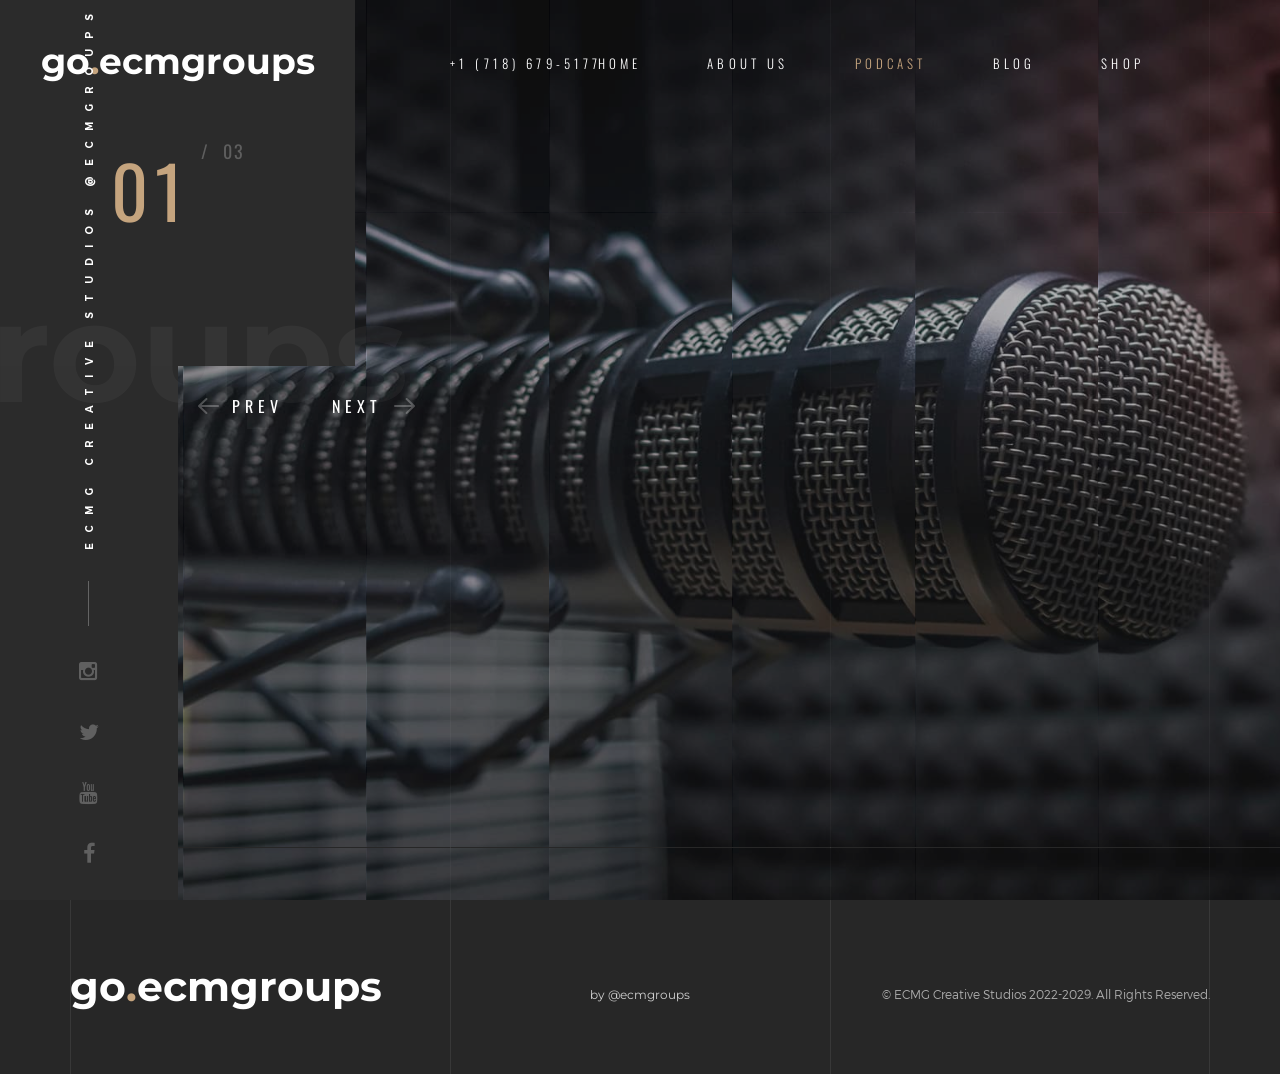
<file: thepodcast.html>
<!DOCTYPE HTML>
<html lang="en">
<head>
<meta  charset="utf-8">
<meta name="viewport" content="width=device-width, initial-scale=1">
<title>ECMG Creative Studios @ecmgroups</title> 

<!-- Favicons -->
<link rel="shortcut icon" href="favicon.png">
<link rel="apple-touch-icon" href="apple-touch-icon.png">
<link rel="apple-touch-icon" sizes="72x72" href="apple-touch-icon-72x72.png">
<link rel="apple-touch-icon" sizes="114x114" href="apple-touch-icon-114x114.png">

<!-- Styles -->
<link href="https://fonts.googleapis.com/css?family=Oswald:300,400,700" rel="stylesheet">
<link href="https://fonts.googleapis.com/css?family=Montserrat:400,700" rel="stylesheet">
<link href="css/style.css" rel="stylesheet" media="screen">
</head>
<body>
  
    <!-- Loader -->

    <div class="loader">
      <div class="page-lines">
        <div class="container">
          <div class="col-line col-xs-4">
            <div class="line"></div>
          </div>
          <div class="col-line col-xs-4">
            <div class="line"></div>
          </div>
          <div class="col-line col-xs-4">
            <div class="line"></div>
            <div class="line"></div>
          </div>
        </div>
      </div>
      <div class="loader-brand"> 
        <div class="sk-folding-cube">
          <div class="sk-cube1 sk-cube"></div>
          <div class="sk-cube2 sk-cube"></div>
          <div class="sk-cube4 sk-cube"></div>
          <div class="sk-cube3 sk-cube"></div>
        </div>
      </div>
    </div>

    <!-- Header -->

    <header id="top" class="header-home">
      <div class="brand-panel">
        <a href="#top" class="brand js-target-scroll">
          go<span class="text-primary">.</span>ecmgroups </a>
        <div class="brand-name">Go.ecmgroups</div>
        <div class="slide-number">
          <span class="current-number text-primary">0<span class="count">1</span></span>
          <sup><span class="delimiter">/</span> 0<span class="total-count"></span></sup>
        </div>
      </div>
      <div class="header-phone">+1 (718) 679-5177</div>
      <div class="vertical-panel"></div>
      <div class="vertical-panel-content">
        <div class="vertical-panel-info">
            <div class="vertical-panel-title">ECMG Creative Studios @ecmgroups</div>
            <div class="line"></div>
         </div>
        <ul class="social-list">
          <li><a href="https://instagram.com/ecmgroups" class="fa fa-instagram"></a></li>
          <li><a href="https://twitter.com/ecmgroups" class="fa fa-twitter"></a></li>
          <li><a href="https://www.youtube.com/channel/UCwdFswXpR-epgzg9tsOkYBw" class="fa fa-youtube"></a></li>
          <li><a href="https://facebook.com/ecmgroups" class="fa fa-facebook"></a></li>
         </ul>  
      </div> 

      <!-- Navigation Desctop -->

      <nav class="navbar-desctop visible-md visible-lg">
        <div class="container">
          <a href="#top" class="brand js-target-scroll">
            go<span class="text-primary">.</span>ecmgroups
          </a>
          <ul class="navbar-desctop-menu">
            <li>
              <a href="index.html">Home</a>
           </li>
            <li>
              <a href="about.html">About us</a>
            </li>
            <li class="active">
              <a href="podcast.html">Podcast</a>
              <ul>
                <li><a href="https://open.spotify.com/show/6EEVaRdk8eol8QDlEi27qG
">Launch On Droid</a></li>
                <li>
                  <a href="https://podcasts.apple.com/us/podcast/from-the-brand-side-out/id1547104904
">Launch On i0S</a>
                </li>
              </ul>
            </li>  
            <li><li>
              <a href="http://ecmgroups.com/theblog">Blog</a>
              </li>
            <li>
              <a href="http://www.ecmgroups.com/theshop">Shop</a>
            </li>
          </ul>
        </div>
      </nav>

      <!-- Navigation Mobile -->

      <nav class="navbar-mobile">
        <a href="#top" class="brand js-target-scroll">
          go<span class="text-primary">.</span>ecmgroups </a>

        <!-- Navbar Collapse -->

        <button type="button" class="navbar-toggle collapsed" data-toggle="collapse" data-target="#navbar-mobile">
          <span class="sr-only">Toggle navigation</span>
          <span class="icon-bar"></span>
          <span class="icon-bar"></span>
          <span class="icon-bar"></span>
        </button>

        <div class="collapse navbar-collapse" id="navbar-mobile"> 
          <ul class="navbar-nav-mobile">
            <a href="index.html">Home</a>
				<li>
              <a href="about.html">About us</a>
            </li>
			  <li>
              <a href="#">Podcast <i class="fa fa-angle-down"></i></a>
              <ul>
                <li><a href="https://open.spotify.com/show/6EEVaRdk8eol8QDlEi27qG">Launch On Droid</a></li>
                <li>
                  <a href="https://podcasts.apple.com/us/podcast/from-the-brand-side-out/id1547104904">Launch On Apple</a>
                </li>
              </ul>
            <li>
              <a href="http://www.ecmgroups.com/theblog">Blog</a>
            </li>
            <li>
              <a href="http://www.ecmgroups.com/theshop">Shop</a>
            </li>
        </header>

  <!-- Layout -->

  <div class="layout">
    
    <!-- Home -->
    
    <main class="main">

      <div class="arrow-left"></div>
      <div class="arrow-right"></div>

      <!-- Start revolution slider -->

      <div class="rev_slider_wrapper">
        <div id="rev_slider" class="rev_slider fullscreenbanner">
          <ul>

            <!-- Slide 1 -->

            <li  data-transition="slotzoom-horizontal" data-slotamount="7" data-masterspeed="1000" data-fsmasterspeed="1000">

              <!-- Main image-->

              <img src="img/slider/slide5.jpg"  alt="" data-bgposition="center center" data-bgfit="cover" data-bgrepeat="no-repeat" class="rev-slidebg">

              <!-- Layer 1 -->

              <div class="slide-title tp-caption tp-resizeme" 
                data-x="['right','right','right','right']" data-hoffset="['-18','-18','-18','-18']" 
                data-y="['middle','middle','middle','middle']" data-voffset="['-35','-35', '-25']"
                data-fontsize="['50','45', '35']"
                data-lineheight="['80','75', '65']"
                data-width="['1100','700','550']"
                data-height="none"
                data-whitespace="normal"
                data-transform_idle="o:1;"
                data-transform_in="x:[105%];z:0;rX:45deg;rY:0deg;rZ:90deg;sX:1;sY:1;skX:0;skY:0;s:2000;e:Power2.easeInOut;" 
                data-transform_out="y:[100%];s:1000;e:Power2.easeInOut;s:1000;e:Power2.easeInOut;" 
                data-mask_in="x:50px;y:0px;s:inherit;e:inherit;" 
                data-mask_out="x:inherit;y:inherit;s:inherit;e:inherit;" 
                data-start="500" 
                data-splitin="chars" 
                data-splitout="none" 
                data-responsive_offset="on" 
                data-elementdelay="0.05">From The BrandSideOut Podcast
              </div>

              <!-- Layer 2 -->

              <div class="slide-subtitle tp-caption tp-resizeme"
                data-x="['right','right','right','right']" data-hoffset="['0']" 
                data-y="['middle','middle','middle','middle']" data-voffset="['75','105']"
                data-fontsize="['18']" 
                data-whitespace="nowrap"
                data-transform_idle="o:1;"
                data-transform_in="y:[100%];z:0;rX:0deg;rY:0;rZ:0;sX:1;sY:1;skX:0;skY:0;s:1200;e:Power1.easeInOut;" 
                data-transform_out="opacity:0;s:1000;s:1000;" 
                data-mask_in="x:0px;y:0px;s:inherit;e:inherit;" 
                data-start="1500" 
                data-splitin="none" 
                data-splitout="none">
                The #1 podcast in the industry helping businesses and high-performing creatives <br> launch and rapidly grow instead of trying to be perfect!
              </div>

              <!-- Layer 3 -->

              <div class="tp-caption"
                data-x="['right','right','right','right']" data-hoffset="['0','0','0','0']" 
                data-y="['middle','middle','middle','middle']" data-voffset="['195','215']"
                data-width="none"
                data-height="none"
                data-whitespace="nowrap"
                data-transform_idle="o:1;"
                data-transform_hover="o:1;rX:0;rY:0;rZ:0;z:0;s:300;e:Power1.easeInOut;"
                data-style_hover="c:rgba(255, 255, 255, 1.00);bc:rgba(255, 255, 255, 1.00);"
                data-transform_in="y:50px;opacity:0;s:1500;e:Power4.easeInOut;" 
                data-transform_out="y:[175%];s:1000;e:Power2.easeInOut;s:1000;e:Power2.easeInOut;" 
                data-mask_out="x:inherit;y:inherit;" 
                data-start="1500" 
                data-splitin="none" 
                data-splitout="none" 
                data-responsive_offset="on"><a href="#about" class="btn js-target-scroll">LIVE ON YOUR FAVORITE PLATFORMS</a>
              </div>
            </li>

            <!-- Slide 2 -->

            <li data-transition="slotzoom-horizontal" data-slotamount="7" data-easein="Power3.easeInOut" data-easeout="Power3.easeInOut" data-masterspeed="1000">

              <!-- Main image -->

              <img src="img/slider/slide6.jpg"  alt=""  data-bgposition="center center" data-bgfit="cover" data-bgrepeat="no-repeat" class="rev-slidebg">

              <!-- Layer 1 -->

              <div class="slide-title tp-caption tp-resizeme" 
                data-x="['right','right','right','right']" data-hoffset="['-18','-18','-18','-18']" 
                data-y="['middle','middle','middle','middle']" data-voffset="['-35','-35', '-55']"
                data-fontsize="['50','45', '35']"
                data-lineheight="['80','75','65']"
                data-width="['1100','700','500']"
                data-height="none"
                data-whitespace="normal"
                data-transform_idle="o:1;"
                data-transform_in="x:[105%];z:0;rX:45deg;rY:0deg;rZ:90deg;sX:1;sY:1;skX:0;skY:0;s:2000;e:Power2.easeInOut;" 
                data-transform_out="y:[100%];s:1000;e:Power2.easeInOut;s:1000;e:Power2.easeInOut;" 
                data-mask_in="x:50px;y:0px;s:inherit;e:inherit;" 
                data-mask_out="x:inherit;y:inherit;s:inherit;e:inherit;" 
                data-start="500" 
                data-splitin="chars" 
                data-splitout="none" 
                data-responsive_offset="on"
                data-elementdelay="0.05">Weekly Series: Better Brand That
              </div>


              <!-- Layer 2 -->

              <div class="slide-subtitle tp-caption tp-resizeme"
                data-x="['right','right','right','right']" data-hoffset="['0']" 
                data-y="['middle','middle','middle','middle']" data-voffset="['75','105']"
                data-fontsize="['18']" 
                data-whitespace="nowrap"
                data-transform_idle="o:1;"
                data-transform_in="y:[100%];z:0;rX:0deg;rY:0;rZ:0;sX:1;sY:1;skX:0;skY:0;s:1200;e:Power1.easeInOut;" 
                data-transform_out="opacity:0;s:1000;s:1000;" 
                data-mask_in="x:0px;y:0px;s:inherit;e:inherit;" 
                data-start="1500" 
                data-splitin="none" 
                data-splitout="none">the only series giving you hidden in plain sight brand strategies <br>to build your business from your favorite shows, series, <br>celebs and the characters they play. 
              </div>

              <!-- Layer 3 -->

              <div class="tp-caption tp-resizeme"
                data-x="['right','right','right','right']" data-hoffset="['0']" 
                data-y="['middle','middle','middle','middle']" data-voffset="['195','210']"
                data-width="none"
                data-height="none"
                data-whitespace="nowrap"
                data-transform_idle="o:1;"
                data-transform_hover="o:1;rX:0;rY:0;rZ:0;z:0;s:300;e:Power1.easeInOut;"
                data-style_hover="c:rgba(255, 255, 255, 1.00);bc:rgba(255, 255, 255, 1.00);"
                data-transform_in="y:50px;opacity:0;s:1500;e:Power4.easeInOut;" 
                data-transform_out="y:[175%];s:1000;e:Power2.easeInOut;s:1000;e:Power2.easeInOut;" 
                 data-mask_out="x:inherit;y:inherit;" 
                data-start="1500" 
                data-splitin="none" 
                data-splitout="none" 
                data-responsive_offset="on"
                style="z-index: 8;"><a href="https://podcasts.apple.com/us/podcast/from-the-brand-side-out/id1547104904" class="btn js-target-scroll">Launch Apple Podcasts NOW!<i class="icon-next"></i></a>
              </div>
            </li>

            <!-- Slide 3 -->

            <li data-transition="slotzoom-horizontal" data-slotamount="7" data-easein="Power3.easeInOut" data-easeout="Power3.easeInOut" data-masterspeed="1000">

              <!-- Main image-->

              <img src="img/slider/slide7.jpg"  alt=""  data-bgposition="center center" data-bgfit="cover" data-bgrepeat="no-repeat" class="rev-slidebg">

              <!-- Layer 1 -->

              <div class="slide-title tp-caption tp-resizeme" 
                data-x="['right','right','right','right']" data-hoffset="['-18','-18','-18','-18']" 
                data-y="['middle','middle','middle','middle']" data-voffset="['-35','-35', '-25']"
                data-fontsize="['50','45', '35']"
                data-lineheight="['80','75', '65']"
                data-width="['1000','700','550']"
                data-height="none"
                data-whitespace="normal"
                data-transform_idle="o:1;"
                data-transform_in="x:[105%];z:0;rX:45deg;rY:0deg;rZ:90deg;sX:1;sY:1;skX:0;skY:0;s:2000;e:Power2.easeInOut;" 
                data-transform_out="y:[100%];s:1000;e:Power2.easeInOut;s:1000;e:Power2.easeInOut;" 
                data-mask_in="x:50px;y:0px;s:inherit;e:inherit;" 
                data-mask_out="x:inherit;y:inherit;s:inherit;e:inherit;" 
                data-start="500" 
                data-splitin="chars" 
                data-splitout="none" 
                data-responsive_offset="on"
                data-elementdelay="0.05">Tuesdays and Thursdays
              </div>


              <!-- Layer 2 -->

              <div class="slide-subtitle tp-caption tp-resizeme"
                data-x="['right','right','right','right']" data-hoffset="['0']" 
                data-y="['middle','middle','middle','middle']" data-voffset="['75','105']"
                data-fontsize="['18']" 
                data-whitespace="nowrap"
                data-transform_idle="o:1;"
                data-transform_in="y:[100%];z:0;rX:0deg;rY:0;rZ:0;sX:1;sY:1;skX:0;skY:0;s:1200;e:Power1.easeInOut;" 
                data-transform_out="opacity:0;s:1000;s:1000;" 
                data-mask_in="x:0px;y:0px;s:inherit;e:inherit;" 
                data-start="1500" 
                data-splitin="none" 
                data-splitout="none">At 12A EST we launch to help lift the bottom line of our listeners,<br>as they build, thrive and exceptionally serve the marketplace.  
              </div>

              <!-- Layer 3 -->

              <div class="tp-caption tp-resizeme"
                data-x="['right','right','right','right']" data-hoffset="['0','0','0','0']" 
                data-y="['middle','middle','middle','middle']" data-voffset="['195','215']"
                data-width="none"
                data-height="none"
                data-whitespace="nowrap"
                data-transform_idle="o:1;"
                data-transform_hover="o:1;rX:0;rY:0;rZ:0;z:0;s:300;e:Power1.easeInOut;"
                data-style_hover="c:rgba(255, 255, 255, 1.00);bc:rgba(255, 255, 255, 1.00);"
                data-transform_in="y:50px;opacity:0;s:1500;e:Power4.easeInOut;" 
                data-transform_out="y:[175%];s:1000;e:Power2.easeInOut;s:1000;e:Power2.easeInOut;" 
                data-mask_out="x:inherit;y:inherit;" 
                data-start="1500" 
                data-splitin="none" 
                data-splitout="none" 
                data-responsive_offset="on" 
                style="z-index: 8;"><a href="https://open.spotify.com/show/6EEVaRdk8eol8QDlEi27qG" class="btn js-target-scroll">Launch NOW On Spotify! <i class="icon-next"></i></a>
              </div>
            </li>
          </ul>
        </div>
      </div>
    </main>

    <div class="content">   
    
      <!-- About  -->
      <!-- Footer -->

      <footer id="footer" class="footer">     
        <div class="container">
          <div class="row-base row">
            <div class="col-base text-left-md col-md-4">
              <a href="#" class="brand">
                go<span class="text-primary">.</span>ecmgroups </a>
            </div>
            <div class="text-center-md col-base col-md-4">
              <a href="https://instagram.com/ecmgroups" class="author-link">
                by @ecmgroups
              </a>
            </div>
            <div class="text-right-md col-base col-md-4">
              © ECMG Creative Studios 2022-2029. All Rights Reserved.
            </div>
          </div>
        </div>
      </footer>

      <!-- Lines -->

      <div class="page-lines">
        <div class="container">
          <div class="col-line col-xs-4">
            <div class="line"></div>
          </div>
          <div class="col-line col-xs-4">
            <div class="line"></div>
          </div>
          <div class="col-line col-xs-4">
            <div class="line"></div>
            <div class="line"></div>
          </div>
        </div>
      </div>
    </div>
  </div>

<!-- SCRIPTS -->

<script src="js/jquery.min.js"></script>
<script src="js/bootstrap.min.js"></script>
<script src="js/smoothscroll.js"></script>
<script src="js/jquery.validate.min.js"></script>
<script src="js/wow.min.js"></script>
<script src="js/jquery.stellar.min.js"></script>
<script src="js/jquery.magnific-popup.js"></script>
<script src="js/owl.carousel.min.js"></script>

<!-- SLIDER REVOLUTION -->
<script src="js/rev-slider/jquery.themepunch.tools.min.js"></script>
<script src="js/rev-slider/jquery.themepunch.revolution.min.js"></script>

<!-- SLIDER REVOLUTION 5.0 EXTENSIONS   -->
<script src="js/rev-slider/revolution.extension.actions.min.js"></script>
<script src="js/rev-slider/revolution.extension.carousel.min.js"></script>
<script src="js/rev-slider/revolution.extension.kenburn.min.js"></script>
<script src="js/rev-slider/revolution.extension.layeranimation.min.js"></script>
<script src="js/rev-slider/revolution.extension.migration.min.js"></script>
<script src="js/rev-slider/revolution.extension.navigation.min.js"></script>
<script src="js/rev-slider/revolution.extension.parallax.min.js"></script>
<script src="js/rev-slider/revolution.extension.slideanims.min.js"></script>
<script src="js/rev-slider/revolution.extension.video.min.js"></script>
<script src="js/interface.js"></script> 
</body>
</html>
</file>
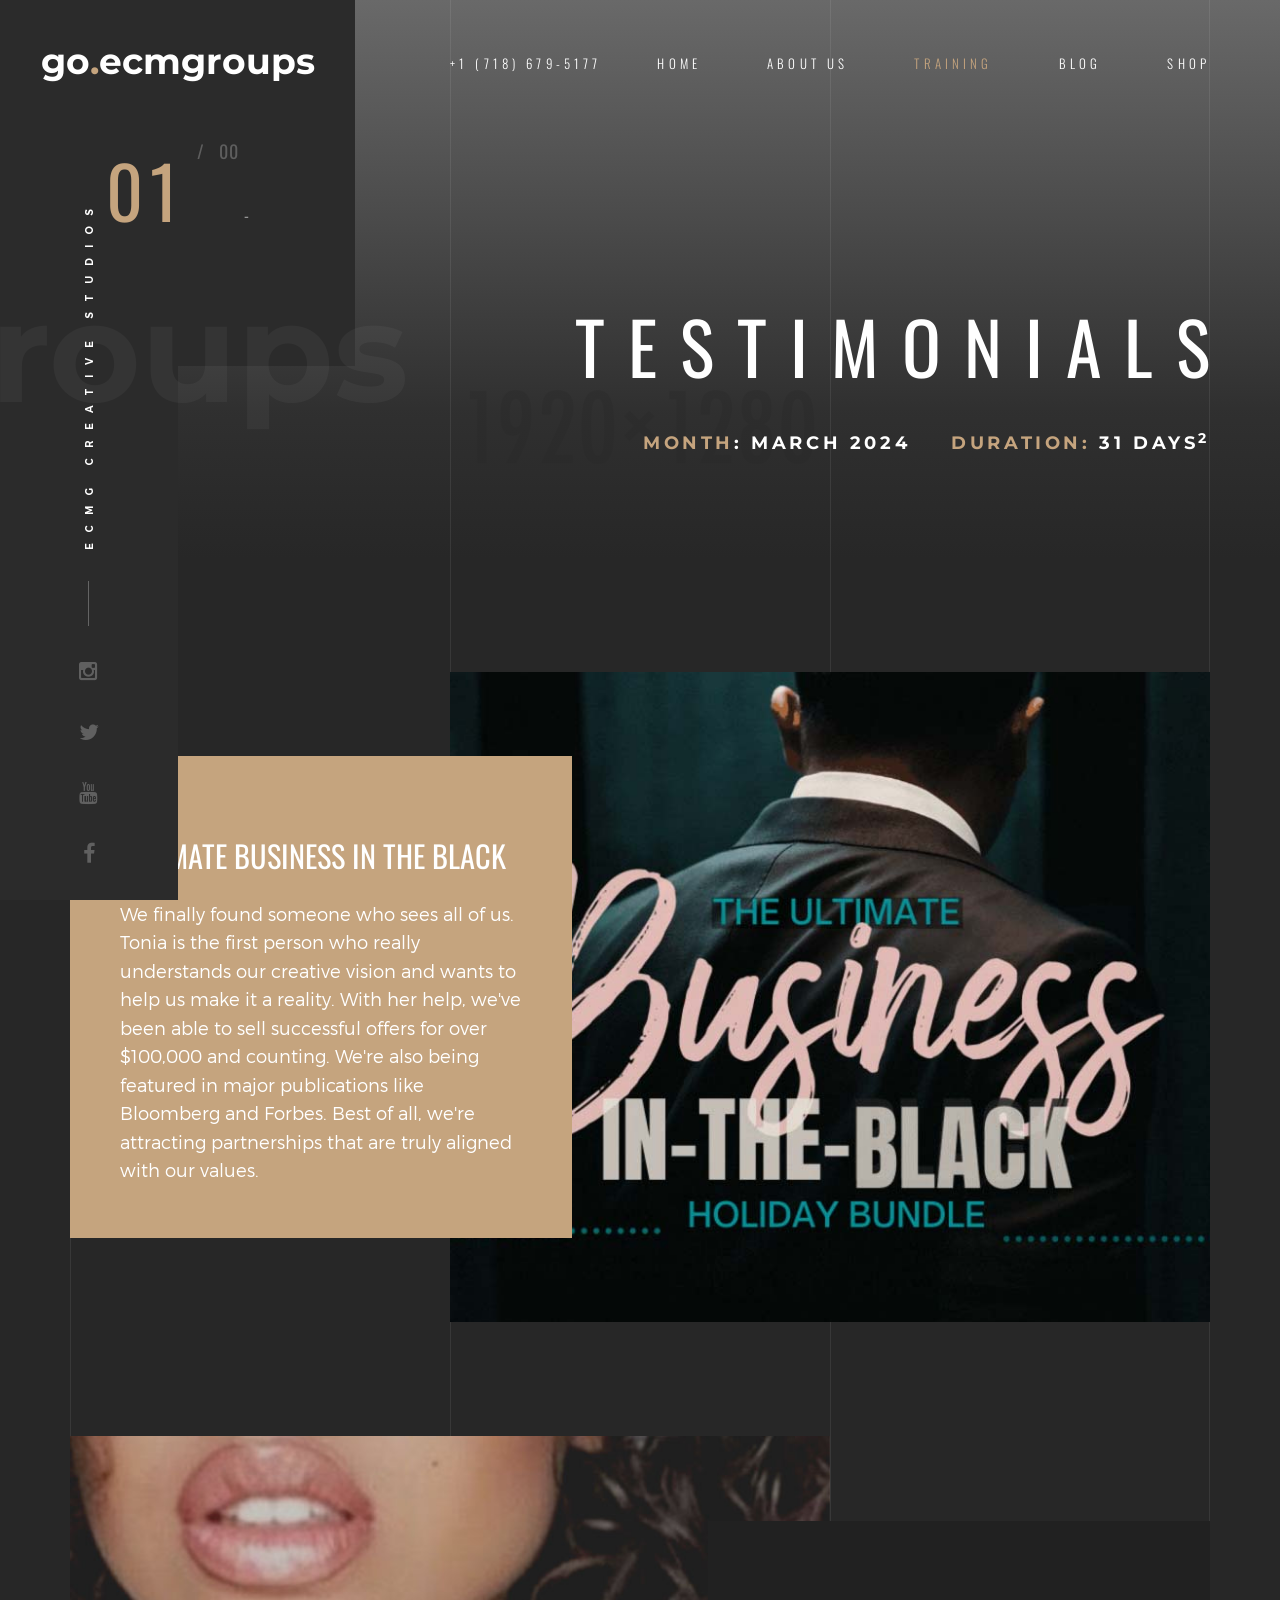
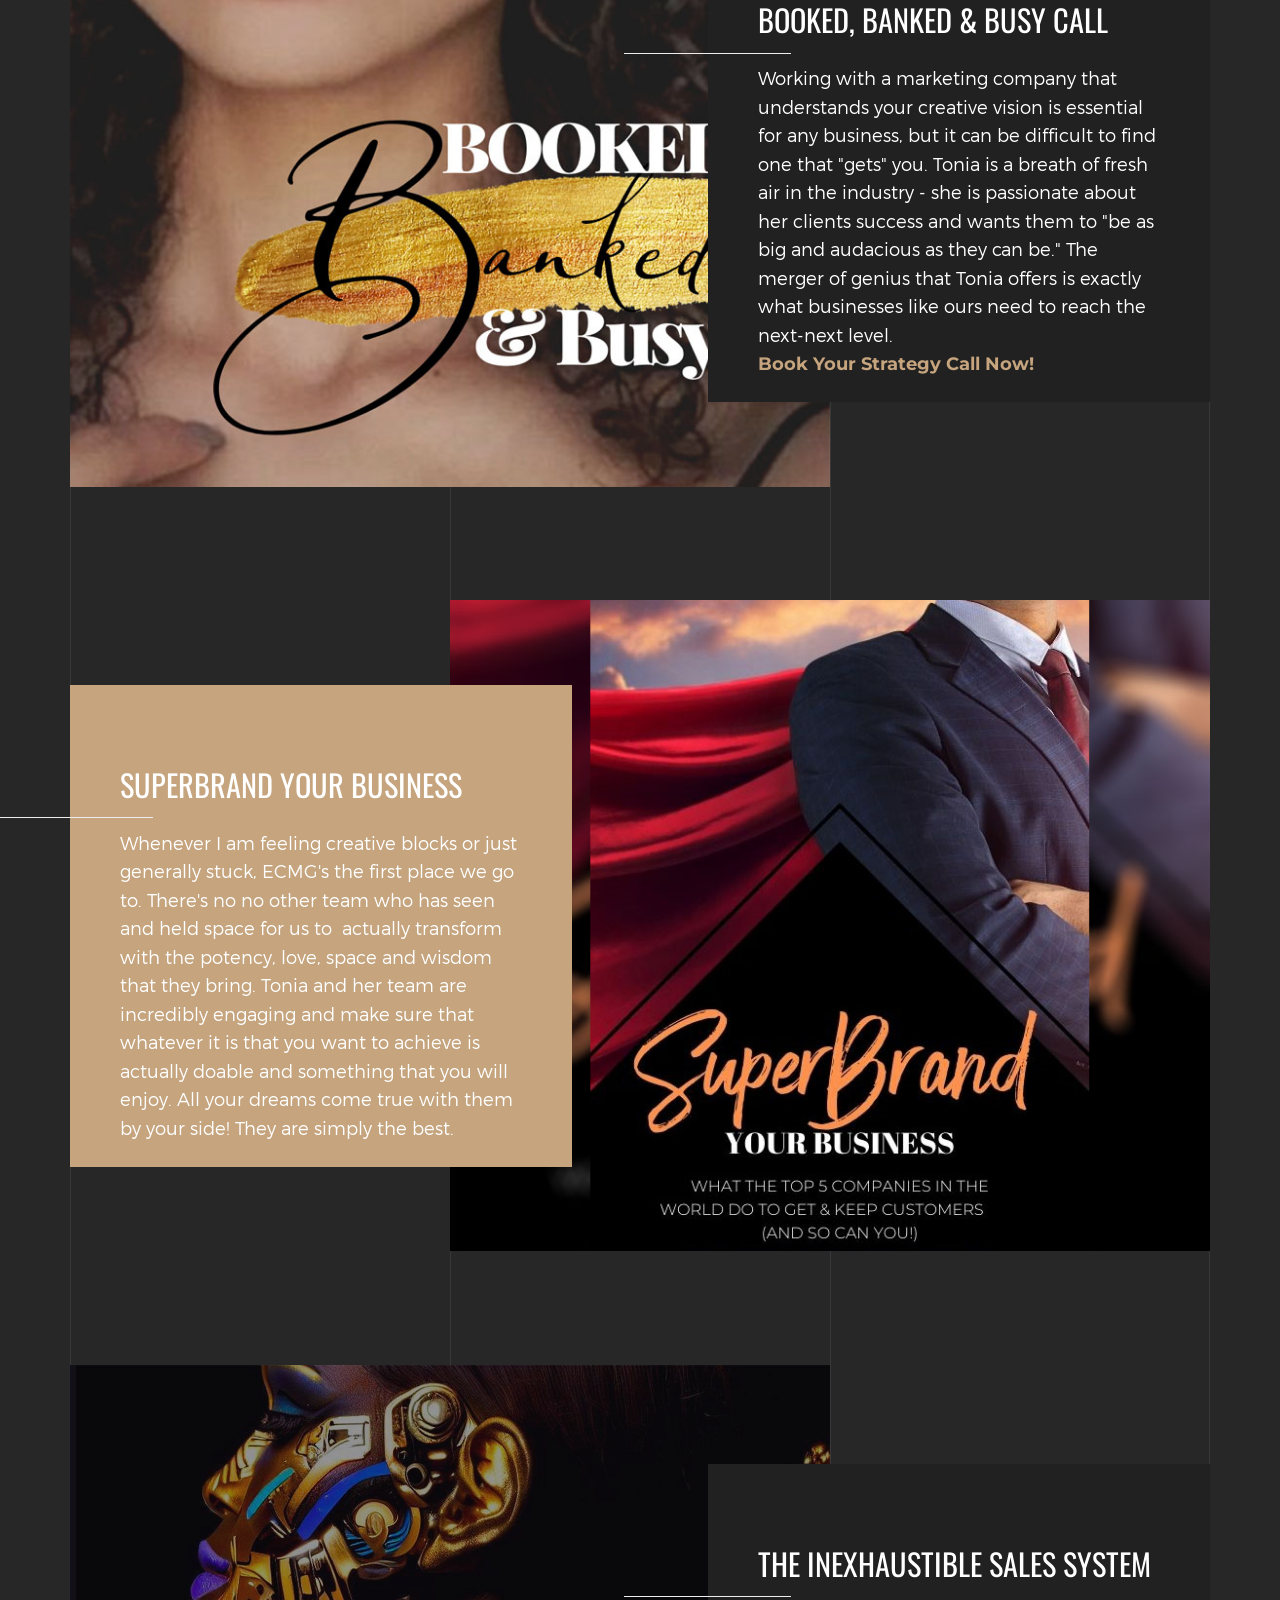
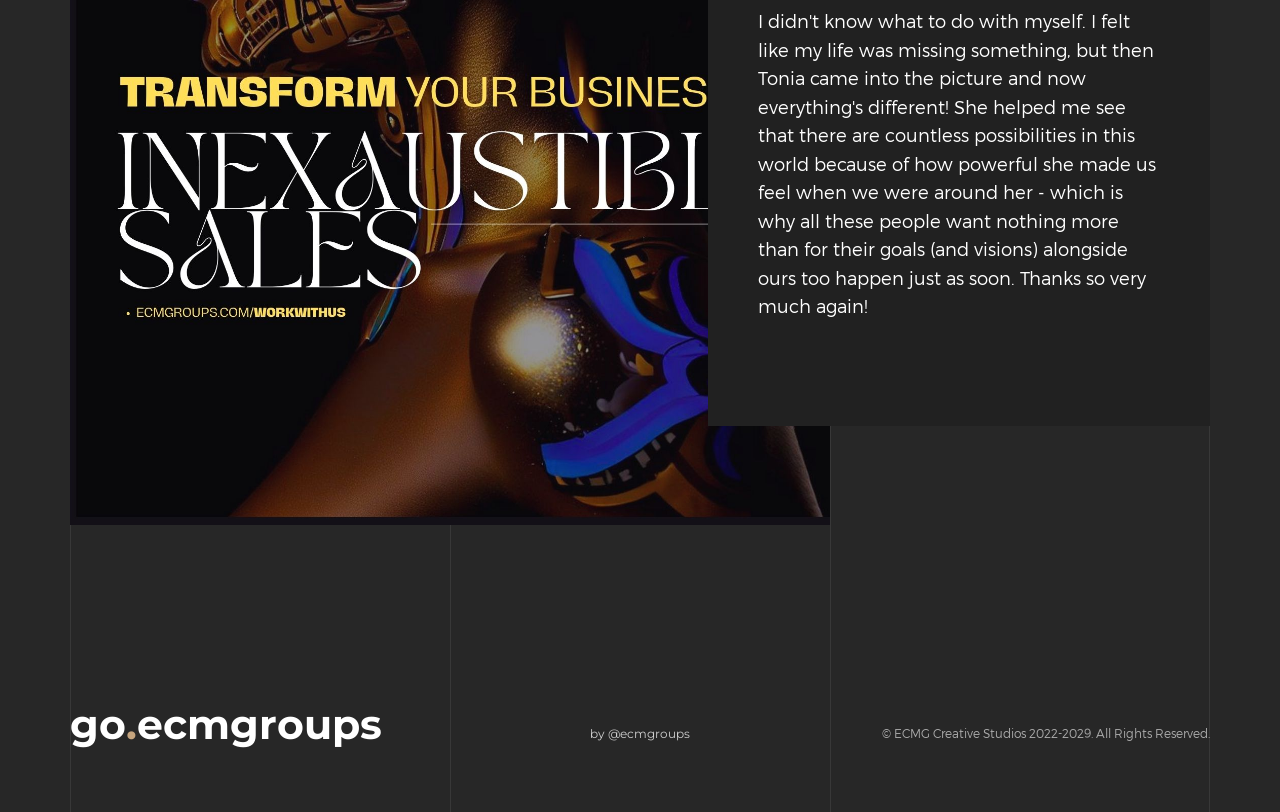
<file: training.html>
<!DOCTYPE HTML>
<html lang="en">
<head>
<meta  charset="utf-8">
<meta name="viewport" content="width=device-width, initial-scale=1">
<title>Go.ecmgroups  - ECMG Creative Groups Go! </title> 

<!-- Favicons -->
<link rel="shortcut icon" href="favicon.png">
<link rel="apple-touch-icon" href="apple-touch-icon.png">
<link rel="apple-touch-icon" sizes="72x72" href="apple-touch-icon-72x72.png">
<link rel="apple-touch-icon" sizes="114x114" href="apple-touch-icon-114x114.png">

<!-- Styles -->
<link href="https://fonts.googleapis.com/css?family=Oswald:300,400,700" rel="stylesheet">
<link href="https://fonts.googleapis.com/css?family=Montserrat:400,700" rel="stylesheet">
<link href="css/style.css" rel="stylesheet" media="screen">
</head>
<body>
  
    <!-- Loader -->

    <div class="loader">
      <div class="page-lines">
        <div class="container">
          <div class="col-line col-xs-4">
            <div class="line"></div>
          </div>
          <div class="col-line col-xs-4">
            <div class="line"></div>
          </div>
          <div class="col-line col-xs-4">
            <div class="line"></div>
            <div class="line"></div>
          </div>
        </div>
      </div>
      <div class="loader-brand"> 
        <div class="sk-folding-cube">
          <div class="sk-cube1 sk-cube"></div>
          <div class="sk-cube2 sk-cube"></div>
          <div class="sk-cube4 sk-cube"></div>
          <div class="sk-cube3 sk-cube"></div>
        </div>
      </div>
    </div>

    <!-- Header -->

    <header id<header id="top" class="header-home">
      <div class="brand-panel">
        <a href="#top" class="brand js-target-scroll">
          go<span class="text-primary">.</span>ecmgroups
        </a>
        <div class="brand-name">Go.ecmgroups</div>
        <div class="slide-number">
          <span class="current-number text-primary">0<span class="count">1</span></span>
          <sup><span class="delimiter">/</span> 0<span class="total-count"></span></sup>
-        </div>
      </div>
      <div class="header-phone">+1 (718) 679-5177</div>
      <div class="vertical-panel"></div>
      <div class="vertical-panel-content">
        <div class="vertical-panel-info">
            <div class="vertical-panel-title">ECMG Creative Studios </div>
            <div class="line"></div>
         </div>
        <ul class="social-list">
          <li><a href="https://instagram.com/ecmgroups" class="fa fa-instagram"></a></li>
          <li><a href="https://twitter.com/ecmgroups" class="fa fa-twitter"></a></li>
          <li><a href="https://www.youtube.com/channel/UCwdFswXpR-epgzg9tsOkYBw" class="fa fa-youtube"></a></li>
          <li><a href="https://facebook.com/ecmgroups" class="fa fa-facebook"></a></li>
         </ul>  
      </div> 

      <!-- Navigation Desctop -->

      <nav class="navbar-desctop visible-md visible-lg">
        <div class="container">
          <a href="#top" class="brand js-target-scroll">
            go<span class="text-primary">.</span>ecmgroups
          </a>
          <ul class="navbar-desctop-menu">
            <li>
              <a href="index.html">Home</a>
            </li>
            <li>
              <a href="about.html">About us</a>
            </li>
            <li class="active">
              <a href="training.html">Training</a>
            </li>  
            <li>
              <a href="http://www.ecmgroups.com/theblog.html">Blog</a>
              </li>
            <li>
              <a href="http://www.ecmgroups.com/theshop">Shop</a>
            </li>
          </ul>
        </div>
      </nav>

      <!-- Navigation Mobile -->

      <nav class="navbar-mobile">
        <a href="#top" class="brand js-target-scroll">
          go<span class="text-primary">.</span>arch
        </a>

        <!-- Navbar Collapse -->

        <button type="button" class="navbar-toggle collapsed" data-toggle="collapse" data-target="#navbar-mobile">
          <span class="sr-only">Toggle navigation</span>
          <span class="icon-bar"></span>
          <span class="icon-bar"></span>
          <span class="icon-bar"></span>
        </button>

        <div class="collapse navbar-collapse" id="navbar-mobile"> 
          <ul class="navbar-nav-mobile">
            <li>
              <a href="#">Home <i class="fa fa-angle-down"></i></a>
              <ul>
                <li><a href="../light/index.html">Home - Light</a></li>
                <li><a href="index.html">Home - Dark</a></li>
              </ul>
            </li>
            <li>
              <a href="about.html">About us</a>
            </li>
            <li class="active">
              <a href="#">Projects <i class="fa fa-angle-down"></i></a>
              <ul>
                <li><a href="projects.html">Projects - List</a></li>
                <li class="active">
                  <a href="project.html">— Project - details</a>
                </li>
              </ul>
            </li>  
            <li>
              <a href="#">Blog <i class="fa fa-angle-down"></i></a>
              <ul>
                <li><a href="blog.html">Blog - List</a></li>
                <li>
                  <a href="blog-details.html">Blog - Post</a>
                </li>
              </ul>
            </li>
            <li>
              <a href="contacts.html">Contacts</a>
            </li>
          </ul>
        </div>
      </nav> 
    </header>

  <!-- Layout -->

  <div class="layout">
    
    <!-- Home -->
    
    <main class="main main-inner main-project" style="background-image:url('img/bg/project.jpg');" data-stellar-background-ratio="0.6">
      <div class="container">
        <header class="main-header">
          <h1>TESTIMONIALS</h1>
          <div class="project-title-info">
            <div class="project-info-item"><span class="text-primary">Month</span>: MARCH 2024</div>
            <div class="project-info-item"><span class="text-primary">Duration:</span> 31 Days<sup>2</sup></div>
          </div>
        </header>
      </div>

      <!-- Lines -->

      <div class="page-lines">
        <div class="container">
          <div class="col-line col-xs-4">
            <div class="line"></div>
          </div>
          <div class="col-line col-xs-4">
            <div class="line"></div>
          </div>
          <div class="col-line col-xs-4">
            <div class="line"></div>
            <div class="line"></div>
          </div>
        </div>
      </div>
    </main>

    <div class="content">   
      
      <section class="project-details">
        <div class="container">
          <div class="project-details-item">
            <div class="row">
              <div class="project-details-info wow fadeInLeft">
                <h3 class="project-details-title">
                  Ultimate Business In The Black<br>
                </h3>
                <p class="project-details-descr">We finally found someone who sees all of us. Tonia is the first person who really understands our creative vision and wants to help us make it a reality. With her help, we've been able to sell successful offers for over $100,000 and counting. We're also being featured in major publications like Bloomberg and Forbes. Best of all, we're attracting partnerships that are truly aligned with our values.&nbsp;&nbsp; </p>
              </div>
              <div class="project-details-img col-md-8 col-md-offset-4">
                <a href="http://ecmgroups.com/ultimate-business-in-the-black-bundle/"> <img alt="" class="img-responsive" src="img/projects/1-780x668.jpg"> </a>
              </div>
            </div>
          </div>
          <div class="project-details-item">
            <div class="row">
              <div class="project-details-info wow fadeInRight">
                <h3 class="project-details-title">
                  Booked, BANKED & Busy Call<br>
                </h3>
                <p class="project-details-descr">Working with a marketing company that understands your creative vision is essential for any business, but it can be difficult to find one that "gets" you. Tonia is a breath of fresh air in the industry - she is passionate about her clients success and wants them to "be as big and audacious as they can be." The merger of genius that Tonia offers is exactly what businesses like ours need to reach the next-next level.<br>
					<span class="text-primary"><a href="https://kingdombizmedia.kartra.com/page/fHc76"><strong>Book Your Strategy Call Now!</strong></a></span></p>
              </div>	 
			  <div class="project-details-img col-md-8">
                <img alt="" class="img-responsive" src="img/projects/2-780x668.jpg">
              </div>
            </div>
          </div>
          <div class="project-details-item">
            <div class="row">
              <div class="project-details-info wow fadeInLeft">
                <h3 class="project-details-title">
                  Superbrand Your Business <br>
                </h3>
                <p class="project-details-descr">Whenever I am feeling creative blocks or just generally stuck, ECMG's the first place we go to. There's no no other team who has seen and held space for us to&nbsp; actually transform with the potency, love, space and wisdom that they bring. Tonia and her team are incredibly engaging and make sure that whatever it is that you want to achieve is actually doable and something that you will enjoy. All your dreams come true with them by your side! They are simply the best. <br>
					</p>
              </div>
              <div class="project-details-img col-md-8 col-md-offset-4">
                <a href="https://kingdombizmedia.kartra.com/page/j9E45"><img alt="" class="img-responsive" src="img/projects/3-780x668.jpg"></a>
				</div>
            </div>
        </div>
		  <div class="project-details-item">
            <div class="row">
              <div class="project-details-info wow fadeInRight">
                <h3 class="project-details-title">
                  The Inexhaustible Sales System<br>
                </h3>
                <p class="project-details-descr">I didn't know what to do with myself. I felt like my life was missing something, but then Tonia came into the picture and now everything's different! She helped me see that there are countless possibilities in this world because of how powerful she made us feel when we were around her - which is why all these people want nothing more than for their goals (and visions) alongside ours too happen just as soon. Thanks so very much again!&nbsp;<br>
                </p>
              </div>	 
			  <div class="project-details-img col-md-8">
                <a href="http://bit.ly/luxurytalks/"><img alt="" class="img-responsive" src="img/projects/4-780x668.jpg"></a>
              </div>
            </div>
		  </div>
          </div>		  
      </section>
      <!-- Footer -->

      <footer id="footer" class="footer">     
        <div class="container">
          <div class="row-base row">
            <div class="col-base text-left-md col-md-4">
              <a href="#" class="brand">
                go<span class="text-primary">.</span>ecmgroups
              </a>
            </div>
            <div class="text-center-md col-base col-md-4">
              <a href="https://instagram.com/ecmgroups" class="author-link">
                by @ecmgroups
              </a>
            </div>
            <div class="text-right-md col-base col-md-4">
              © ECMG Creative Studios 2022-2029. All Rights Reserved.
            </div>
          </div>
        </div>
      </footer>

      <!-- Lines -->

      <div class="page-lines">
        <div class="container">
          <div class="col-line col-xs-4">
            <div class="line"></div>
          </div>
          <div class="col-line col-xs-4">
            <div class="line"></div>
          </div>
          <div class="col-line col-xs-4">
            <div class="line"></div>
            <div class="line"></div>
          </div>
        </div>
      </div>
    </div>
  </div>

<!-- SCRIPTS -->

<script src="js/jquery.min.js"></script>
<script src="js/bootstrap.min.js"></script>
<script src="js/smoothscroll.js"></script>
<script src="js/jquery.validate.min.js"></script>
<script src="js/wow.min.js"></script>
<script src="js/jquery.stellar.min.js"></script>
<script src="js/jquery.magnific-popup.js"></script>
<script src="js/owl.carousel.min.js"></script>
<script src="js/interface.js"></script> 
</body>
</html>
</file>
<file: css/style.css>
/* ------------------------------------------------------------------------------

  Template Name: Go.arch 
  Description: Go.arch  - Architecture HTML Template
  Author: Murren
  Author URI: http://themeforest.net/user/murren20
  Version: 1.0
  
  1.  Global

      1.1 General
      1.2 Typography
      1.3 Fields
      1.4 Buttons
      1.5 Icons
      1.6 Loader
      1.7 Content styles

  2.  Header 

      2.1 Brand
      2.2 Vertical Panel
      2.3 Navbar Desctop
      2.4 Navbar Desctop Affix
      2.5 Navbar Mobile
      2.6 Navbar Mobile Affix
      

  3.  Main

      3.1 Slider

  4.  About

      4.1 Services
      4.1 Object map

  5.  Projects

      5.1 Project Carousel
      5.2 Magnific popup
      5.3 Project Details

  6.  Experience
  7.  Clients
  8   Blog

      8.1 Blog Details
      8.2 Widgets
      8.3 Widget Recent Post

  9.  Contacts  
  10. Footer
  11. Responsive styles

      11.1 Min width: 768px
      11.2 Min width 992px
      11.3 Min width 1200px 
      11.4 Max height 480px

    
    
/*-------------------------------------------------------------------------------
  1. Global
-------------------------------------------------------------------------------*/



/* 1.1 General */



@import url('bootstrap.min.css');
@import url('font-awesome.min.css');
@import url('animate.css');
@import url('hover.css');
@import url('magnific-popup.css');
@import url('owl.carousel.css');
@import url('owl.transitions.css');
@import url('settings.css');
@import url('layers.css');
@import url('navigation.css');


html{
  font-size: 75%;
  -webkit-font-smoothing: antialiased;
}

body{
  font-family: 'montserratlight', sans-serif;
  font-size: 1em;
  line-height: 1.65;
  color: rgba(255,255,255,0.5);
  background-color: #272727;
}

::-webkit-scrollbar{
  width: 8px;
  height: 8px;
}

::-webkit-scrollbar-thumb {
  cursor: pointer;
  background: #c5a47e;
}

::selection{
  background-color:#c5a47e;
  color:#fff;
}

-webkit-::selection{
    background-color:#c5a47e;
    color:#fff;
}

::-moz-selection{
    background-color:#c5a47e;
    color:#fff;
}



/* 1.2 Typography */



@font-face {
  font-family: 'montserratlight';
  src: url('../fonts/montserrat/Montserrat-Light.ttf');
  font-weight: normal;
  font-style: normal;

}

@font-face {
  font-family: 'montserratsemibold';
  src: url('../fonts/montserrat/Montserrat-SemiBold.ttf');
  font-weight: normal;
  font-style: normal;

}

h1,
.h1{ 
  font-family: 'Oswald', sans-serif;
  font-weight: 400;
  font-size: 8vmin;
  line-height: 1.2;
  letter-spacing: 0.32em;
  text-transform: uppercase;
  color: #fff;
}

h2,
.h2{ 
  font-family: 'Oswald', sans-serif;
  font-weight: 400;
  font-size: 2.1875em;
  letter-spacing: 0.32em;
  text-transform: uppercase;
  color: #fff;
}

h3,
.h3{
  font-family: 'montserratsemibold';
  font-size: 1.875em;
  line-height: 1.1;
  font-weight: normal;
  color:#fff;
}

h4,
.h4{
  font-family: 'montserratsemibold';
  font-size: 1.125em;
  line-height: 1.35;
  font-weight: normal;
  color:#fff;
  letter-spacing: 0.2em;
  text-transform: uppercase;
}

h1 a,
.h1 a,
h2 a,
.h2 a,
h3 a,
.h3 a,
h4 a,
.h4 a{
  color:inherit;
}

h1 a:hover,
.h1 a:hover,
h2 a:hover,
.h2 a:hover,
h3 a:hover,
.h3 a:hover,
h4 a:hover,
.h4 a:hover{
  text-decoration: none;
}

p{
  margin-bottom: 1.6em;
}

b, strong{
  font-family: 'Montserrat', sans-serif;
}

ul{
  list-style: none;
  padding-left: 0;
}

a {
  color:#c5a47e;
  -webkit-transition: color .3s ease-out;
       -o-transition: color .3s ease-out;
          transition: color .3s ease-out;
}

a:hover,
a:focus {
  color:#c5a47e;
  outline: none;
}

a:focus{
  text-decoration: none;
}



/* 1.3 Fields */



.form-control,
textarea.form-control{
  font-size: 1em;
  height: 3.625em;
  border-radius: 0.75em;
  padding-left: 22px;
  color: #fff;
  background-color: #323232;
  border:1px solid #323232;
  -webkit-box-shadow:none;
          box-shadow:none;
      -webkit-appearance: none;
  -webkit-transition: all .15s;
       -o-transition: all .15s;
          transition: all .15s;
}

textarea.form-control{
  height: 7.9em;
  padding-top:1.1em;
  resize:none;
}

.form-control:focus{
  border-color:#c5a47e;
  outline: 0;
  -webkit-box-shadow:none;
          box-shadow:none;
}

.form-control::-moz-placeholder {
  color: #fff;
  opacity: 1;
}

.form-control:-ms-input-placeholder {
  color: #fff;
}

.form-control::-webkit-input-placeholder {
  color: #fff;
}

.form-control.error{
  border-color:#c5a47e;
}

.form-group{
  margin-bottom: 10px;
}

.wobble-error{
  -webkit-animation: hvr-wobble-horizontal 1s ease-in-out 0s 1 normal;
           animation: hvr-wobble-horizontal 1s ease-in-out 0s 1 normal;
}

label.error{
  display: none!important;
}



/* 1.4 Buttons */



.btn{
  font-family: 'montserratsemibold';
  position: relative;
  display: inline-block;
  border:0.2em solid #c5a47e;
  border-radius: 30px;
  padding:1.1em 2.2em 1.05em;
  font-size: 0.875em;
  color:#fff;
  letter-spacing: 0.15em;
  text-transform: uppercase;
  text-decoration: none;
  background-color: #c5a47e;
  border:0;
  -webkit-transition: all .3s ease-out!important;
          transition: all .3s ease-out!important;
}

.btn:hover,
.btn:focus{
  color: #fff;
  background-color: #323232;
  -webkit-box-shadow:none;
  box-shadow: none;
  outline: none!important;
}

.btn .icon-next{
  position: relative;
  top:-0.1em;
  margin-left: 0.6em;
  vertical-align: middle;
}

.btn-gray{
  background-color: #323232;
  border-color: #323232;
}

.btn-gray:hover{

  background-color: #c5a47e;
}

.btn-shadow-1{
  box-shadow:0 15px 34px rgba(0,0,0,0.18);
}

.btn-shadow-2{
  box-shadow:0 15px 34px rgba(0,0,0,0.18);
}



/* 1.5 Icons */



.icon-next{
  display: inline-block;
  width:0.94em;
  height: 0.75em;
  background:url(../img/img-icon/next.png) 0 0 no-repeat;
  background-size:0.94em 0.75em;
}



/* 1.6 Loader */



.loader{
  position: fixed;
  overflow: hidden;
  z-index: 100;
  left: 0;
  top: 0;
  width: 100%;
  height: 100%;
  background:#272727;
  color:#fff;
  text-align: center;
}

.loader-brand{
  position: absolute;
  left:0;
  width: 100%;
  top:50%;
  -webkit-transform: translate(0, -50%);
      -ms-transform: translate(0, -50%);
       -o-transform: translate(0, -50%);
          transform: translate(0, -50%);
}

.sk-folding-cube {
  margin: 20px auto;
  width: 40px;
  height: 40px;
  position: relative;
  -webkit-transform: rotateZ(45deg);
          transform: rotateZ(45deg);
}

.sk-folding-cube .sk-cube {
  float: left;
  width: 50%;
  height: 50%;
  position: relative;
  -webkit-transform: scale(1.1);
      -ms-transform: scale(1.1);
          transform: scale(1.1); 
}

.sk-folding-cube .sk-cube:before {
  content: '';
  position: absolute;
  top: 0;
  left: 0;
  width: 100%;
  height: 100%;
  background-color: #c5a47e;
  -webkit-animation: sk-foldCubeAngle 2.4s infinite linear both;
          animation: sk-foldCubeAngle 2.4s infinite linear both;
  -webkit-transform-origin: 100% 100%;
      -ms-transform-origin: 100% 100%;
          transform-origin: 100% 100%;
}

.sk-folding-cube .sk-cube2 {
  -webkit-transform: scale(1.1) rotateZ(90deg);
          transform: scale(1.1) rotateZ(90deg);
}

.sk-folding-cube .sk-cube3 {
  -webkit-transform: scale(1.1) rotateZ(180deg);
          transform: scale(1.1) rotateZ(180deg);
}

.sk-folding-cube .sk-cube4 {
  -webkit-transform: scale(1.1) rotateZ(270deg);
          transform: scale(1.1) rotateZ(270deg);
}

.sk-folding-cube .sk-cube2:before {
  -webkit-animation-delay: 0.3s;
          animation-delay: 0.3s;
}

.sk-folding-cube .sk-cube3:before {
  -webkit-animation-delay: 0.6s;
          animation-delay: 0.6s; 
}

.sk-folding-cube .sk-cube4:before {
  -webkit-animation-delay: 0.9s;
          animation-delay: 0.9s;
}

@-webkit-keyframes sk-foldCubeAngle {
  0%, 10% {
    -webkit-transform: perspective(140px) rotateX(-180deg);
            transform: perspective(140px) rotateX(-180deg);
    opacity: 0; 
  } 25%, 75% {
    -webkit-transform: perspective(140px) rotateX(0deg);
            transform: perspective(140px) rotateX(0deg);
    opacity: 1; 
  } 90%, 100% {
    -webkit-transform: perspective(140px) rotateY(180deg);
            transform: perspective(140px) rotateY(180deg);
    opacity: 0; 
  } 
}

@keyframes sk-foldCubeAngle {
  0%, 10% {
    -webkit-transform: perspective(140px) rotateX(-180deg);
            transform: perspective(140px) rotateX(-180deg);
    opacity: 0; 
  } 25%, 75% {
    -webkit-transform: perspective(140px) rotateX(0deg);
            transform: perspective(140px) rotateX(0deg);
    opacity: 1; 
  } 90%, 100% {
    -webkit-transform: perspective(140px) rotateY(180deg);
            transform: perspective(140px) rotateY(180deg);
    opacity: 0; 
  }
}



/* 1.7 Content styles */



.layout{
  position: relative;
  overflow: hidden;
}

.text-primary{
  color:#c5a47e;
}

.page-lines{
  position: absolute;
  z-index: -1;
  left: 0;
  top:0;
  width: 100%;
  height: 100%;
}

.page-lines .col-line{
  padding: 0;
}

.page-lines .line{
  position: absolute;
  left: 0;
  width: 1px;
  height: 50000px;
  background-color:rgba(255,255,255,0.08);
}

.page-lines .col-line:last-child .line:last-child{
  left: auto;
  right: 0;
}

.row-base{
  margin-top: -3em;
}

.col-base{
  margin-top: 3em;
}

.section{
  position: relative;
  margin-top: 7.1em;
  margin-bottom: 7.1em;
}

.section-header{
  position: relative;
}

.section-title{
  text-align: center;
  margin:0;
  margin-left: 0.32em;
}

.fade-title-left,
.fade-title-right{
  font-family: 'Montserrat', sans-serif;
  font-weight: 700;
  font-size: 10.8em;
  line-height: 1;
  color: #fff;
  position: absolute;
  left: 0;
  top:0.03em;
  opacity: 0.03;
  -webkit-transform: translate(-50%, -50%);
  -ms-transform: translate(-50%, -50%);
  -o-transform: translate(-50%, -50%);
  transform: translate(-50%, -50%);
}

.fade-title-right{
  left:100%;
}

.section-content{
  margin-top: 7.1em;
}



/*-------------------------------------------------------------------------------
  2. Header
-------------------------------------------------------------------------------*/



.header-inner .vertical-panel-content{
  bottom:auto;
  top:12.2vmin;
}



/* 2.1 Brand */



.brand-panel{
  position: absolute;
  z-index: 4;
  left: 0;
  top:0;
  width: 39.47vmin;
  height: 40.7vmin;
  padding: 4.8vmin 2em 4.8vmin;
  background-color: #2b2b2b;
  text-align: center;
  -webkit-transition: all 0.3s;
  -o-transition: all 0.3s;
  transition: all 0.3s;
}

.brand{
  display: inline-block;
  font-family: 'Montserrat', sans-serif;
  font-weight: 700;
  font-size:4vmin;
  line-height: 1;
  color: #fff;
}

.brand:hover,
.brand:focus{
  color: #fff;
  text-decoration: none;
}

.brand-name{
  position: absolute;
  z-index: -1;
  bottom: -0.4em;
  right:-0.38em;
  font-family: 'Montserrat', sans-serif;
  font-weight: 700;
  font-size: 8.75em;
  line-height: 1;
  opacity: 0.04;
  color: #fff;
}

.slide-number{
  font-family: 'Oswald', sans-serif;
  margin-top: 8vmin;
}

.slide-number .current-number{
  font-size: 8vmin;
  letter-spacing: 0.1em;
  line-height: 1;
}

.slide-number sup{
  display: inline-block;
  position: relative;
  top:-3px;
  font-size: 2vmin;
  letter-spacing: 0.1em;
  color: #5e5e5e;
  vertical-align: top;
  margin-left: 0.46em;
}

.slide-number sup .delimiter{
  display: inline-block;
  margin-right: 0.4em;
}

.header-phone{
  font-family: 'Oswald', sans-serif;
  font-weight: 300;
  font-size: 0.81em;
  letter-spacing: 0.32em;
  position: absolute;
  z-index: 3;
  color: #fff;
  left: 50vmin;
  top:5.9vmin;
}

 @media (max-width: 480px){
  .header-phone{
    display: none;
  }
 }

  @media (min-width: 992px) and (max-width: 1200px){
  .header-phone{
    display: none;
  }
 }



/* 2.2 Vertical Panel */



.vertical-panel,
.vertical-panel-content{
  position: absolute;
  width: 19.735vmin;
  left: 0;
  bottom: 0;
  text-align: center;
  -webkit-transition: all 0.3s;
  -o-transition: all 0.3s;
  transition: all 0.3s;
}

.vertical-panel{
  z-index: 3;
  height: 10000px;
  background-color: #2b2b2b;
}

.vertical-panel-content{
  z-index: 4;
}

.vertical-panel-info{
  margin-bottom: 3.5vmin;
}

.vertical-panel-info .line{
  height: 5vmin;
  width: 1px;
  margin:15px auto 0;
  background-color:#646464;
}

.vertical-panel-title{
  font-family: 'montserratsemibold';
  font-size: 10px;
  white-space: nowrap;
  text-transform: uppercase;
  letter-spacing: 1em;
  color: #fff;
  position: relative;
  left: -6px;
  margin:0 auto;
  width: 1px;
  -webkit-transform: rotate(-90deg);
  transform: rotate(-90deg);
   -webkit-transform-origin: 0 0;
  transform-origin: 0 0;
}

@media (max-height: 850px){
  .vertical-panel-title{
    display: none;
  }
}

.social-list{
  margin-bottom: 3.5vmin;
}

.social-list li{
  margin-top: 3.8vmin;
}

.social-list .fa{
  font-size: 2.4vmin;
  color: #606060;
}

.social-list .fa:hover{
  color:#c5a47e;
  text-decoration: none;
}



/* 2.3 Navbar Desctop */



.navbar-desctop{
  display: none;
  position: absolute;
  z-index: 2;
  top:0;
  left:0;
  width: 100%;
  padding:5.9vmin 0 0;
}

.navbar-desctop .brand{
  display: none;
  position: relative;
  top:-0.22em;
  font-size: 1.6em;
}

.navbar-desctop-menu{
  float: right;
  font-family: 'Oswald', sans-serif;
  font-weight: 300;
  font-size: 0.81em;
  letter-spacing: 0.32em;
  text-transform: uppercase;
  margin-bottom: 0;
}

.navbar-desctop-menu li{
  position: relative;
  -webkit-perspective: 2000px;
  perspective: 2000px;
}

.navbar-desctop-menu li a {
  display: block;
  text-decoration: none;
  color: #fff;
}

.navbar-desctop-menu li a:hover,
.navbar-desctop-menu .active > a{
  color:  #c5a47e;
}

.navbar-desctop-menu  > li{
  float: left;
  margin-left: 5.1em;
}

.navbar-desctop-menu > li > a{
  color: #fff;
  background-color: transparent;
  margin-bottom: 1.5em;
}

.navbar-desctop-menu li ul{
  position: absolute;
  z-index: 10;
  left: 100%;
  top:60%;
  visibility: hidden;
  min-width: 200px;
  opacity: 0;
  box-shadow: 0 15px 35px rgba(0,0,0,0.1);
  background:rgba(50, 50, 50, 0.95);
  -webkit-transition: all .3s ease-out;
  -moz-transition: all .3s ease-out;
  transition: all .3s ease-out;
}

.navbar-desctop-menu > li > ul{
  left: -20px;
  margin-top: 0;
}

.navbar-desctop-menu li:hover > ul{
  top:0;
  visibility: visible;
  opacity: 1;
}

.navbar-desctop-menu > li:hover > ul{
  top:100%;
}

.navbar-desctop-menu li li{
  border-bottom: 1px solid rgba(255,255,255,0.05);
}

.navbar-desctop-menu li li:last-child{
  border-bottom: 0;
}

.navbar-desctop-menu li li a{
  color: #fff;
  padding: 12px 20px 10px;
}



/* 2.4 Navbar Desctop Affix */



.navbar-desctop.affix{
  position: fixed;
  z-index: 5;
  top:0;
  background-color:rgba(50, 50, 50, 0.95);
  padding:1.3em 0 0;
  box-shadow: 0 0 35px rgba(0,0,0,0.1);
}

.navbar-desctop.affix.affix-top{
  padding-top:2.2em;
}

.navbar-desctop.affix .brand{
  display: inline-block;
}

.navbar-desctop.affix .navbar-desctop-menu li a{
  color: #fff;
}

.navbar-desctop.affix .navbar-desctop-menu li > a:hover,
.navbar-desctop.affix .navbar-desctop-menu .active > a{
  color:#c5a47e;
}



/* 2.5 Navbar Mobile */



.navbar-mobile{
  position: absolute;
  z-index: 2;
  left: 0;
  top:0;
  width: 100%;
  padding:6vmin 0;
}

.navbar-mobile .brand{
  display: none;
  margin-left: 15px;
  font-size: 1.6em;
}

.navbar-collapse{
  border:0;
  background-color: rgba(50, 50, 50, 0.95);
  -webkit-box-shadow:none;
  box-shadow:none;
}

@media (max-height: 320px ){
  .navbar-collapse{
    max-height: 240px;
  }
}

.navbar-toggle{
  padding: 0;
  margin-top:0;
  margin-bottom: 0;
  border-radius: 0;
  border:0;
}

.navbar-toggle .icon-bar{
  background-color:#fff;
  height: 2px;
  width: 30px; 
}

.navbar-toggle .icon-bar + .icon-bar{
  margin-top:5px;
}

.navbar-toggle.collapsed .icon-bar{
  background-color: #fff;
}

.navbar-nav-mobile{
  font-family: 'Oswald', sans-serif;
  font-weight: 300;
  font-size: 0.9em;
  letter-spacing: 0.32em;
  text-transform: uppercase;
  padding-top: 1.2em;
  margin-bottom: 0;
}

.navbar-nav-mobile li{
  position: relative;
  border-top:1px solid rgba(255,255,255,0.1);
}

.navbar-nav-mobile li a{
  display: block;
  padding: 1em 1em;
  color: #fff;
  text-decoration: none;
}

.navbar-nav-mobile > .current > a{
  color: #c5a47e;
}

.navbar-nav-mobile li a .fa-angle-down{
  position: relative;
  display: inline-block;
  vertical-align: middle;
}

.navbar-nav-mobile > .current > a .fa-angle-down{
  top:-0.2em;
  left:-0.3em;
  -webkit-transform: rotate(180deg);
  -ms-transform: rotate(180deg);
  -o-transform: rotate(180deg);
  transform: rotate(180deg);
}

.navbar-nav-mobile > .active > a,
.navbar-nav-mobile > .active > a:hover{
  background-color: #c5a47e;
  color: #fff;
  -webkit-transition: none;
  -o-transition: none;
  transition: none;
}

.navbar-nav-mobile ul{
  display: none;
}

.navbar-nav-mobile li a:hover,
.navbar-nav-mobile li .active > a{
  color: #c5a47e;
}



/* 2.6 Navbar Mobile Affix */



.navbar-mobile.affix{
  position: fixed;
  z-index: 5;
  background-color:rgba(50, 50, 50, 0.95);
  box-shadow: 0 0 35px rgba(0,0,0,0.1);
  padding: 1.2em 0;
}

.navbar-mobile.affix .brand{
  display: inline-block;
}

.navbar-mobile.affix .navbar-toggle .icon-bar{
  background-color:#c5a47e;
}



/*-------------------------------------------------------------------------------
  3. Main
-------------------------------------------------------------------------------*/



.main{
  position: relative;
  overflow: hidden;
  min-height: 420px;
}

.main-inner{
  position: relative;
  z-index: 1;
  min-height: 0;
  padding: 33.7vmin 0 33.7vmin;
}


.main-inner .page-lines{
  z-index: 1;
}

.main-inner:after{
  content:'';
  position: absolute;
  left: 0;
  width: 100%;
  height: 100%;
  top:0;
  background: -webkit-linear-gradient(bottom,  rgba(39,39,39,1) 0%,rgba(39,39,39,0.95) 26%,rgba(39,39,39,0.6) 100%); /* Chrome10-25,Safari5.1-6 */
  background: linear-gradient(to top,  rgba(39,39,39,1) 0%,rgba(39,39,39,0.95) 26%,rgba(39,39,39,0.6) 100%); /* W3C, IE10+, FF16+, Chrome26+, Opera12+, Safari7+ */
}

.main-projects,
.main-contacts{
  padding: 34.2vmin 0 34vmin;
}

.main-project{
  padding: 33.7vmin 0 11vmin;
  background-size: cover;
  background-position: center 0;
}

.main-header{
  position: relative;
  z-index: 2;
  color: #fff;
  text-align: right;
  padding-left: 38.5vmin;
}

.main-header h1{
  color: #fff;
  margin:0;
  margin-right: -0.32em;
}



/* 3.1 Slider */



.rev_slider{
  color: #fff;
  min-height: 420px;
}

.rev_slider .btn{
  -webkit-transition: background-color .3s ease-out!important;
          transition: background-color .3s ease-out!important;
}

.tp-caption{
  padding: 0 20px;
  text-align: right;
}

.arrow-left,
.arrow-right{
  position: absolute;
  z-index: 4;
  bottom: 4vh;
  cursor: pointer;
  -webkit-transition: all 0.3s;
  -o-transition: all 0.3s;
  transition: all 0.3s;
}

.arrow-left{
  left: 22vmin;
}

.arrow-right{
  right: 15px;
}

.arrow-left:after,
.arrow-right:before{
  content:'';
  display: inline-block;
  vertical-align: middle;
  background-color: transparent;
  font-family: 'Oswald', sans-serif;
  font-size: 1em;
  line-height: 1;
  letter-spacing: 0.32em;
  text-transform: uppercase;
  color: #fff;
}

.arrow-left:after{
  content:'Prev';
}

.arrow-right:before{
  content:'Next';
}

.arrow-left:before,
.arrow-right:after{
  content:'';
  display: inline-block;
  vertical-align: middle;
  width:1.3em;
  height: 1em;
  opacity: 0.25;
  -webkit-transition: all 0.5s;
  -o-transition: all 0.5s;
  transition: all 0.5s;
}

.arrow-left:hover:before,
.arrow-right:hover:after{
  opacity: 1;
}

.arrow-left:before{
  background: url(../img/img-icon/prev.png) 0 0 no-repeat;
  background-size: 1.3em 1em;
  margin-right: 0.82em;
}

.arrow-right:after{
  background: url(../img/img-icon/next.png) 0 0 no-repeat;
  background-size: 1.3em 1em;
  margin-left: 0.72em;
}

.slide-title{
  font-family: 'Oswald', sans-serif;
  font-size: 50px;
  letter-spacing: 0.32em;
  text-transform: uppercase;
}

.slide-subtitle{
  font-size: 18px;
  line-height: 1.7;
}



/* ------------------------------------------------------------------------------- */
/*  4. About
/* ------------------------------------------------------------------------------- */



.bg-about{
  background: url(../img/bg/about.jpg) 50% 0 no-repeat;
  background-size: cover;
}

.entry-title{
  font-size: 3.6em;
  margin:0 0 1em;
}

.entry-text{
  font-size: 1.6em;
  line-height: 1.6;
}

.about .fade-title-left{
  top:1em;
}

.col-about-title{
  margin-top: 0;
  margin-bottom:1.1em; 
}

.col-about-info p:last-child{
  margin-bottom: 0; 
}

.col-about-img{
  position: relative;
}

.col-about-img img{
  display: block;
  box-shadow: 0 8px 25px rgba(0,0,0,0.2);
}



/* 4.1 Services */



.row-services{
  margin-left: -4.1em;
  margin-right: -4.1em;
}

.col-service{
  padding: 0 4.1em;
}

.service-item{
  margin-bottom:2em; 
}

.service-item:last-child{
  margin-bottom: 0;
}

.service-item h4{
  margin-top: 0.8em;
  margin-bottom: 1.1em;
}

.services .service-item h4{
  margin-top: 1.25em;
}

.service-item p:last-child{
  margin-bottom: 0;
}


/* 4.2 Object Map */



.objects{
  position: relative;
}

.object-label{
  position: absolute;
  width: 1em;
  height: 1em;
  background-color: #e5bf93;
  box-shadow:0  0  70px 8px rgba(197,164,126,0.75);
  border-radius: 50%;
  cursor: pointer;
  -webkit-transition: all 0.5s;
  -o-transition: all 0.5s;
  transition: all 0.5s;
}

.object-label:hover{
  box-shadow:none;
}

.popover.top{
  margin-top: -20px;
}

.object-info{
  position: absolute;
  display: none;
  z-index: 1;
  left: 50%;
  bottom: 40px;
  width: 12.4em;
  margin-left: -6.2em;
  padding: 1.1em 1.3em 3em;
  border:0;
  background-color: rgba(0,0,0,0.3);
  border-radius: 4px;
  -webkit-box-shadow: none;
  box-shadow:none;
}

.object-info.in{
  display: block;
}

.object-info:before{
  content: '';
  position: absolute;
  top: 100%;
  left: 50%;
  margin-left: -16px;
  width: 0;
  height: 0;
  border: 16px solid transparent;
  border-top: 14px solid rgba(0,0,0,0.3);
}

.object-title{
  font-size: 1em;
  font-family: 'montserratsemibold';
  font-weight: normal;
  letter-spacing: 0.16em;
  text-transform: uppercase;
  color:#c5a47e;
  padding: 0 0 1em;
  border-bottom:1px solid rgba(249,249,249,0.2);
  margin: 0 0 .5em;
}

.object-content{
  font-family: 'montserratlight', sans-serif;
  font-size: 0.75em;
  line-height: 2.6;
  color: #fff;
  padding: 0;
}

.popover.top>.arrow{
  border-top-color: transparent;
}

.popover.top>.arrow:after{
  border-top-color:rgba(0,0,0,0.6);
}




/* ------------------------------------------------------------------------------- */
/*  5. Projects
/* ------------------------------------------------------------------------------- */



.bg-projects{
  position: relative;
  background:url(../img/bg/projects.jpg) 50% 0 no-repeat;
  background-size: cover;
}

.project{
  padding: 0;
  overflow: hidden;
}

.project figure{
  position: relative;
}

.project figure img{
  display: block;
  width: 100%;
  -webkit-transition: all 8s linear;
  -o-transition: all 8s linear;
  transition: all 8s linear;
}

.project figure:after{
  content:'';
  position: absolute;
  left: 0;
  top:0;
  width: 100%;
  height: 100%;
  background-color: #111;
  opacity: 0.7;
  -webkit-transition: all 0.5s;
  -o-transition: all 0.5s;
  transition: all 0.5s;
}

.project.project-light figure:after{
  opacity: 0.4;
}
    
.project figcaption{
  position: absolute;
  z-index: 1;
  left: 0;
  top:0;
  right:0;
  bottom:0;
  margin: 3.2em 3.6em;
}

.project-title{
  position: relative;
  top:0;
  left:0;
  margin:0;
  font-family: 'Oswald', sans-serif;
  font-weight: normal;
  font-size: 1.56em;
  line-height: 1.45;
  letter-spacing: 0.07em;
  color: #fff;
  text-transform: uppercase;
  -webkit-transition: all 0.5s;
  -o-transition: all 0.5s;
  transition: all 0.5s;
}

.project-category{
  position: absolute;
  left: 0;
  bottom: 0;
  margin:0 0 -0.8em;
  font-family: 'Oswald', sans-serif;
  font-weight: normal;
  font-size: 14px;
  color: #fff;
  letter-spacing: 0.8em;
  -webkit-transform: rotate(-90deg);
  -ms-transform: rotate(-90deg);
  -o-transform: rotate(-90deg);
  transform: rotate(-90deg);
  -webkit-transform-origin: 0 0;
  transform-origin: 0 0;
  -webkit-transition: all 0.5s;
  -o-transition: all 0.5s;
  transition: all 0.5s;
}

.project-zoom{
  position: absolute;
  left: 50%;
  top:50%;
  width: 9em;
  height: 9em;
  margin:-4.5em;
  border-radius: 50%;
  background-color: rgba(197,164,126,0.84);
  overflow: hidden;
  opacity: 0;
  -webkit-transform: scale(0.5);
  -ms-transform:scale(0.5);
  -o-transform:scale(0.5);
  transform:scale(0.5);
  -webkit-transition: all 0.7s;
  -o-transition: all 0.7s;
  transition: all 0.7s;
}

.project-zoom:after{
  content: '';
  position: absolute;
  left: 50%;
  top:50%;
  width: 2.625em;
  height:2.625em;
  background:url(../img/img-icon/zoom.png) 0 0 no-repeat;
  background-size: cover;
  -webkit-transform: translate(-50%, -50%);
  -ms-transform: translate(-50%, -50%);
  -o-transform: translate(-50%, -50%);
  transform: translate(-50%, -50%);
}

.project figure:hover:after{
  opacity: 0;
}

.project figure:hover img{
  -webkit-transform: scale(1.4);
  transform: scale(1.4);
}

.project figure:hover .project-title{
  top:30px;
  opacity: 0;
}

.project figure:hover .project-category{
  opacity: 0;
  letter-spacing: 2em;
}

.project figure:hover .project-zoom{
  opacity: 1;
  -webkit-transform: scale(1);
  -ms-transform:scale(1);
  -o-transform:scale(1);
  transform:scale(1);
}



/* 5.1 Carousel */



.owl-prev,
.owl-next{
  position: absolute;
  top:50%;
  font-family: 'Oswald', sans-serif;
  font-size:1em;
  letter-spacing: 0.32em;
  text-transform: uppercase;
  color: #fff;
  -webkit-transform: translateY(-50%);
  transform: translateY(-50%);
  -webkit-transition: all 0.3s;
  -o-transition: all 0.3s;
  transition: all 0.3s;
  opacity: 0.7;
}

.owl-prev:hover,
.owl-next:hover{
  opacity: 1;
}

.owl-prev{
  left: 0.8em;
  padding-left: 35px;
  background:url(../img/img-icon/prev.png) left 50% no-repeat;
  background-size: 1.3em 1em;
  
}

.owl-next{
  left: auto;
  right: 0.8em;
  padding-right: 35px;
  background:url(../img/img-icon/next.png) right 50% no-repeat;
  background-size: 1.3em 1em;
}



/* 5.2 Magnific popup */



.mfp-figure{
  box-shadow: none;
}

.mfp-iframe-scaler{
  overflow: visible;
}

.mfp-image-holder .mfp-close, 
.mfp-iframe-holder .mfp-close{
  padding: 0;
  margin-top: -10px;
  font-family: inherit;
  font-size: 40px;
  font-weight: 300;
  line-height: 0;
}

img.mfp-img{
  min-height: 460px;
}


.mfp-title{
  padding-right: 40px;
  font-size:1.2em;
  line-height: 1.2;
  margin-top: 3px;
  text-transform: uppercase;
  letter-spacing: 0.1em;
  padding-bottom: 10px;
}

.mfp-counter{
  top:5px;
}

.mfp-bg{
  background-color: #141414;
}

.mfp-arrow-left:before, .mfp-arrow-left .mfp-b{
  display: none;
}

.mfp-arrow-right:before, .mfp-arrow-right .mfp-b{
  display: none;
}

.mfp-wrap .mfp-content {
  -webkit-perspective: 1300px;
          perspective: 1300px
}

.mfp-wrap .mfp-figure,
.mfp-wrap .mfp-iframe-scaler {
  opacity: 0;
  -webkit-transform-style: preserve-3d;
  transform-style: preserve-3d;
  -webkit-transform:scale(0) rotateY(60deg);
  -o-transform:scale(0) rotateY(60deg);
  transform:scale(0) rotateY(60deg);
}

.mfp-bg {
  opacity: 0;
  -webkit-transition: .5s;
       -o-transition: .5s;
          transition: .5s;
}

.mfp-wrap .mfp-figure,
.mfp-wrap .mfp-iframe-scaler {
  opacity: 0;
  -webkit-transition: .3s ease-in-out;
       -o-transition: .3s ease-in-out;
          transition: .3s ease-in-out;
  -webkit-transform: rotateY(-60deg);
      -ms-transform: rotateY(-60deg);
       -o-transform: rotateY(-60deg);
          transform: rotateY(-60deg);
}

.mfp-bg {
  opacity: 0;
  -webkit-transition: .5s;
       -o-transition: .5s;
          transition: .5s;
}

.mfp-wrap.mfp-ready .mfp-figure,
.mfp-wrap.mfp-ready .mfp-iframe-scaler {
  opacity: 1;
  -webkit-transform:rotateX(0);
      -ms-transform:rotateX(0);
       -o-transform:rotateX(0);
          transform:rotateX(0);
}

.mfp-ready.mfp-bg {
  opacity: 0.8;
}

.mfp-wrap.mfp-removing .mfp-figure ,
.mfp-wrap.mfp-removing .mfp-iframe-scaler {
  opacity: 0;
  -webkit-transform: rotateX(-60deg);
      -ms-transform: rotateX(-60deg);
       -o-transform: rotateX(-60deg);
          transform: rotateX(-60deg);
  
}

.mfp-zoom-out-cur, 
.mfp-zoom-out-cur 
.mfp-image-holder .mfp-close{
  cursor:url(../img/zoom-out.cur), zoom-out;
}

.mfp-removing.mfp-bg {
  opacity: 0;
}



/* 5.3 Project Details */



.project-title-info{
  font-family: 'Montserrat', sans-serif;
  font-weight: bold;
  font-size: 2vmin;
  text-transform: uppercase;
  letter-spacing: 0.2em;
  margin-top: 2.2em;
  margin-left: -1.8em;
}

.project-title-info .project-info-item{
  display: inline-block;
  margin-left: 1.8em;
}

.project-details-item{
  position: relative;
}

.project-details-img{
  position: relative;
  padding: 0;
}

.project-details-info{
  background-color: #c5a47e;
  padding: 4.8em 3.1em 4.8em;
  color:#fff;
}

.project-details-title{
  position: relative;
  font-family: 'Oswald', sans-serif;
  font-weight: 400;
  font-size: 1.9em;
  line-height: 1.5;
  text-transform: uppercase;
  color: #fff;
  margin: 0 0 0.7em;
}

.project-details-title:before{
  content: '';
  position: absolute;
  bottom: -0.35em;
  width: 10em;
  border-top: 1px solid #ededed;
  left: -4.4em;
  width: 5.5em;
}

.project-details-descr{
  font-size: 1.1em;
  line-height: 1.62;
}

.project-details-descr p:last-child{
  margin-bottom: 0;
}

.project-details-item:nth-child(even) .project-details-info{
  right:0;
  left: auto;
  top:13%;
  background-color: #212121;
}



/* ------------------------------------------------------------------------------- */
/*  6. Experience
/* ------------------------------------------------------------------------------- */



.experience{
  text-align: center;
}

.text-parallax {
  background: no-repeat 0 0;
  display: inline-block;
}

.text-parallax-content{
  font-family: 'Oswald', sans-serif;
  font-weight: 700;
  font-size: 21.8em;
  line-height: 1;
  overflow: hidden;
  margin-bottom: 0;
  background: #272727;
  color:#fff;
  mix-blend-mode: darken;
  -ms-mix-blend-mode:darken;
}

.experience-info{
  position: relative;
  top: -0.75em;
  font-family: 'Oswald', sans-serif;
  font-size: 1.5625em;
  line-height: 1.45;
  letter-spacing: 0.06em;
  display: inline-block;
  text-align: left;
  margin:0 0 0 0.5em;
}



/* ------------------------------------------------------------------------------- */
/*  7. Clients
/* ------------------------------------------------------------------------------- */



.clients{
  text-align: center;
}

.clients-list{
  margin:-3.8em -1.95em 0;
}

.clients-list .client{
  display: inline-block;
  vertical-align: middle;
  padding: 3.8em 1.95em 0;
  margin:0;
}

.clients-list .client img{
  opacity: 0.3;
  display: block;
  -webkit-transition: all 0.5s;
  -o-transition: all 0.5s;
  transition: all 0.5s;
}

.clients-list .client a:hover img{
  opacity: 1;
}



/* ------------------------------------------------------------------------------- */
/*  8. Blog
/* ------------------------------------------------------------------------------- */



.bg-blog{
  background: url(../img/bg/blog.jpg) 50% 0 no-repeat;
  background-size: cover;
}

.blog{
  position: relative;
  margin-bottom: 3em;
  margin-right: 1px;
  background-color: #373737;
  box-shadow:0 1px 15px rgba(0,0,0,0.08);
}

.blog:last-child{
  margin-bottom: 0;
}

.blog-thumbnail{
  position: static;
}

.blog-thumbnail-bg {
  position: absolute;
  left: 0;
  top: 0;
  bottom: 0;
  right: 5px;
  padding: 0;
  border-radius: 0.25em 0 0 0.25em;
  overflow: hidden;
  background-size: cover;
  background-position: 50% 0;
}

.blog-thumbnail-img img{
  border-radius: 0.25em 0.25em 0 0;
}

.blog-info{
  padding: 3.3em 3em;
}

.blog-info .blog-tags a{
  background-color: #434343;
}

.blog-tags{
  font-family: 'montserratsemibold';
  margin-top:-0.8em;
}

.blog-tags a{
  display: inline-block;
  font-size: 0.75em;
  line-height: 1;
  padding: 0.77em 1.1em 0.77em;
  border-radius: 2em;
  background-color: #333333;
  text-transform: uppercase;
  color:#6f6f6f;
  margin-top: 0.8em;
  margin:0.8em 0.7em 0 0;
  -webkit-transition: all 0.2s;
  transition: all 0.2s;
}

.blog-tags a:hover{
  background-color:#c5a47e;
  text-decoration: none;
  color: #fff;
}

.blog-title{
  font-family: 'Oswald', sans-serif;
  font-weight: 400;
  font-size: 1.5em;
  line-height: 1.333;
  margin: 1.8em 0 0.8em;
}

.blog-info p{
  margin-bottom: 0;
  color:#fff;
}

.blog-meta{
  font-size: 0.88em;
  color:#b4b4b4;
  overflow: hidden;
}

.blog-meta .author{
  color: #686868;
  float: left;
}

.blog-meta .author a{
  font-family: 'montserratsemibold';
  color:#686868;
}

.blog-meta .author a:hover{
  text-decoration: none;
  color:#c5a47e;
}

.blog-meta .time{
  float: right;
  color:#686868;
}

.blog-info .blog-meta{
  border-top:1px solid #474747;
  margin-top: 1.7em;
  padding-top: 1.7em;
}

.read-more{
  display: inline-block;
  font-family: 'montserratsemibold';
  font-size: 0.88em;
  letter-spacing: 0.1em;
  text-transform: uppercase;
}

.read-more{
  padding-right: 2em;
  background:url(../img/img-icon/read-more.png) right 50% no-repeat;
  -webkit-transition: all 0.3s;
  -o-transition: all 0.3s;
  transition: all 0.3s;
}

.read-more:hover{
  text-decoration: none;
  background-position: 95% 50%;
}

.blog-info .read-more{
  margin-top: 2.8em;
}



/* 8.1 Blog Details */



.blog-details{
  margin-bottom:8.3em;
}

.col-secondary{
  margin-top: 7.1em;
}

.post-header{
  margin-bottom: 5em;
}

.post-header h3{
  font-family: 'Oswald', sans-serif;
  font-weight: 400;
  font-size: 2.2em;
  line-height: 1.43;
  margin:0 0 0 0;
}

.post-header .blog-meta{
  margin-top: 2.45em;
}

.post-thumbnail{
  margin-bottom: 2.5em;
}

.post-thumbnail img{
  width: 100%;
  border-radius: 0.25em;
}

.post .blog-tags{
  margin-top: 5.4em;
}



/* 8.2 Widgets */



.widget{
  margin-bottom: 3.65em;
}

.widget-title{
  font-family: 'montserratsemibold';
  font-weight: normal;
  font-size: 1.3em;
  text-transform: uppercase;
  text-align: center;
  margin: 0 0 2.25em 0;
}



/* 8.3 Widget Recent Post */



.recent-post{
  margin-bottom: 1.7em;
  overflow: hidden;
}

.recent-post:last-child{
  margin-bottom: 0;
}

.recent-post-thumbnail{
  width: 9.32em;
  float: left;
}

.recent-post-thumbnail img{
  border-radius: 0.25em;
  max-width: 100%;
}

.recent-post-body{
  padding-left: 11.2em;
}

.recent-post-title{
  font-family: 'Oswald', sans-serif;
  font-weight: 400;
  font-size: 1.1em;
  line-height: 1.45;
  text-transform: none;
  letter-spacing: 0;
  margin:0;
  position: relative;
}

.recent-post-time{
  font-size: 0.88em;
  color:#b4b4b4;
  margin-top: 0.9em;
}



/* ------------------------------------------------------------------------------- */
/*  9. Contacts
/* ------------------------------------------------------------------------------- */



.bg-contacts{
  background: url(../img/bg/contacts.jpg) 50% 0 no-repeat;
  background-size: cover;
}

.contacts .fade-title-right{
  left: 90%;
}

.row-field{
  margin-left: -5px;
  margin-right:-5px;
}

.col-field{
  padding: 0 5px;
}

.col-message{
  display: none;
  margin-top: 20px;
}

.col-address{
  font-size: 1.125em;
  line-height: 2.1;
  margin-top: 2em;
}

.form-submit{
  margin-top: 1.2em;
}

.success-message{
  display: none;
}

.error-message{
  display: none;
}

.success-message .fa{
  margin-right: 7px;
  font-size: 1.5em;
}

.contact-details{
  position: relative;
  overflow: hidden;
  margin-top: -1px;
}

.col-map{
  height: 35em;
}

.gmap{
  position: absolute;
  top:0;
  left: 0;
  right: 0;
  padding: 0;
  height: 100%;
}

.map-info{
  padding: 1.2em;
}
.map-title{
  margin-bottom: 2em;
}

.map-title h3{
  margin:0;
}

.map-address-row{
  margin-top: 1em;
}

.map-address-row .fa{
  float: left;
  margin: 0.35em 0.6em 0 0;
  width: 1.1em;
  text-align: center;
  color: #c5a47e;
  font-size: 1.2em;
}

.map-address-row  .text{
  display: block;
  overflow: hidden;
  font-size: 1.15em;
}

.contact-info{
  color:#fff;
  padding:0;
  background:url(../img/bg/contact-details.jpg) 50% no-repeat;
  background-size: cover;
}

.contact-info-content{
  padding: 5.5em 5.6em;
  background-color:rgba(197,164,125, 0.95);
}

.contact-info-title{
  font-family: 'Oswald', sans-serif;
  font-size: 80px;
  letter-spacing: 0.32em;
  text-transform: uppercase;
  color:#fff;
  opacity: 0.1;
  position: absolute;
  top:100%;
  left: 100%;
  margin-top: -0.5em;
  margin-left: -2.3em;
  -webkit-transform:rotate(-90deg);
  transform:rotate(-90deg);
   -webkit-transform-origin: 0 0;
  transform-origin: 0 0;
}

.contact-row{
  position: relative;
  z-index: 1;
  margin-bottom: 2.3em;
}

.contact-row:last-child{
  margin-bottom: 0;
}

.contact-row h4{
  margin:0 0 0.8em;
  color:#fff;
}

.contact-row .fa{
  float: left;
  width: 1.1em;
  margin-top: -0.15em;
  padding: 1px;
  text-align: center;
  font-size: 1.3em;
  line-height: 1.25;
}

.contact-body{
  padding-left: 2.6em;
}

.contact-content{
  font-size: 1.3em;
}

.phone-row{
  font-size: 1.3em;
  letter-spacing: 0.2em;
  margin-top: 0.5em;
}



/* ------------------------------------------------------------------------------- */
/*  10. Footer
/* ------------------------------------------------------------------------------- */



.footer{
  text-align: center;
  margin:7.1em 0 5.5em;
  font-size: 12px;
  color: #aaa;
}

.footer .brand{
  margin-top: -0.45em;
  font-size: 3.4em;
}

.author-link{
  font-family: 'Montserrat', sans-serif;
  color: #d0d0d0;
}

.author-link:hover{
  text-decoration: none;
}



/* ------------------------------------------------------------------------------- */
/*  11. Responsive styles
/* ------------------------------------------------------------------------------- */



/* 11.1 Min width 768px */



@media (min-width: 768px){



  html{
    font-size: 85%;
  }



  /* Slider */



  .arrow-left{
    top: 43.5vmin;
    bottom: auto;
  }

  .arrow-right{
    left: 28vmin;
    right: auto;
    margin-left: 5em;
    top: 43.5vmin;
    bottom: auto;
  }



  /* About */



  .entry{
    padding: 0 7.5em;
  }

  .col-about-spec{
    padding: 0 4.4em;
  }



  /* Project Carousel */



  .owl-prev{
    left: 3.6em
  }

  .owl-next{
    right:3.6em;
  }



  /* Projects Deatails */



  .project-details{
    margin-top: 7.1em;
  }


  .project-details-item{
    margin-bottom: 7.1em;
  }

 .project-details-info{
    position: absolute;
    z-index: 1;
    left: 0;
    top:13%;
    bottom: 13%;
    width: 55%;
  }

  .project-details-item:nth-child(odd) .project-details-img{
    padding-left: 15px;
    padding-right: 15px;
  }

  .project-details-item:nth-child(even) .project-details-img{
    padding-right:15px;
    padding-left: 15px;
  }

}



/* 11.2 Min width 992px */



@media (min-width: 992px){



  html{
    font-size: 92%;
  }



  /* Content styles */



  .text-center-md{
    text-align: center;
  }

  .text-right-md{
    text-align: right;
  }

  .text-left-md{
    text-align: left;
  }



  /* Navbar Mobile */


  .navbar-mobile{
    position: absolute;
    left: -50000px;
    top: -50000px;
  }



  /* About */



  .col-about-img{
    padding-left: 0;
    left: -5px;
  }

  .col-about-img img{
    max-width: calc(100% + 5px);
  }



  /* Project Details */



  .project-details-item:nth-child(odd) .project-details-img{
    padding-left: 5px;
    padding-right: 15px;
  }

  .project-details-item:nth-child(even) .project-details-img{
    padding-right:5px;
    padding-left: 15px;
  }



  /* Blog Details */


  
  .col-primary{
    padding-right: 2.2em;
  }

  .col-secondary{
    margin-top: 10.62em;
    margin-left: -5px;
    padding:0 10px 0 0;
  }



  /* Contacts */


  .row-field{
    margin-left: -15px;
  }

  .col-map{
    position:static;
    height: 100%;
  }
}


/* 11.3 Min width 1200px */



@media (min-width: 1200px){


   html{
    font-size: 100%;
  }



   /* Header */



  .main-header{
    padding-left: 0;
  }



  /* Project Details */


  .project-details-info{
    width: 44%;
  }

}



/* 11.4 Max height 480px  */



  @media (max-height: 480px){



  /* Slider */



  .arrow-left{
    top: 43.5vmin;
    bottom: auto;
  }

  .arrow-right{
    left: 28vmin;
    right:auto;
    margin-left: 5em;
    top: 43.5vmin;
    bottom: auto;
  }
}
</file>
<file: give/assets/dropdown/css/style.css>
.navbar-dropdown {
  left: 0;
  padding: 0;
  position: absolute;
  right: 0;
  top: 0;
  transition: all 0.45s ease;
  z-index: 1030;
  background: #282828; }
  .navbar-dropdown .navbar-logo {
    margin-right: 0.8rem;
    transition: margin 0.3s ease-in-out;
    vertical-align: middle; }
    .navbar-dropdown .navbar-logo img {
      height: 3.125rem;
      transition: all 0.3s ease-in-out; }
    .navbar-dropdown .navbar-logo.mbr-iconfont {
      font-size: 3.125rem;
      line-height: 3.125rem; }
  .navbar-dropdown .navbar-caption {
    font-weight: 700;
    white-space: normal;
    vertical-align: -4px;
    line-height: 3.125rem !important; }
    .navbar-dropdown .navbar-caption, .navbar-dropdown .navbar-caption:hover {
      color: inherit;
      text-decoration: none; }
  .navbar-dropdown .mbr-iconfont + .navbar-caption {
    vertical-align: -1px; }
  .navbar-dropdown.navbar-fixed-top {
    position: fixed; }
  .navbar-dropdown .navbar-brand span {
    vertical-align: -4px; }
  .navbar-dropdown.bg-color.transparent {
    background: none; }
  .navbar-dropdown.navbar-short .navbar-brand {
    padding: 0.625rem 0; }
    .navbar-dropdown.navbar-short .navbar-brand span {
      vertical-align: -1px; }
  .navbar-dropdown.navbar-short .navbar-caption {
    line-height: 2.375rem !important;
    vertical-align: -2px; }
  .navbar-dropdown.navbar-short .navbar-logo {
    margin-right: 0.5rem; }
    .navbar-dropdown.navbar-short .navbar-logo img {
      height: 2.375rem; }
    .navbar-dropdown.navbar-short .navbar-logo.mbr-iconfont {
      font-size: 2.375rem;
      line-height: 2.375rem; }
  .navbar-dropdown.navbar-short .mbr-table-cell {
    height: 3.625rem; }
  .navbar-dropdown .navbar-close {
    left: 0.6875rem;
    position: fixed;
    top: 0.75rem;
    z-index: 1000; }
  .navbar-dropdown .hamburger-icon {
    content: "";
    display: inline-block;
    vertical-align: middle;
    width: 16px;
    -webkit-box-shadow: 0 -6px 0 1px #282828,0 0 0 1px #282828,0 6px 0 1px #282828;
    -moz-box-shadow: 0 -6px 0 1px #282828,0 0 0 1px #282828,0 6px 0 1px #282828;
    box-shadow: 0 -6px 0 1px #282828,0 0 0 1px #282828,0 6px 0 1px #282828; }

.dropdown-menu .dropdown-toggle[data-toggle="dropdown-submenu"]::after {
  border-bottom: 0.35em solid transparent;
  border-left: 0.35em solid;
  border-right: 0;
  border-top: 0.35em solid transparent;
  margin-left: 0.3rem; }

.dropdown-menu .dropdown-item:focus {
  outline: 0; }

.nav-dropdown {
  font-size: 0.75rem;
  font-weight: 500;
  height: auto !important; }
  .nav-dropdown .nav-btn {
    padding-left: 1rem; }
  .nav-dropdown .link {
    margin: .667em 1.667em;
    font-weight: 500;
    padding: 0;
    transition: color .2s ease-in-out; }
    .nav-dropdown .link.dropdown-toggle {
      margin-right: 2.583em; }
      .nav-dropdown .link.dropdown-toggle::after {
        margin-left: .25rem;
        border-top: 0.35em solid;
        border-right: 0.35em solid transparent;
        border-left: 0.35em solid transparent;
        border-bottom: 0; }
      .nav-dropdown .link.dropdown-toggle[aria-expanded="true"] {
        margin: 0;
        padding: 0.667em 3.263em  0.667em 1.667em; }
  .nav-dropdown .link::after,
  .nav-dropdown .dropdown-item::after {
    color: inherit; }
  .nav-dropdown .btn {
    font-size: 0.75rem;
    font-weight: 700;
    letter-spacing: 0;
    margin-bottom: 0;
    padding-left: 1.25rem;
    padding-right: 1.25rem; }
  .nav-dropdown .dropdown-menu {
    border-radius: 0;
    border: 0;
    left: 0;
    margin: 0;
    padding-bottom: 1.25rem;
    padding-top: 1.25rem;
    position: relative; }
  .nav-dropdown .dropdown-submenu {
    margin-left: 0.125rem;
    top: 0; }
  .nav-dropdown .dropdown-item {
    font-weight: 500;
    line-height: 2;
    padding: 0.3846em 4.615em 0.3846em 1.5385em;
    position: relative;
    transition: color .2s ease-in-out, background-color .2s ease-in-out; }
    .nav-dropdown .dropdown-item::after {
      margin-top: -0.3077em;
      position: absolute;
      right: 1.1538em;
      top: 50%; }
    .nav-dropdown .dropdown-item:focus, .nav-dropdown .dropdown-item:hover {
      background: none; }

@media (max-width: 767px) {
  .nav-dropdown.navbar-toggleable-sm {
    bottom: 0;
    display: none;
    left: 0;
    overflow-x: hidden;
    position: fixed;
    top: 0;
    transform: translateX(-100%);
    -ms-transform: translateX(-100%);
    -webkit-transform: translateX(-100%);
    width: 18.75rem;
    z-index: 999; } }
.nav-dropdown.navbar-toggleable-xl {
  bottom: 0;
  display: none;
  left: 0;
  overflow-x: hidden;
  position: fixed;
  top: 0;
  transform: translateX(-100%);
  -ms-transform: translateX(-100%);
  -webkit-transform: translateX(-100%);
  width: 18.75rem;
  z-index: 999; }

.nav-dropdown-sm {
  display: block !important;
  overflow-x: hidden;
  overflow: auto;
  padding-top: 3.875rem; }
  .nav-dropdown-sm::after {
    content: "";
    display: block;
    height: 3rem;
    width: 100%; }
  .nav-dropdown-sm.collapse.in ~ .navbar-close {
    display: block !important; }
  .nav-dropdown-sm.collapsing, .nav-dropdown-sm.collapse.in {
    transform: translateX(0);
    -ms-transform: translateX(0);
    -webkit-transform: translateX(0);
    transition: all 0.25s ease-out;
    -webkit-transition: all 0.25s ease-out;
    background: #282828; }
  .nav-dropdown-sm.collapsing[aria-expanded="false"] {
    transform: translateX(-100%);
    -ms-transform: translateX(-100%);
    -webkit-transform: translateX(-100%); }
  .nav-dropdown-sm .nav-item {
    display: block;
    margin-left: 0 !important;
    padding-left: 0; }
  .nav-dropdown-sm .link,
  .nav-dropdown-sm .dropdown-item {
    border-top: 1px dotted rgba(255, 255, 255, 0.1);
    font-size: 0.8125rem;
    line-height: 1.6;
    margin: 0 !important;
    padding: 0.875rem 2.4rem 0.875rem 1.5625rem !important;
    position: relative;
    white-space: normal; }
    .nav-dropdown-sm .link:focus, .nav-dropdown-sm .link:hover,
    .nav-dropdown-sm .dropdown-item:focus,
    .nav-dropdown-sm .dropdown-item:hover {
      background: rgba(0, 0, 0, 0.2) !important;
      color: #c0a375; }
  .nav-dropdown-sm .nav-btn {
    position: relative;
    padding: 1.5625rem 1.5625rem 0 1.5625rem; }
    .nav-dropdown-sm .nav-btn::before {
      border-top: 1px dotted rgba(255, 255, 255, 0.1);
      content: "";
      left: 0;
      position: absolute;
      top: 0;
      width: 100%; }
    .nav-dropdown-sm .nav-btn + .nav-btn {
      padding-top: 0.625rem; }
      .nav-dropdown-sm .nav-btn + .nav-btn::before {
        display: none; }
  .nav-dropdown-sm .btn {
    padding: 0.625rem 0; }
  .nav-dropdown-sm .dropdown-toggle[data-toggle="dropdown-submenu"]::after {
    margin-left: .25rem;
    border-top: 0.35em solid;
    border-right: 0.35em solid transparent;
    border-left: 0.35em solid transparent;
    border-bottom: 0; }
  .nav-dropdown-sm .dropdown-toggle[data-toggle="dropdown-submenu"][aria-expanded="true"]::after {
    border-top: 0;
    border-right: 0.35em solid transparent;
    border-left: 0.35em solid transparent;
    border-bottom: 0.35em solid; }
  .nav-dropdown-sm .dropdown-menu {
    margin: 0;
    padding: 0;
    position: relative;
    top: 0;
    left: 0;
    width: 100%;
    border: 0;
    float: none;
    border-radius: 0;
    background: none; }
  .nav-dropdown-sm .dropdown-submenu {
    left: 100%;
    margin-left: 0.125rem;
    margin-top: -1.25rem;
    top: 0; }

.navbar-toggleable-sm .nav-dropdown .dropdown-menu {
  position: absolute; }

.navbar-toggleable-sm .nav-dropdown .dropdown-submenu {
  left: 100%;
  margin-left: 0.125rem;
  margin-top: -1.25rem;
  top: 0; }

.navbar-toggleable-sm.opened .nav-dropdown .dropdown-menu {
  position: relative; }

.navbar-toggleable-sm.opened .nav-dropdown .dropdown-submenu {
  left: 0;
  margin-left: 00rem;
  margin-top: 0rem;
  top: 0; }

.is-builder .nav-dropdown.collapsing {
  transition: none !important; }
</file>
<file: give/assets/socicon/css/styles.css>
@charset "UTF-8";

@font-face {
  font-family: 'Socicon';
  src:  url('../fonts/socicon.eot');
  src:  url('../fonts/socicon.eot?#iefix') format('embedded-opentype'),
    url('../fonts/socicon.woff2') format('woff2'),
    url('../fonts/socicon.ttf') format('truetype'),
    url('../fonts/socicon.woff') format('woff'),
    url('../fonts/socicon.svg#socicon') format('svg');
  font-weight: normal;
  font-style: normal;
  font-display: swap;
}

[data-icon]:before {
  font-family: "socicon" !important;
  content: attr(data-icon);
  font-style: normal !important;
  font-weight: normal !important;
  font-variant: normal !important;
  text-transform: none !important;
  speak: none;
  line-height: 1;
  -webkit-font-smoothing: antialiased;
  -moz-osx-font-smoothing: grayscale;
}

[class^="socicon-"], [class*=" socicon-"] {
  /* use !important to prevent issues with browser extensions that change fonts */
  font-family: 'Socicon' !important;
  speak: none;
  font-style: normal;
  font-weight: normal;
  font-variant: normal;
  text-transform: none;
  line-height: 1;

  /* Better Font Rendering =========== */
  -webkit-font-smoothing: antialiased;
  -moz-osx-font-smoothing: grayscale;
}

.socicon-eitaa:before {
  content: "\e97c";
}
.socicon-soroush:before {
  content: "\e97d";
}
.socicon-bale:before {
  content: "\e97e";
}
.socicon-zazzle:before {
  content: "\e97b";
}
.socicon-society6:before {
  content: "\e97a";
}
.socicon-redbubble:before {
  content: "\e979";
}
.socicon-avvo:before {
  content: "\e978";
}
.socicon-stitcher:before {
  content: "\e977";
}
.socicon-googlehangouts:before {
  content: "\e974";
}
.socicon-dlive:before {
  content: "\e975";
}
.socicon-vsco:before {
  content: "\e976";
}
.socicon-flipboard:before {
  content: "\e973";
}
.socicon-ubuntu:before {
  content: "\e958";
}
.socicon-artstation:before {
  content: "\e959";
}
.socicon-invision:before {
  content: "\e95a";
}
.socicon-torial:before {
  content: "\e95b";
}
.socicon-collectorz:before {
  content: "\e95c";
}
.socicon-seenthis:before {
  content: "\e95d";
}
.socicon-googleplaymusic:before {
  content: "\e95e";
}
.socicon-debian:before {
  content: "\e95f";
}
.socicon-filmfreeway:before {
  content: "\e960";
}
.socicon-gnome:before {
  content: "\e961";
}
.socicon-itchio:before {
  content: "\e962";
}
.socicon-jamendo:before {
  content: "\e963";
}
.socicon-mix:before {
  content: "\e964";
}
.socicon-sharepoint:before {
  content: "\e965";
}
.socicon-tinder:before {
  content: "\e966";
}
.socicon-windguru:before {
  content: "\e967";
}
.socicon-cdbaby:before {
  content: "\e968";
}
.socicon-elementaryos:before {
  content: "\e969";
}
.socicon-stage32:before {
  content: "\e96a";
}
.socicon-tiktok:before {
  content: "\e96b";
}
.socicon-gitter:before {
  content: "\e96c";
}
.socicon-letterboxd:before {
  content: "\e96d";
}
.socicon-threema:before {
  content: "\e96e";
}
.socicon-splice:before {
  content: "\e96f";
}
.socicon-metapop:before {
  content: "\e970";
}
.socicon-naver:before {
  content: "\e971";
}
.socicon-remote:before {
  content: "\e972";
}
.socicon-internet:before {
  content: "\e957";
}
.socicon-moddb:before {
  content: "\e94b";
}
.socicon-indiedb:before {
  content: "\e94c";
}
.socicon-traxsource:before {
  content: "\e94d";
}
.socicon-gamefor:before {
  content: "\e94e";
}
.socicon-pixiv:before {
  content: "\e94f";
}
.socicon-myanimelist:before {
  content: "\e950";
}
.socicon-blackberry:before {
  content: "\e951";
}
.socicon-wickr:before {
  content: "\e952";
}
.socicon-spip:before {
  content: "\e953";
}
.socicon-napster:before {
  content: "\e954";
}
.socicon-beatport:before {
  content: "\e955";
}
.socicon-hackerone:before {
  content: "\e956";
}
.socicon-hackernews:before {
  content: "\e946";
}
.socicon-smashwords:before {
  content: "\e947";
}
.socicon-kobo:before {
  content: "\e948";
}
.socicon-bookbub:before {
  content: "\e949";
}
.socicon-mailru:before {
  content: "\e94a";
}
.socicon-gitlab:before {
  content: "\e945";
}
.socicon-instructables:before {
  content: "\e944";
}
.socicon-portfolio:before {
  content: "\e943";
}
.socicon-codered:before {
  content: "\e940";
}
.socicon-origin:before {
  content: "\e941";
}
.socicon-nextdoor:before {
  content: "\e942";
}
.socicon-udemy:before {
  content: "\e93f";
}
.socicon-livemaster:before {
  content: "\e93e";
}
.socicon-crunchbase:before {
  content: "\e93b";
}
.socicon-homefy:before {
  content: "\e93c";
}
.socicon-calendly:before {
  content: "\e93d";
}
.socicon-realtor:before {
  content: "\e90f";
}
.socicon-tidal:before {
  content: "\e910";
}
.socicon-qobuz:before {
  content: "\e911";
}
.socicon-natgeo:before {
  content: "\e912";
}
.socicon-mastodon:before {
  content: "\e913";
}
.socicon-unsplash:before {
  content: "\e914";
}
.socicon-homeadvisor:before {
  content: "\e915";
}
.socicon-angieslist:before {
  content: "\e916";
}
.socicon-codepen:before {
  content: "\e917";
}
.socicon-slack:before {
  content: "\e918";
}
.socicon-openaigym:before {
  content: "\e919";
}
.socicon-logmein:before {
  content: "\e91a";
}
.socicon-fiverr:before {
  content: "\e91b";
}
.socicon-gotomeeting:before {
  content: "\e91c";
}
.socicon-aliexpress:before {
  content: "\e91d";
}
.socicon-guru:before {
  content: "\e91e";
}
.socicon-appstore:before {
  content: "\e91f";
}
.socicon-homes:before {
  content: "\e920";
}
.socicon-zoom:before {
  content: "\e921";
}
.socicon-alibaba:before {
  content: "\e922";
}
.socicon-craigslist:before {
  content: "\e923";
}
.socicon-wix:before {
  content: "\e924";
}
.socicon-redfin:before {
  content: "\e925";
}
.socicon-googlecalendar:before {
  content: "\e926";
}
.socicon-shopify:before {
  content: "\e927";
}
.socicon-freelancer:before {
  content: "\e928";
}
.socicon-seedrs:before {
  content: "\e929";
}
.socicon-bing:before {
  content: "\e92a";
}
.socicon-doodle:before {
  content: "\e92b";
}
.socicon-bonanza:before {
  content: "\e92c";
}
.socicon-squarespace:before {
  content: "\e92d";
}
.socicon-toptal:before {
  content: "\e92e";
}
.socicon-gust:before {
  content: "\e92f";
}
.socicon-ask:before {
  content: "\e930";
}
.socicon-trulia:before {
  content: "\e931";
}
.socicon-loomly:before {
  content: "\e932";
}
.socicon-ghost:before {
  content: "\e933";
}
.socicon-upwork:before {
  content: "\e934";
}
.socicon-fundable:before {
  content: "\e935";
}
.socicon-booking:before {
  content: "\e936";
}
.socicon-googlemaps:before {
  content: "\e937";
}
.socicon-zillow:before {
  content: "\e938";
}
.socicon-niconico:before {
  content: "\e939";
}
.socicon-toneden:before {
  content: "\e93a";
}
.socicon-augment:before {
  content: "\e908";
}
.socicon-bitbucket:before {
  content: "\e909";
}
.socicon-fyuse:before {
  content: "\e90a";
}
.socicon-yt-gaming:before {
  content: "\e90b";
}
.socicon-sketchfab:before {
  content: "\e90c";
}
.socicon-mobcrush:before {
  content: "\e90d";
}
.socicon-microsoft:before {
  content: "\e90e";
}
.socicon-pandora:before {
  content: "\e907";
}
.socicon-messenger:before {
  content: "\e906";
}
.socicon-gamewisp:before {
  content: "\e905";
}
.socicon-bloglovin:before {
  content: "\e904";
}
.socicon-tunein:before {
  content: "\e903";
}
.socicon-gamejolt:before {
  content: "\e901";
}
.socicon-trello:before {
  content: "\e902";
}
.socicon-spreadshirt:before {
  content: "\e900";
}
.socicon-500px:before {
  content: "\e000";
}
.socicon-8tracks:before {
  content: "\e001";
}
.socicon-airbnb:before {
  content: "\e002";
}
.socicon-alliance:before {
  content: "\e003";
}
.socicon-amazon:before {
  content: "\e004";
}
.socicon-amplement:before {
  content: "\e005";
}
.socicon-android:before {
  content: "\e006";
}
.socicon-angellist:before {
  content: "\e007";
}
.socicon-apple:before {
  content: "\e008";
}
.socicon-appnet:before {
  content: "\e009";
}
.socicon-baidu:before {
  content: "\e00a";
}
.socicon-bandcamp:before {
  content: "\e00b";
}
.socicon-battlenet:before {
  content: "\e00c";
}
.socicon-mixer:before {
  content: "\e00d";
}
.socicon-bebee:before {
  content: "\e00e";
}
.socicon-bebo:before {
  content: "\e00f";
}
.socicon-behance:before {
  content: "\e010";
}
.socicon-blizzard:before {
  content: "\e011";
}
.socicon-blogger:before {
  content: "\e012";
}
.socicon-buffer:before {
  content: "\e013";
}
.socicon-chrome:before {
  content: "\e014";
}
.socicon-coderwall:before {
  content: "\e015";
}
.socicon-curse:before {
  content: "\e016";
}
.socicon-dailymotion:before {
  content: "\e017";
}
.socicon-deezer:before {
  content: "\e018";
}
.socicon-delicious:before {
  content: "\e019";
}
.socicon-deviantart:before {
  content: "\e01a";
}
.socicon-diablo:before {
  content: "\e01b";
}
.socicon-digg:before {
  content: "\e01c";
}
.socicon-discord:before {
  content: "\e01d";
}
.socicon-disqus:before {
  content: "\e01e";
}
.socicon-douban:before {
  content: "\e01f";
}
.socicon-draugiem:before {
  content: "\e020";
}
.socicon-dribbble:before {
  content: "\e021";
}
.socicon-drupal:before {
  content: "\e022";
}
.socicon-ebay:before {
  content: "\e023";
}
.socicon-ello:before {
  content: "\e024";
}
.socicon-endomodo:before {
  content: "\e025";
}
.socicon-envato:before {
  content: "\e026";
}
.socicon-etsy:before {
  content: "\e027";
}
.socicon-facebook:before {
  content: "\e028";
}
.socicon-feedburner:before {
  content: "\e029";
}
.socicon-filmweb:before {
  content: "\e02a";
}
.socicon-firefox:before {
  content: "\e02b";
}
.socicon-flattr:before {
  content: "\e02c";
}
.socicon-flickr:before {
  content: "\e02d";
}
.socicon-formulr:before {
  content: "\e02e";
}
.socicon-forrst:before {
  content: "\e02f";
}
.socicon-foursquare:before {
  content: "\e030";
}
.socicon-friendfeed:before {
  content: "\e031";
}
.socicon-github:before {
  content: "\e032";
}
.socicon-goodreads:before {
  content: "\e033";
}
.socicon-google:before {
  content: "\e034";
}
.socicon-googlescholar:before {
  content: "\e035";
}
.socicon-googlegroups:before {
  content: "\e036";
}
.socicon-googlephotos:before {
  content: "\e037";
}
.socicon-googleplus:before {
  content: "\e038";
}
.socicon-grooveshark:before {
  content: "\e039";
}
.socicon-hackerrank:before {
  content: "\e03a";
}
.socicon-hearthstone:before {
  content: "\e03b";
}
.socicon-hellocoton:before {
  content: "\e03c";
}
.socicon-heroes:before {
  content: "\e03d";
}
.socicon-smashcast:before {
  content: "\e03e";
}
.socicon-horde:before {
  content: "\e03f";
}
.socicon-houzz:before {
  content: "\e040";
}
.socicon-icq:before {
  content: "\e041";
}
.socicon-identica:before {
  content: "\e042";
}
.socicon-imdb:before {
  content: "\e043";
}
.socicon-instagram:before {
  content: "\e044";
}
.socicon-issuu:before {
  content: "\e045";
}
.socicon-istock:before {
  content: "\e046";
}
.socicon-itunes:before {
  content: "\e047";
}
.socicon-keybase:before {
  content: "\e048";
}
.socicon-lanyrd:before {
  content: "\e049";
}
.socicon-lastfm:before {
  content: "\e04a";
}
.socicon-line:before {
  content: "\e04b";
}
.socicon-linkedin:before {
  content: "\e04c";
}
.socicon-livejournal:before {
  content: "\e04d";
}
.socicon-lyft:before {
  content: "\e04e";
}
.socicon-macos:before {
  content: "\e04f";
}
.socicon-mail:before {
  content: "\e050";
}
.socicon-medium:before {
  content: "\e051";
}
.socicon-meetup:before {
  content: "\e052";
}
.socicon-mixcloud:before {
  content: "\e053";
}
.socicon-modelmayhem:before {
  content: "\e054";
}
.socicon-mumble:before {
  content: "\e055";
}
.socicon-myspace:before {
  content: "\e056";
}
.socicon-newsvine:before {
  content: "\e057";
}
.socicon-nintendo:before {
  content: "\e058";
}
.socicon-npm:before {
  content: "\e059";
}
.socicon-odnoklassniki:before {
  content: "\e05a";
}
.socicon-openid:before {
  content: "\e05b";
}
.socicon-opera:before {
  content: "\e05c";
}
.socicon-outlook:before {
  content: "\e05d";
}
.socicon-overwatch:before {
  content: "\e05e";
}
.socicon-patreon:before {
  content: "\e05f";
}
.socicon-paypal:before {
  content: "\e060";
}
.socicon-periscope:before {
  content: "\e061";
}
.socicon-persona:before {
  content: "\e062";
}
.socicon-pinterest:before {
  content: "\e063";
}
.socicon-play:before {
  content: "\e064";
}
.socicon-player:before {
  content: "\e065";
}
.socicon-playstation:before {
  content: "\e066";
}
.socicon-pocket:before {
  content: "\e067";
}
.socicon-qq:before {
  content: "\e068";
}
.socicon-quora:before {
  content: "\e069";
}
.socicon-raidcall:before {
  content: "\e06a";
}
.socicon-ravelry:before {
  content: "\e06b";
}
.socicon-reddit:before {
  content: "\e06c";
}
.socicon-renren:before {
  content: "\e06d";
}
.socicon-researchgate:before {
  content: "\e06e";
}
.socicon-residentadvisor:before {
  content: "\e06f";
}
.socicon-reverbnation:before {
  content: "\e070";
}
.socicon-rss:before {
  content: "\e071";
}
.socicon-sharethis:before {
  content: "\e072";
}
.socicon-skype:before {
  content: "\e073";
}
.socicon-slideshare:before {
  content: "\e074";
}
.socicon-smugmug:before {
  content: "\e075";
}
.socicon-snapchat:before {
  content: "\e076";
}
.socicon-songkick:before {
  content: "\e077";
}
.socicon-soundcloud:before {
  content: "\e078";
}
.socicon-spotify:before {
  content: "\e079";
}
.socicon-stackexchange:before {
  content: "\e07a";
}
.socicon-stackoverflow:before {
  content: "\e07b";
}
.socicon-starcraft:before {
  content: "\e07c";
}
.socicon-stayfriends:before {
  content: "\e07d";
}
.socicon-steam:before {
  content: "\e07e";
}
.socicon-storehouse:before {
  content: "\e07f";
}
.socicon-strava:before {
  content: "\e080";
}
.socicon-streamjar:before {
  content: "\e081";
}
.socicon-stumbleupon:before {
  content: "\e082";
}
.socicon-swarm:before {
  content: "\e083";
}
.socicon-teamspeak:before {
  content: "\e084";
}
.socicon-teamviewer:before {
  content: "\e085";
}
.socicon-technorati:before {
  content: "\e086";
}
.socicon-telegram:before {
  content: "\e087";
}
.socicon-tripadvisor:before {
  content: "\e088";
}
.socicon-tripit:before {
  content: "\e089";
}
.socicon-triplej:before {
  content: "\e08a";
}
.socicon-tumblr:before {
  content: "\e08b";
}
.socicon-twitch:before {
  content: "\e08c";
}
.socicon-twitter:before {
  content: "\e08d";
}
.socicon-uber:before {
  content: "\e08e";
}
.socicon-ventrilo:before {
  content: "\e08f";
}
.socicon-viadeo:before {
  content: "\e090";
}
.socicon-viber:before {
  content: "\e091";
}
.socicon-viewbug:before {
  content: "\e092";
}
.socicon-vimeo:before {
  content: "\e093";
}
.socicon-vine:before {
  content: "\e094";
}
.socicon-vkontakte:before {
  content: "\e095";
}
.socicon-warcraft:before {
  content: "\e096";
}
.socicon-wechat:before {
  content: "\e097";
}
.socicon-weibo:before {
  content: "\e098";
}
.socicon-whatsapp:before {
  content: "\e099";
}
.socicon-wikipedia:before {
  content: "\e09a";
}
.socicon-windows:before {
  content: "\e09b";
}
.socicon-wordpress:before {
  content: "\e09c";
}
.socicon-wykop:before {
  content: "\e09d";
}
.socicon-xbox:before {
  content: "\e09e";
}
.socicon-xing:before {
  content: "\e09f";
}
.socicon-yahoo:before {
  content: "\e0a0";
}
.socicon-yammer:before {
  content: "\e0a1";
}
.socicon-yandex:before {
  content: "\e0a2";
}
.socicon-yelp:before {
  content: "\e0a3";
}
.socicon-younow:before {
  content: "\e0a4";
}
.socicon-youtube:before {
  content: "\e0a5";
}
.socicon-zapier:before {
  content: "\e0a6";
}
.socicon-zerply:before {
  content: "\e0a7";
}
.socicon-zomato:before {
  content: "\e0a8";
}
.socicon-zynga:before {
  content: "\e0a9";
}
</file>
<file: give/assets/theme/css/style.css>
@charset "UTF-8";
section {
  background-color: #ffffff;
}

body {
  font-style: normal;
  line-height: 1.5;
  font-weight: 400;
  color: #232323;
  position: relative;
}

button {
  background-color: transparent;
  border-color: transparent;
}

section,
.container,
.container-fluid {
  position: relative;
  word-wrap: break-word;
}

a.mbr-iconfont:hover {
  text-decoration: none;
}

.article .lead p,
.article .lead ul,
.article .lead ol,
.article .lead pre,
.article .lead blockquote {
  margin-bottom: 0;
}

a {
  font-style: normal;
  font-weight: 400;
  cursor: pointer;
}
a, a:hover {
  text-decoration: none;
}

.mbr-section-title {
  font-style: normal;
  line-height: 1.3;
}

.mbr-section-subtitle {
  line-height: 1.3;
}

.mbr-text {
  font-style: normal;
  line-height: 1.7;
}

h1,
h2,
h3,
h4,
h5,
h6,
.display-1,
.display-2,
.display-4,
.display-5,
.display-7,
span,
p,
a {
  line-height: 1;
  word-break: break-word;
  word-wrap: break-word;
  font-weight: 400;
}

b,
strong {
  font-weight: bold;
}

input:-webkit-autofill, input:-webkit-autofill:hover, input:-webkit-autofill:focus, input:-webkit-autofill:active {
  transition-delay: 9999s;
  -webkit-transition-property: background-color, color;
  transition-property: background-color, color;
}

textarea[type=hidden] {
  display: none;
}

section {
  background-position: 50% 50%;
  background-repeat: no-repeat;
  background-size: cover;
}
section .mbr-background-video,
section .mbr-background-video-preview {
  position: absolute;
  bottom: 0;
  left: 0;
  right: 0;
  top: 0;
}

.hidden {
  visibility: hidden;
}

.mbr-z-index20 {
  z-index: 20;
}

/*! Base colors */
.mbr-white {
  color: #ffffff;
}

.mbr-black {
  color: #111111;
}

.mbr-bg-white {
  background-color: #ffffff;
}

.mbr-bg-black {
  background-color: #000000;
}

/*! Text-aligns */
.align-left {
  text-align: left;
}

.align-center {
  text-align: center;
}

.align-right {
  text-align: right;
}

/*! Font-weight  */
.mbr-light {
  font-weight: 300;
}

.mbr-regular {
  font-weight: 400;
}

.mbr-semibold {
  font-weight: 500;
}

.mbr-bold {
  font-weight: 700;
}

/*! Media  */
.media-content {
  flex-basis: 100%;
}

.media-container-row {
  display: flex;
  flex-direction: row;
  flex-wrap: wrap;
  justify-content: center;
  align-content: center;
  align-items: start;
}
.media-container-row .media-size-item {
  width: 400px;
}

.media-container-column {
  display: flex;
  flex-direction: column;
  flex-wrap: wrap;
  justify-content: center;
  align-content: center;
  align-items: stretch;
}
.media-container-column > * {
  width: 100%;
}

@media (min-width: 992px) {
  .media-container-row {
    flex-wrap: nowrap;
  }
}
figure {
  margin-bottom: 0;
  overflow: hidden;
}

figure[mbr-media-size] {
  transition: width 0.1s;
}

img,
iframe {
  display: block;
  width: 100%;
}

.card {
  background-color: transparent;
  border: none;
}

.card-box {
  width: 100%;
}

.card-img {
  text-align: center;
  flex-shrink: 0;
  -webkit-flex-shrink: 0;
}

.media {
  max-width: 100%;
  margin: 0 auto;
}

.mbr-figure {
  align-self: center;
}

.media-container > div {
  max-width: 100%;
}

.mbr-figure img,
.card-img img {
  width: 100%;
}

@media (max-width: 991px) {
  .media-size-item {
    width: auto !important;
  }

  .media {
    width: auto;
  }

  .mbr-figure {
    width: 100% !important;
  }
}
/*! Buttons */
.mbr-section-btn {
  margin-left: -0.6rem;
  margin-right: -0.6rem;
  font-size: 0;
}

.btn {
  font-weight: 600;
  border-width: 1px;
  font-style: normal;
  margin: 0.6rem 0.6rem;
  white-space: normal;
  transition: all 0.2s ease-in-out;
  display: inline-flex;
  align-items: center;
  justify-content: center;
  word-break: break-word;
}

.btn-sm {
  font-weight: 600;
  letter-spacing: 0px;
  transition: all 0.3s ease-in-out;
}

.btn-md {
  font-weight: 600;
  letter-spacing: 0px;
  transition: all 0.3s ease-in-out;
}

.btn-lg {
  font-weight: 600;
  letter-spacing: 0px;
  transition: all 0.3s ease-in-out;
}

.btn-form {
  margin: 0;
}
.btn-form:hover {
  cursor: pointer;
}

nav .mbr-section-btn {
  margin-left: 0rem;
  margin-right: 0rem;
}

/*! Btn icon margin */
.btn .mbr-iconfont,
.btn.btn-sm .mbr-iconfont {
  order: 1;
  cursor: pointer;
  margin-left: 0.5rem;
  vertical-align: sub;
}

.btn.btn-md .mbr-iconfont,
.btn.btn-md .mbr-iconfont {
  margin-left: 0.8rem;
}

.mbr-regular {
  font-weight: 400;
}

.mbr-semibold {
  font-weight: 500;
}

.mbr-bold {
  font-weight: 700;
}

[type=submit] {
  -webkit-appearance: none;
}

/*! Full-screen */
.mbr-fullscreen .mbr-overlay {
  min-height: 100vh;
}

.mbr-fullscreen {
  display: flex;
  display: -moz-flex;
  display: -ms-flex;
  display: -o-flex;
  align-items: center;
  min-height: 100vh;
  padding-top: 3rem;
  padding-bottom: 3rem;
}

/*! Map */
.map {
  height: 25rem;
  position: relative;
}
.map iframe {
  width: 100%;
  height: 100%;
}

/*! Scroll to top arrow */
.mbr-arrow-up {
  bottom: 25px;
  right: 90px;
  position: fixed;
  text-align: right;
  z-index: 5000;
  color: #ffffff;
  font-size: 22px;
}

.mbr-arrow-up a {
  background: rgba(0, 0, 0, 0.2);
  border-radius: 50%;
  color: #fff;
  display: inline-block;
  height: 60px;
  width: 60px;
  border: 2px solid #fff;
  outline-style: none !important;
  position: relative;
  text-decoration: none;
  transition: all 0.3s ease-in-out;
  cursor: pointer;
  text-align: center;
}
.mbr-arrow-up a:hover {
  background-color: rgba(0, 0, 0, 0.4);
}
.mbr-arrow-up a i {
  line-height: 60px;
}

.mbr-arrow-up-icon {
  display: block;
  color: #fff;
}

.mbr-arrow-up-icon::before {
  content: "›";
  display: inline-block;
  font-family: serif;
  font-size: 22px;
  line-height: 1;
  font-style: normal;
  position: relative;
  top: 6px;
  left: -4px;
  transform: rotate(-90deg);
}

/*! Arrow Down */
.mbr-arrow {
  position: absolute;
  bottom: 45px;
  left: 50%;
  width: 60px;
  height: 60px;
  cursor: pointer;
  background-color: rgba(80, 80, 80, 0.5);
  border-radius: 50%;
  transform: translateX(-50%);
}
@media (max-width: 767px) {
  .mbr-arrow {
    display: none;
  }
}
.mbr-arrow > a {
  display: inline-block;
  text-decoration: none;
  outline-style: none;
  -webkit-animation: arrowdown 1.7s ease-in-out infinite;
          animation: arrowdown 1.7s ease-in-out infinite;
  color: #ffffff;
}
.mbr-arrow > a > i {
  position: absolute;
  top: -2px;
  left: 15px;
  font-size: 2rem;
}

#scrollToTop a i::before {
  content: "";
  position: absolute;
  display: block;
  border-bottom: 2.5px solid #fff;
  border-left: 2.5px solid #fff;
  width: 27.8%;
  height: 27.8%;
  left: 50%;
  top: 51%;
  transform: translateY(-30%) translateX(-50%) rotate(135deg);
}

@keyframes arrowdown {
  0% {
    transform: translateY(0px);
  }
  50% {
    transform: translateY(-5px);
  }
  100% {
    transform: translateY(0px);
  }
}
@-webkit-keyframes arrowdown {
  0% {
    transform: translateY(0px);
  }
  50% {
    transform: translateY(-5px);
  }
  100% {
    transform: translateY(0px);
  }
}
@media (max-width: 500px) {
  .mbr-arrow-up {
    left: 0;
    right: 0;
    text-align: center;
  }
}
/*Gradients animation*/
@keyframes gradient-animation {
  from {
    background-position: 0% 100%;
    -webkit-animation-timing-function: ease-in-out;
            animation-timing-function: ease-in-out;
  }
  to {
    background-position: 100% 0%;
    -webkit-animation-timing-function: ease-in-out;
            animation-timing-function: ease-in-out;
  }
}
@-webkit-keyframes gradient-animation {
  from {
    background-position: 0% 100%;
    -webkit-animation-timing-function: ease-in-out;
            animation-timing-function: ease-in-out;
  }
  to {
    background-position: 100% 0%;
    -webkit-animation-timing-function: ease-in-out;
            animation-timing-function: ease-in-out;
  }
}
.bg-gradient {
  background-size: 200% 200%;
  animation: gradient-animation 5s infinite alternate;
  -webkit-animation: gradient-animation 5s infinite alternate;
}

.menu .navbar-brand {
  display: -webkit-flex;
}
.menu .navbar-brand span {
  display: flex;
  display: -webkit-flex;
}
.menu .navbar-brand .navbar-caption-wrap {
  display: -webkit-flex;
}
.menu .navbar-brand .navbar-logo img {
  display: -webkit-flex;
  width: auto;
}
@media (min-width: 768px) and (max-width: 991px) {
  .menu .navbar-toggleable-sm .navbar-nav {
    display: -ms-flexbox;
  }
}
@media (max-width: 991px) {
  .menu .navbar-collapse {
    max-height: 93.5vh;
  }
  .menu .navbar-collapse.show {
    overflow: auto;
  }
}
@media (min-width: 992px) {
  .menu .navbar-nav.nav-dropdown {
    display: -webkit-flex;
  }
  .menu .navbar-toggleable-sm .navbar-collapse {
    display: -webkit-flex !important;
  }
  .menu .collapsed .navbar-collapse {
    max-height: 93.5vh;
  }
  .menu .collapsed .navbar-collapse.show {
    overflow: auto;
  }
}
@media (max-width: 767px) {
  .menu .navbar-collapse {
    max-height: 80vh;
  }
}

.nav-link .mbr-iconfont {
  margin-right: 0.5rem;
}

.navbar {
  display: -webkit-flex;
  -webkit-flex-wrap: wrap;
  -webkit-align-items: center;
  -webkit-justify-content: space-between;
}

.navbar-collapse {
  -webkit-flex-basis: 100%;
  -webkit-flex-grow: 1;
  -webkit-align-items: center;
}

.nav-dropdown .link {
  padding: 0.667em 1.667em !important;
  margin: 0 !important;
}

.nav {
  display: -webkit-flex;
  -webkit-flex-wrap: wrap;
}

.row {
  display: -webkit-flex;
  -webkit-flex-wrap: wrap;
}

.justify-content-center {
  -webkit-justify-content: center;
}

.form-inline {
  display: -webkit-flex;
}

.card-wrapper {
  -webkit-flex: 1;
}

.carousel-control {
  z-index: 10;
  display: -webkit-flex;
}

.carousel-controls {
  display: -webkit-flex;
}

.media {
  display: -webkit-flex;
}

.form-group:focus {
  outline: none;
}

.jq-selectbox__select {
  padding: 7px 0;
  position: relative;
}

.jq-selectbox__dropdown {
  overflow: hidden;
  border-radius: 10px;
  position: absolute;
  top: 100%;
  left: 0 !important;
  width: 100% !important;
}

.jq-selectbox__trigger-arrow {
  right: 0;
  transform: translateY(-50%);
}

.jq-selectbox li {
  padding: 1.07em 0.5em;
}

input[type=range] {
  padding-left: 0 !important;
  padding-right: 0 !important;
}

.modal-dialog,
.modal-content {
  height: 100%;
}

.modal-dialog .carousel-inner {
  height: calc(100vh - 1.75rem);
}
@media (max-width: 575px) {
  .modal-dialog .carousel-inner {
    height: calc(100vh - 1rem);
  }
}

.carousel-item {
  text-align: center;
}

.carousel-item img {
  margin: auto;
}

.navbar-toggler {
  align-self: flex-start;
  padding: 0.25rem 0.75rem;
  font-size: 1.25rem;
  line-height: 1;
  background: transparent;
  border: 1px solid transparent;
  border-radius: 0.25rem;
}

.navbar-toggler:focus,
.navbar-toggler:hover {
  text-decoration: none;
  box-shadow: none;
}

.navbar-toggler-icon {
  display: inline-block;
  width: 1.5em;
  height: 1.5em;
  vertical-align: middle;
  content: "";
  background: no-repeat center center;
  background-size: 100% 100%;
}

.navbar-toggler-left {
  position: absolute;
  left: 1rem;
}

.navbar-toggler-right {
  position: absolute;
  right: 1rem;
}

.card-img {
  width: auto;
}

.menu .navbar.collapsed:not(.beta-menu) {
  flex-direction: column;
}

.carousel-item.active,
.carousel-item-next,
.carousel-item-prev {
  display: flex;
}

.note-air-layout .dropup .dropdown-menu,
.note-air-layout .navbar-fixed-bottom .dropdown .dropdown-menu {
  bottom: initial !important;
}

html,
body {
  height: auto;
  min-height: 100vh;
}

.dropup .dropdown-toggle::after {
  display: none;
}

.form-asterisk {
  font-family: initial;
  position: absolute;
  top: -2px;
  font-weight: normal;
}

.form-control-label {
  position: relative;
  cursor: pointer;
  margin-bottom: 0.357em;
  padding: 0;
}

.alert {
  color: #ffffff;
  border-radius: 0;
  border: 0;
  font-size: 1.1rem;
  line-height: 1.5;
  margin-bottom: 1.875rem;
  padding: 1.25rem;
  position: relative;
  text-align: center;
}
.alert.alert-form::after {
  background-color: inherit;
  bottom: -7px;
  content: "";
  display: block;
  height: 14px;
  left: 50%;
  margin-left: -7px;
  position: absolute;
  transform: rotate(45deg);
  width: 14px;
}

.form-control {
  background-color: #ffffff;
  background-clip: border-box;
  color: #232323;
  line-height: 1rem !important;
  height: auto;
  padding: 0.6rem 1.2rem;
  transition: border-color 0.25s ease 0s;
  border: 1px solid transparent !important;
  border-radius: 4px;
  box-shadow: rgba(0, 0, 0, 0.07) 0px 1px 1px 0px, rgba(0, 0, 0, 0.07) 0px 1px 3px 0px, rgba(0, 0, 0, 0.03) 0px 0px 0px 1px;
}
.form-active .form-control:invalid {
  border-color: red;
}

form .row {
  margin-left: -0.6rem;
  margin-right: -0.6rem;
}
form .row [class*=col] {
  padding-left: 0.6rem;
  padding-right: 0.6rem;
}

form .mbr-section-btn {
  margin: 0;
  padding-left: 0.6rem;
  padding-right: 0.6rem;
}

form .btn {
  display: flex;
  padding: 0.6rem 1.2rem;
  margin: 0;
}

form .form-check-input {
  margin-top: 0.5;
}

textarea.form-control {
  line-height: 1.5rem !important;
}

.form-group {
  margin-bottom: 1.2rem;
}

.form-control,
form .btn {
  min-height: 48px;
}

.gdpr-block label span.textGDPR input[name=gdpr] {
  top: 7px;
}

.form-control:focus {
  box-shadow: none;
}

:focus {
  outline: none;
}

.mbr-overlay {
  background-color: #000;
  bottom: 0;
  left: 0;
  opacity: 0.5;
  position: absolute;
  right: 0;
  top: 0;
  z-index: 0;
  pointer-events: none;
}

blockquote {
  font-style: italic;
  padding: 3rem;
  font-size: 1.09rem;
  position: relative;
  border-left: 3px solid;
}

ul,
ol,
pre,
blockquote {
  margin-bottom: 2.3125rem;
}

.mt-4 {
  margin-top: 2rem !important;
}

.mb-4 {
  margin-bottom: 2rem !important;
}

@media (min-width: 992px) {
  .container {
    padding-left: 16px;
    padding-right: 16px;
  }

  .row {
    margin-left: -16px;
    margin-right: -16px;
  }
  .row > [class*=col] {
    padding-left: 16px;
    padding-right: 16px;
  }
}
@media (min-width: 768px) {
  .container-fluid {
    padding-left: 32px;
    padding-right: 32px;
  }
}
@media (min-width: 768px) and (max-width: 991px) {
  .mbr-container {
    padding-left: 32px;
    padding-right: 32px;
  }
}
@media (max-width: 767px) {
  .mbr-container {
    padding-left: 16px;
    padding-right: 16px;
  }
}
.card-wrapper,
.item-wrapper {
  overflow: hidden;
}

.app-video-wrapper > img {
  opacity: 1;
}

.item {
  position: relative;
}

.dropdown-menu .dropdown-menu {
  left: 100%;
}

.dropdown-item + .dropdown-menu {
  display: none;
}

.dropdown-item:hover + .dropdown-menu,
.dropdown-menu:hover {
  display: block;
}

@media (min-aspect-ratio: 16/9) {
  .mbr-video-foreground {
    height: 300% !important;
    top: -100% !important;
  }
}
@media (max-aspect-ratio: 16/9) {
  .mbr-video-foreground {
    width: 300% !important;
    left: -100% !important;
  }
}.engine {
	position: absolute;
	text-indent: -2400px;
	text-align: center;
	padding: 0;
	top: 0;
	left: -2400px;
}
</file>
<file: give/assets/mobirise/css/mbr-additional.css>
body {
  font-family: Jost;
}
.display-1 {
  font-family: 'Jost', sans-serif;
  font-size: 4.6rem;
  line-height: 1.1;
}
.display-1 > .mbr-iconfont {
  font-size: 5.75rem;
}
.display-2 {
  font-family: 'Jost', sans-serif;
  font-size: 3rem;
  line-height: 1.1;
}
.display-2 > .mbr-iconfont {
  font-size: 3.75rem;
}
.display-4 {
  font-family: 'Jost', sans-serif;
  font-size: 1.1rem;
  line-height: 1.5;
}
.display-4 > .mbr-iconfont {
  font-size: 1.375rem;
}
.display-5 {
  font-family: 'Jost', sans-serif;
  font-size: 2.2rem;
  line-height: 1.5;
}
.display-5 > .mbr-iconfont {
  font-size: 2.75rem;
}
.display-7 {
  font-family: 'Jost', sans-serif;
  font-size: 1.2rem;
  line-height: 1.5;
}
.display-7 > .mbr-iconfont {
  font-size: 1.5rem;
}
/* ---- Fluid typography for mobile devices ---- */
/* 1.4 - font scale ratio ( bootstrap == 1.42857 ) */
/* 100vw - current viewport width */
/* (48 - 20)  48 == 48rem == 768px, 20 == 20rem == 320px(minimal supported viewport) */
/* 0.65 - min scale variable, may vary */
@media (max-width: 992px) {
  .display-1 {
    font-size: 3.68rem;
  }
}
@media (max-width: 768px) {
  .display-1 {
    font-size: 3.22rem;
    font-size: calc( 2.26rem + (4.6 - 2.26) * ((100vw - 20rem) / (48 - 20)));
    line-height: calc( 1.1 * (2.26rem + (4.6 - 2.26) * ((100vw - 20rem) / (48 - 20))));
  }
  .display-2 {
    font-size: 2.4rem;
    font-size: calc( 1.7rem + (3 - 1.7) * ((100vw - 20rem) / (48 - 20)));
    line-height: calc( 1.3 * (1.7rem + (3 - 1.7) * ((100vw - 20rem) / (48 - 20))));
  }
  .display-4 {
    font-size: 0.88rem;
    font-size: calc( 1.0350000000000001rem + (1.1 - 1.0350000000000001) * ((100vw - 20rem) / (48 - 20)));
    line-height: calc( 1.4 * (1.0350000000000001rem + (1.1 - 1.0350000000000001) * ((100vw - 20rem) / (48 - 20))));
  }
  .display-5 {
    font-size: 1.76rem;
    font-size: calc( 1.42rem + (2.2 - 1.42) * ((100vw - 20rem) / (48 - 20)));
    line-height: calc( 1.4 * (1.42rem + (2.2 - 1.42) * ((100vw - 20rem) / (48 - 20))));
  }
  .display-7 {
    font-size: 0.96rem;
    font-size: calc( 1.07rem + (1.2 - 1.07) * ((100vw - 20rem) / (48 - 20)));
    line-height: calc( 1.4 * (1.07rem + (1.2 - 1.07) * ((100vw - 20rem) / (48 - 20))));
  }
}
/* Buttons */
.btn {
  padding: 0.6rem 1.2rem;
  border-radius: 4px;
}
.btn-sm {
  padding: 0.6rem 1.2rem;
  border-radius: 4px;
}
.btn-md {
  padding: 0.6rem 1.2rem;
  border-radius: 4px;
}
.btn-lg {
  padding: 1rem 2.6rem;
  border-radius: 4px;
}
.bg-primary {
  background-color: #6592e6 !important;
}
.bg-success {
  background-color: #40b0bf !important;
}
.bg-info {
  background-color: #47b5ed !important;
}
.bg-warning {
  background-color: #ffe161 !important;
}
.bg-danger {
  background-color: #ff9966 !important;
}
.btn-primary,
.btn-primary:active {
  background-color: #6592e6 !important;
  border-color: #6592e6 !important;
  color: #ffffff !important;
  box-shadow: 0 2px 2px 0 rgba(0, 0, 0, 0.2);
}
.btn-primary:hover,
.btn-primary:focus,
.btn-primary.focus,
.btn-primary.active {
  color: #ffffff !important;
  background-color: #2260d2 !important;
  border-color: #2260d2 !important;
  box-shadow: 0 2px 5px 0 rgba(0, 0, 0, 0.2);
}
.btn-primary.disabled,
.btn-primary:disabled {
  color: #ffffff !important;
  background-color: #2260d2 !important;
  border-color: #2260d2 !important;
}
.btn-secondary,
.btn-secondary:active {
  background-color: #f50707 !important;
  border-color: #f50707 !important;
  color: #ffffff !important;
  box-shadow: 0 2px 2px 0 rgba(0, 0, 0, 0.2);
}
.btn-secondary:hover,
.btn-secondary:focus,
.btn-secondary.focus,
.btn-secondary.active {
  color: #ffffff !important;
  background-color: #a10505 !important;
  border-color: #a10505 !important;
  box-shadow: 0 2px 5px 0 rgba(0, 0, 0, 0.2);
}
.btn-secondary.disabled,
.btn-secondary:disabled {
  color: #ffffff !important;
  background-color: #a10505 !important;
  border-color: #a10505 !important;
}
.btn-info,
.btn-info:active {
  background-color: #47b5ed !important;
  border-color: #47b5ed !important;
  color: #ffffff !important;
  box-shadow: 0 2px 2px 0 rgba(0, 0, 0, 0.2);
}
.btn-info:hover,
.btn-info:focus,
.btn-info.focus,
.btn-info.active {
  color: #ffffff !important;
  background-color: #148cca !important;
  border-color: #148cca !important;
  box-shadow: 0 2px 5px 0 rgba(0, 0, 0, 0.2);
}
.btn-info.disabled,
.btn-info:disabled {
  color: #ffffff !important;
  background-color: #148cca !important;
  border-color: #148cca !important;
}
.btn-success,
.btn-success:active {
  background-color: #40b0bf !important;
  border-color: #40b0bf !important;
  color: #ffffff !important;
  box-shadow: 0 2px 2px 0 rgba(0, 0, 0, 0.2);
}
.btn-success:hover,
.btn-success:focus,
.btn-success.focus,
.btn-success.active {
  color: #ffffff !important;
  background-color: #2a747e !important;
  border-color: #2a747e !important;
  box-shadow: 0 2px 5px 0 rgba(0, 0, 0, 0.2);
}
.btn-success.disabled,
.btn-success:disabled {
  color: #ffffff !important;
  background-color: #2a747e !important;
  border-color: #2a747e !important;
}
.btn-warning,
.btn-warning:active {
  background-color: #ffe161 !important;
  border-color: #ffe161 !important;
  color: #614f00 !important;
  box-shadow: 0 2px 2px 0 rgba(0, 0, 0, 0.2);
}
.btn-warning:hover,
.btn-warning:focus,
.btn-warning.focus,
.btn-warning.active {
  color: #0a0800 !important;
  background-color: #ffd10a !important;
  border-color: #ffd10a !important;
  box-shadow: 0 2px 5px 0 rgba(0, 0, 0, 0.2);
}
.btn-warning.disabled,
.btn-warning:disabled {
  color: #614f00 !important;
  background-color: #ffd10a !important;
  border-color: #ffd10a !important;
}
.btn-danger,
.btn-danger:active {
  background-color: #ff9966 !important;
  border-color: #ff9966 !important;
  color: #ffffff !important;
  box-shadow: 0 2px 2px 0 rgba(0, 0, 0, 0.2);
}
.btn-danger:hover,
.btn-danger:focus,
.btn-danger.focus,
.btn-danger.active {
  color: #ffffff !important;
  background-color: #ff5f0f !important;
  border-color: #ff5f0f !important;
  box-shadow: 0 2px 5px 0 rgba(0, 0, 0, 0.2);
}
.btn-danger.disabled,
.btn-danger:disabled {
  color: #ffffff !important;
  background-color: #ff5f0f !important;
  border-color: #ff5f0f !important;
}
.btn-white,
.btn-white:active {
  background-color: #fafafa !important;
  border-color: #fafafa !important;
  color: #7a7a7a !important;
  box-shadow: 0 2px 2px 0 rgba(0, 0, 0, 0.2);
}
.btn-white:hover,
.btn-white:focus,
.btn-white.focus,
.btn-white.active {
  color: #4f4f4f !important;
  background-color: #cfcfcf !important;
  border-color: #cfcfcf !important;
  box-shadow: 0 2px 5px 0 rgba(0, 0, 0, 0.2);
}
.btn-white.disabled,
.btn-white:disabled {
  color: #7a7a7a !important;
  background-color: #cfcfcf !important;
  border-color: #cfcfcf !important;
}
.btn-black,
.btn-black:active {
  background-color: #232323 !important;
  border-color: #232323 !important;
  color: #ffffff !important;
  box-shadow: 0 2px 2px 0 rgba(0, 0, 0, 0.2);
}
.btn-black:hover,
.btn-black:focus,
.btn-black.focus,
.btn-black.active {
  color: #ffffff !important;
  background-color: #000000 !important;
  border-color: #000000 !important;
  box-shadow: 0 2px 5px 0 rgba(0, 0, 0, 0.2);
}
.btn-black.disabled,
.btn-black:disabled {
  color: #ffffff !important;
  background-color: #000000 !important;
  border-color: #000000 !important;
}
.btn-primary-outline,
.btn-primary-outline:active {
  background-color: transparent !important;
  border-color: transparent;
  color: #6592e6;
}
.btn-primary-outline:hover,
.btn-primary-outline:focus,
.btn-primary-outline.focus,
.btn-primary-outline.active {
  color: #2260d2 !important;
  background-color: transparent!important;
  border-color: transparent!important;
  box-shadow: none!important;
}
.btn-primary-outline.disabled,
.btn-primary-outline:disabled {
  color: #ffffff !important;
  background-color: #6592e6 !important;
  border-color: #6592e6 !important;
}
.btn-secondary-outline,
.btn-secondary-outline:active {
  background-color: transparent !important;
  border-color: transparent;
  color: #f50707;
}
.btn-secondary-outline:hover,
.btn-secondary-outline:focus,
.btn-secondary-outline.focus,
.btn-secondary-outline.active {
  color: #a10505 !important;
  background-color: transparent!important;
  border-color: transparent!important;
  box-shadow: none!important;
}
.btn-secondary-outline.disabled,
.btn-secondary-outline:disabled {
  color: #ffffff !important;
  background-color: #f50707 !important;
  border-color: #f50707 !important;
}
.btn-info-outline,
.btn-info-outline:active {
  background-color: transparent !important;
  border-color: transparent;
  color: #47b5ed;
}
.btn-info-outline:hover,
.btn-info-outline:focus,
.btn-info-outline.focus,
.btn-info-outline.active {
  color: #148cca !important;
  background-color: transparent!important;
  border-color: transparent!important;
  box-shadow: none!important;
}
.btn-info-outline.disabled,
.btn-info-outline:disabled {
  color: #ffffff !important;
  background-color: #47b5ed !important;
  border-color: #47b5ed !important;
}
.btn-success-outline,
.btn-success-outline:active {
  background-color: transparent !important;
  border-color: transparent;
  color: #40b0bf;
}
.btn-success-outline:hover,
.btn-success-outline:focus,
.btn-success-outline.focus,
.btn-success-outline.active {
  color: #2a747e !important;
  background-color: transparent!important;
  border-color: transparent!important;
  box-shadow: none!important;
}
.btn-success-outline.disabled,
.btn-success-outline:disabled {
  color: #ffffff !important;
  background-color: #40b0bf !important;
  border-color: #40b0bf !important;
}
.btn-warning-outline,
.btn-warning-outline:active {
  background-color: transparent !important;
  border-color: transparent;
  color: #ffe161;
}
.btn-warning-outline:hover,
.btn-warning-outline:focus,
.btn-warning-outline.focus,
.btn-warning-outline.active {
  color: #ffd10a !important;
  background-color: transparent!important;
  border-color: transparent!important;
  box-shadow: none!important;
}
.btn-warning-outline.disabled,
.btn-warning-outline:disabled {
  color: #614f00 !important;
  background-color: #ffe161 !important;
  border-color: #ffe161 !important;
}
.btn-danger-outline,
.btn-danger-outline:active {
  background-color: transparent !important;
  border-color: transparent;
  color: #ff9966;
}
.btn-danger-outline:hover,
.btn-danger-outline:focus,
.btn-danger-outline.focus,
.btn-danger-outline.active {
  color: #ff5f0f !important;
  background-color: transparent!important;
  border-color: transparent!important;
  box-shadow: none!important;
}
.btn-danger-outline.disabled,
.btn-danger-outline:disabled {
  color: #ffffff !important;
  background-color: #ff9966 !important;
  border-color: #ff9966 !important;
}
.btn-black-outline,
.btn-black-outline:active {
  background-color: transparent !important;
  border-color: transparent;
  color: #232323;
}
.btn-black-outline:hover,
.btn-black-outline:focus,
.btn-black-outline.focus,
.btn-black-outline.active {
  color: #000000 !important;
  background-color: transparent!important;
  border-color: transparent!important;
  box-shadow: none!important;
}
.btn-black-outline.disabled,
.btn-black-outline:disabled {
  color: #ffffff !important;
  background-color: #232323 !important;
  border-color: #232323 !important;
}
.btn-white-outline,
.btn-white-outline:active {
  background-color: transparent !important;
  border-color: transparent;
  color: #fafafa;
}
.btn-white-outline:hover,
.btn-white-outline:focus,
.btn-white-outline.focus,
.btn-white-outline.active {
  color: #cfcfcf !important;
  background-color: transparent!important;
  border-color: transparent!important;
  box-shadow: none!important;
}
.btn-white-outline.disabled,
.btn-white-outline:disabled {
  color: #7a7a7a !important;
  background-color: #fafafa !important;
  border-color: #fafafa !important;
}
.text-primary {
  color: #6592e6 !important;
}
.text-secondary {
  color: #f50707 !important;
}
.text-success {
  color: #40b0bf !important;
}
.text-info {
  color: #47b5ed !important;
}
.text-warning {
  color: #ffe161 !important;
}
.text-danger {
  color: #ff9966 !important;
}
.text-white {
  color: #fafafa !important;
}
.text-black {
  color: #232323 !important;
}
a.text-primary:hover,
a.text-primary:focus,
a.text-primary.active {
  color: #205ac5 !important;
}
a.text-secondary:hover,
a.text-secondary:focus,
a.text-secondary.active {
  color: #920404 !important;
}
a.text-success:hover,
a.text-success:focus,
a.text-success.active {
  color: #266a73 !important;
}
a.text-info:hover,
a.text-info:focus,
a.text-info.active {
  color: #1283bc !important;
}
a.text-warning:hover,
a.text-warning:focus,
a.text-warning.active {
  color: #facb00 !important;
}
a.text-danger:hover,
a.text-danger:focus,
a.text-danger.active {
  color: #ff5500 !important;
}
a.text-white:hover,
a.text-white:focus,
a.text-white.active {
  color: #c7c7c7 !important;
}
a.text-black:hover,
a.text-black:focus,
a.text-black.active {
  color: #000000 !important;
}
a[class*="text-"]:not(.nav-link):not(.dropdown-item):not([role]):not(.navbar-caption) {
  position: relative;
  background-image: transparent;
  background-size: 10000px 2px;
  background-repeat: no-repeat;
  background-position: 0px 1.2em;
  background-position: -10000px 1.2em;
}
a[class*="text-"]:not(.nav-link):not(.dropdown-item):not([role]):not(.navbar-caption):hover {
  transition: background-position 2s ease-in-out;
  background-image: linear-gradient(currentColor 50%, currentColor 50%);
  background-position: 0px 1.2em;
}
.nav-tabs .nav-link.active {
  color: #6592e6;
}
.nav-tabs .nav-link:not(.active) {
  color: #232323;
}
.alert-success {
  background-color: #70c770;
}
.alert-info {
  background-color: #47b5ed;
}
.alert-warning {
  background-color: #ffe161;
}
.alert-danger {
  background-color: #ff9966;
}
.mbr-gallery-filter li.active .btn {
  background-color: #6592e6;
  border-color: #6592e6;
  color: #ffffff;
}
.mbr-gallery-filter li.active .btn:focus {
  box-shadow: none;
}
a,
a:hover {
  color: #6592e6;
}
.mbr-plan-header.bg-primary .mbr-plan-subtitle,
.mbr-plan-header.bg-primary .mbr-plan-price-desc {
  color: #ffffff;
}
.mbr-plan-header.bg-success .mbr-plan-subtitle,
.mbr-plan-header.bg-success .mbr-plan-price-desc {
  color: #a0d8df;
}
.mbr-plan-header.bg-info .mbr-plan-subtitle,
.mbr-plan-header.bg-info .mbr-plan-price-desc {
  color: #ffffff;
}
.mbr-plan-header.bg-warning .mbr-plan-subtitle,
.mbr-plan-header.bg-warning .mbr-plan-price-desc {
  color: #ffffff;
}
.mbr-plan-header.bg-danger .mbr-plan-subtitle,
.mbr-plan-header.bg-danger .mbr-plan-price-desc {
  color: #ffffff;
}
/* Scroll to top button*/
.scrollToTop_wraper {
  display: none;
}
.form-control {
  font-family: 'Jost', sans-serif;
  font-size: 1.1rem;
  line-height: 1.5;
  font-weight: 400;
}
.form-control > .mbr-iconfont {
  font-size: 1.375rem;
}
.form-control:hover,
.form-control:focus {
  box-shadow: rgba(0, 0, 0, 0.07) 0px 1px 1px 0px, rgba(0, 0, 0, 0.07) 0px 1px 3px 0px, rgba(0, 0, 0, 0.03) 0px 0px 0px 1px;
  border-color: #6592e6 !important;
}
.form-control:-webkit-input-placeholder {
  font-family: 'Jost', sans-serif;
  font-size: 1.1rem;
  line-height: 1.5;
  font-weight: 400;
}
.form-control:-webkit-input-placeholder > .mbr-iconfont {
  font-size: 1.375rem;
}
blockquote {
  border-color: #6592e6;
}
/* Forms */
.jq-selectbox li:hover,
.jq-selectbox li.selected {
  background-color: #6592e6;
  color: #ffffff;
}
.jq-number__spin {
  transition: 0.25s ease;
}
.jq-number__spin:hover {
  border-color: #6592e6;
}
.jq-selectbox .jq-selectbox__trigger-arrow,
.jq-number__spin.minus:after,
.jq-number__spin.plus:after {
  transition: 0.4s;
  border-top-color: #353535;
  border-bottom-color: #353535;
}
.jq-selectbox:hover .jq-selectbox__trigger-arrow,
.jq-number__spin.minus:hover:after,
.jq-number__spin.plus:hover:after {
  border-top-color: #6592e6;
  border-bottom-color: #6592e6;
}
.xdsoft_datetimepicker .xdsoft_calendar td.xdsoft_default,
.xdsoft_datetimepicker .xdsoft_calendar td.xdsoft_current,
.xdsoft_datetimepicker .xdsoft_timepicker .xdsoft_time_box > div > div.xdsoft_current {
  color: #ffffff !important;
  background-color: #6592e6 !important;
  box-shadow: none !important;
}
.xdsoft_datetimepicker .xdsoft_calendar td:hover,
.xdsoft_datetimepicker .xdsoft_timepicker .xdsoft_time_box > div > div:hover {
  color: #ffffff !important;
  background: #f50707 !important;
  box-shadow: none !important;
}
.lazy-bg {
  background-image: none !important;
}
.lazy-placeholder:not(section),
.lazy-none {
  display: block;
  position: relative;
  padding-bottom: 56.25%;
  width: 100%;
  height: auto;
}
iframe.lazy-placeholder,
.lazy-placeholder:after {
  content: '';
  position: absolute;
  width: 200px;
  height: 200px;
  background: transparent no-repeat center;
  background-size: contain;
  top: 50%;
  left: 50%;
  transform: translateX(-50%) translateY(-50%);
  background-image: url("data:image/svg+xml;charset=UTF-8,%3csvg width='32' height='32' viewBox='0 0 64 64' xmlns='http://www.w3.org/2000/svg' stroke='%236592e6' %3e%3cg fill='none' fill-rule='evenodd'%3e%3cg transform='translate(16 16)' stroke-width='2'%3e%3ccircle stroke-opacity='.5' cx='16' cy='16' r='16'/%3e%3cpath d='M32 16c0-9.94-8.06-16-16-16'%3e%3canimateTransform attributeName='transform' type='rotate' from='0 16 16' to='360 16 16' dur='1s' repeatCount='indefinite'/%3e%3c/path%3e%3c/g%3e%3c/g%3e%3c/svg%3e");
}
section.lazy-placeholder:after {
  opacity: 0.5;
}
body {
  overflow-x: hidden;
}
a {
  transition: color 0.6s;
}
.cid-u41DPL58qr {
  background-image: url("../../../assets/images/donationpg-tdweiters-fn-1635-x-1174-px-1635x1174.webp");
}
.cid-u41DPL58qr .mbr-fallback-image.disabled {
  display: none;
}
.cid-u41DPL58qr .mbr-fallback-image {
  display: block;
  background-size: cover;
  background-position: center center;
  width: 100%;
  height: 100%;
  position: absolute;
  top: 0;
}
.cid-u41DPL58qr .mbr-section-subtitle {
  color: #bbbbbb;
}
.cid-u41DPL58qr .mbr-text,
.cid-u41DPL58qr .mbr-section-btn {
  color: #bbbbbb;
}
.cid-s48OLK6784 {
  z-index: 1000;
  width: 100%;
}
.cid-s48OLK6784 nav.navbar {
  position: fixed;
}
.cid-s48OLK6784 .dropdown-item:before {
  font-family: Moririse2 !important;
  content: '\e966';
  display: inline-block;
  width: 0;
  position: absolute;
  left: 1rem;
  top: 0.5rem;
  margin-right: 0.5rem;
  line-height: 1;
  font-size: inherit;
  vertical-align: middle;
  text-align: center;
  overflow: hidden;
  transform: scale(0, 1);
  transition: all 0.25s ease-in-out;
}
.cid-s48OLK6784 .dropdown-menu {
  padding: 0;
}
.cid-s48OLK6784 .dropdown-item {
  border-bottom: 1px solid #e6e6e6;
}
.cid-s48OLK6784 .dropdown-item:hover,
.cid-s48OLK6784 .dropdown-item:focus {
  background: #6592e6 !important;
  color: white !important;
}
.cid-s48OLK6784 .nav-dropdown .link {
  padding: 0 0.3em !important;
  margin: .667em 1em !important;
}
.cid-s48OLK6784 .nav-dropdown .link.dropdown-toggle::after {
  margin-left: 0.5rem;
  margin-top: 0.2rem;
}
.cid-s48OLK6784 .nav-link {
  position: relative;
}
.cid-s48OLK6784 .container {
  display: flex;
  margin: auto;
}
.cid-s48OLK6784 .iconfont-wrapper {
  color: #000000 !important;
  font-size: 1.5rem;
  padding-right: .5rem;
}
.cid-s48OLK6784 .navbar-caption {
  padding-right: 4rem;
}
.cid-s48OLK6784 .dropdown-menu,
.cid-s48OLK6784 .navbar.opened {
  background: #000000 !important;
}
.cid-s48OLK6784 .nav-item:focus,
.cid-s48OLK6784 .nav-link:focus {
  outline: none;
}
.cid-s48OLK6784 .dropdown .dropdown-menu .dropdown-item {
  width: auto;
  transition: all 0.25s ease-in-out;
}
.cid-s48OLK6784 .dropdown .dropdown-menu .dropdown-item::after {
  right: 0.5rem;
}
.cid-s48OLK6784 .dropdown .dropdown-menu .dropdown-item .mbr-iconfont {
  margin-left: -1.8rem;
  padding-right: 1rem;
  font-size: inherit;
}
.cid-s48OLK6784 .dropdown .dropdown-menu .dropdown-item .mbr-iconfont:before {
  display: inline-block;
  transform: scale(1, 1);
  transition: all 0.25s ease-in-out;
}
.cid-s48OLK6784 .collapsed .dropdown-menu .dropdown-item:before {
  display: none;
}
.cid-s48OLK6784 .collapsed .dropdown .dropdown-menu .dropdown-item {
  padding: 0.235em 1.5em 0.235em 1.5em !important;
  transition: none;
  margin: 0 !important;
}
.cid-s48OLK6784 .navbar {
  min-height: 77px;
  transition: all .3s;
  border-bottom: 1px solid transparent;
  background: rgba(0, 0, 0, 0.7);
}
.cid-s48OLK6784 .navbar:not(.navbar-short) {
  border-bottom: 1px solid #e6e6e6;
}
.cid-s48OLK6784 .navbar.opened {
  transition: all .3s;
}
.cid-s48OLK6784 .navbar .dropdown-item {
  padding: .5rem 1.8rem;
}
.cid-s48OLK6784 .navbar .navbar-logo img {
  width: auto;
}
.cid-s48OLK6784 .navbar .navbar-collapse {
  justify-content: flex-end;
  z-index: 1;
  display: none !important;
}
.cid-s48OLK6784 .navbar.collapsed .nav-item .nav-link::before {
  display: none;
}
.cid-s48OLK6784 .navbar.collapsed.opened .dropdown-menu {
  top: 0;
}
.cid-s48OLK6784 .navbar.collapsed .dropdown-menu .dropdown-submenu {
  left: 0 !important;
}
.cid-s48OLK6784 .navbar.collapsed .dropdown-menu .dropdown-item:after {
  right: auto;
}
.cid-s48OLK6784 .navbar.collapsed .dropdown-menu .dropdown-toggle[data-toggle="dropdown-submenu"]:after {
  margin-left: 0.5rem;
  margin-top: 0.2rem;
  border-top: 0.35em solid;
  border-right: 0.35em solid transparent;
  border-left: 0.35em solid transparent;
  border-bottom: 0;
  top: 55%;
}
.cid-s48OLK6784 .navbar.collapsed ul.navbar-nav li {
  margin: auto;
}
.cid-s48OLK6784 .navbar.collapsed .dropdown-menu .dropdown-item {
  padding: .25rem 1.5rem;
  text-align: center;
}
.cid-s48OLK6784 .navbar.collapsed .icons-menu {
  padding-left: 0;
  padding-right: 0;
  padding-top: .5rem;
  padding-bottom: .5rem;
}
@media (max-width: 991px) {
  .cid-s48OLK6784 .navbar .nav-item .nav-link::before {
    display: none;
  }
  .cid-s48OLK6784 .navbar.opened .dropdown-menu {
    top: 0;
  }
  .cid-s48OLK6784 .navbar .dropdown-menu .dropdown-submenu {
    left: 0 !important;
  }
  .cid-s48OLK6784 .navbar .dropdown-menu .dropdown-item:after {
    right: auto;
  }
  .cid-s48OLK6784 .navbar .dropdown-menu .dropdown-toggle[data-toggle="dropdown-submenu"]:after {
    margin-left: 0.5rem;
    margin-top: 0.2rem;
    border-top: 0.35em solid;
    border-right: 0.35em solid transparent;
    border-left: 0.35em solid transparent;
    border-bottom: 0;
    top: 55%;
  }
  .cid-s48OLK6784 .navbar .navbar-logo img {
    height: 3.8rem !important;
  }
  .cid-s48OLK6784 .navbar ul.navbar-nav li {
    margin: auto;
  }
  .cid-s48OLK6784 .navbar .dropdown-menu .dropdown-item {
    padding: .25rem 1.5rem !important;
    text-align: center;
  }
  .cid-s48OLK6784 .navbar .navbar-brand {
    flex-shrink: initial;
    flex-basis: auto;
    word-break: break-word;
    padding-right: 2rem;
  }
  .cid-s48OLK6784 .navbar .navbar-toggler {
    flex-basis: auto;
  }
  .cid-s48OLK6784 .navbar .icons-menu {
    padding-left: 0;
    padding-top: .5rem;
    padding-bottom: .5rem;
  }
}
.cid-s48OLK6784 .navbar.navbar-short {
  min-height: 60px;
}
.cid-s48OLK6784 .navbar.navbar-short .navbar-logo img {
  height: 3rem !important;
}
.cid-s48OLK6784 .navbar.navbar-short .navbar-brand {
  padding: 0;
}
.cid-s48OLK6784 .navbar-brand {
  flex-shrink: 0;
  align-items: center;
  margin-right: 0;
  padding: 0;
  transition: all .3s;
  word-break: break-word;
  z-index: 1;
}
.cid-s48OLK6784 .navbar-brand .navbar-caption {
  line-height: inherit !important;
}
.cid-s48OLK6784 .navbar-brand .navbar-logo a {
  outline: none;
}
.cid-s48OLK6784 .dropdown-item.active,
.cid-s48OLK6784 .dropdown-item:active {
  background-color: transparent;
}
.cid-s48OLK6784 .navbar-expand-lg .navbar-nav .nav-link {
  padding: 0;
}
.cid-s48OLK6784 .nav-dropdown .link.dropdown-toggle {
  margin-right: 1.667em;
}
.cid-s48OLK6784 .nav-dropdown .link.dropdown-toggle[aria-expanded="true"] {
  margin-right: 0;
  padding: 0.667em 1.667em;
}
.cid-s48OLK6784 .navbar.navbar-expand-lg .dropdown .dropdown-menu {
  background: #000000;
}
.cid-s48OLK6784 .navbar.navbar-expand-lg .dropdown .dropdown-menu .dropdown-submenu {
  margin: 0;
  left: 100%;
}
.cid-s48OLK6784 .navbar .dropdown.open > .dropdown-menu {
  display: block;
}
.cid-s48OLK6784 ul.navbar-nav {
  flex-wrap: wrap;
}
.cid-s48OLK6784 .navbar-buttons {
  text-align: center;
  min-width: 170px;
}
.cid-s48OLK6784 button.navbar-toggler {
  outline: none;
  width: 31px;
  height: 20px;
  cursor: pointer;
  transition: all .2s;
  position: relative;
  align-self: center;
}
.cid-s48OLK6784 button.navbar-toggler .hamburger span {
  position: absolute;
  right: 0;
  width: 30px;
  height: 2px;
  border-right: 5px;
  background-color: currentColor;
}
.cid-s48OLK6784 button.navbar-toggler .hamburger span:nth-child(1) {
  top: 0;
  transition: all .2s;
}
.cid-s48OLK6784 button.navbar-toggler .hamburger span:nth-child(2) {
  top: 8px;
  transition: all .15s;
}
.cid-s48OLK6784 button.navbar-toggler .hamburger span:nth-child(3) {
  top: 8px;
  transition: all .15s;
}
.cid-s48OLK6784 button.navbar-toggler .hamburger span:nth-child(4) {
  top: 16px;
  transition: all .2s;
}
.cid-s48OLK6784 nav.opened .hamburger span:nth-child(1) {
  top: 8px;
  width: 0;
  opacity: 0;
  right: 50%;
  transition: all .2s;
}
.cid-s48OLK6784 nav.opened .hamburger span:nth-child(2) {
  transform: rotate(45deg);
  transition: all .25s;
}
.cid-s48OLK6784 nav.opened .hamburger span:nth-child(3) {
  transform: rotate(-45deg);
  transition: all .25s;
}
.cid-s48OLK6784 nav.opened .hamburger span:nth-child(4) {
  top: 8px;
  width: 0;
  opacity: 0;
  right: 50%;
  transition: all .2s;
}
.cid-s48OLK6784 .navbar-dropdown {
  padding: .5rem 1rem;
  position: fixed;
}
.cid-s48OLK6784 a.nav-link {
  display: flex;
  align-items: center;
  justify-content: center;
}
.cid-s48OLK6784 .icons-menu {
  flex-wrap: nowrap;
  display: flex;
  justify-content: center;
  padding-left: 1rem;
  padding-right: 1rem;
  padding-top: 0.3rem;
  text-align: center;
}
@media screen and (-ms-high-contrast: active), (-ms-high-contrast: none) {
  .cid-s48OLK6784 .navbar {
    height: 77px;
  }
  .cid-s48OLK6784 .navbar.opened {
    height: auto;
  }
  .cid-s48OLK6784 .nav-item .nav-link:hover::before {
    width: 175%;
    max-width: calc(100% + 2rem);
    left: -1rem;
  }
}
.cid-s48P1Icc8J {
  padding-top: 0rem;
  padding-bottom: 0rem;
  background-color: #232323;
}
.cid-s48P1Icc8J .row-links {
  width: 100%;
  justify-content: center;
}
.cid-s48P1Icc8J .social-row {
  width: 100%;
  justify-content: center;
}
.cid-s48P1Icc8J .media-container-row {
  flex-direction: column;
  justify-content: center;
  align-items: center;
}
.cid-s48P1Icc8J .media-container-row .foot-menu {
  list-style: none;
  display: flex;
  justify-content: center;
  flex-wrap: wrap;
  padding: 0;
  margin-bottom: 0;
}
.cid-s48P1Icc8J .media-container-row .foot-menu li {
  padding: 0 1rem 1rem 1rem;
}
.cid-s48P1Icc8J .media-container-row .foot-menu li p {
  margin: 0;
}
.cid-s48P1Icc8J .media-container-row .social-list {
  padding-left: 0;
  margin-bottom: 0;
  list-style: none;
  display: flex;
  flex-wrap: wrap;
  justify-content: flex-end;
}
.cid-s48P1Icc8J .media-container-row .social-list .mbr-iconfont-social {
  font-size: 1.5rem;
  color: #ffffff;
}
.cid-s48P1Icc8J .media-container-row .social-list .soc-item {
  margin: 0 .5rem;
}
.cid-s48P1Icc8J .media-container-row .social-list a {
  margin: 0;
  opacity: .5;
  transition: .2s linear;
}
.cid-s48P1Icc8J .media-container-row .social-list a:hover {
  opacity: 1;
}
@media (max-width: 767px) {
  .cid-s48P1Icc8J .media-container-row .social-list {
    -webkit-justify-content: center;
    justify-content: center;
  }
}
.cid-s48P1Icc8J .media-container-row .row-copirayt {
  word-break: break-word;
  width: 100%;
}
.cid-s48P1Icc8J .media-container-row .row-copirayt p {
  width: 100%;
}
.cid-s48P1Icc8J .media-container-row .mbr-text {
  color: #bbbbbb;
}
.cid-u44u8oRSs3 {
  padding-top: 15px;
  padding-bottom: 15px;
  background-color: #232323;
}
.cid-u44u8oRSs3 .icon-transition span {
  border: 1px solid #e6e6e7;
  align-items: center;
  padding: 0.1rem 0.9rem;
  border-radius: 50%;
  display: flex;
  justify-content: center;
  line-height: 3em;
  width: 40px;
  height: 40px;
  background: #353535 none repeat scroll 0 0;
  -webkit-transition: all 0.3s ease-out 0s;
  transition: all 0.3s ease-out 0s;
  font-size: 14px;
}
.cid-u44u8oRSs3 .mbr-iconfont {
  color: #bbbbbb;
  align-items: center;
}
.cid-u44u8oRSs3 .mbr-iconfont:before {
  font-size: 14px;
  display: flex;
  justify-content: center;
}
.cid-u44u8oRSs3 .social-list {
  width: auto;
}
.cid-u44u8oRSs3 .icon-transition:hover .mbr-iconfont {
  color: #909190;
}
.cid-u44u8oRSs3 .social-media {
  padding: 0;
  text-align: center;
}
.cid-u44u8oRSs3 .social-media ul {
  margin: 0;
  padding: 0;
}
.cid-u44u8oRSs3 .social-media ul li {
  padding: 2px;
  display: inline-block;
}
.cid-u44u8oRSs3 .mbr-section-title,
.cid-u44u8oRSs3 .social-media {
  color: #111213;
}
.cid-u44totqTzx {
  padding-top: 45px;
  padding-bottom: 45px;
  background-color: #151515;
  overflow: hidden;
}
.cid-u44totqTzx .media-container-row .mbr-text {
  color: #bbbbbb;
}
</file>
